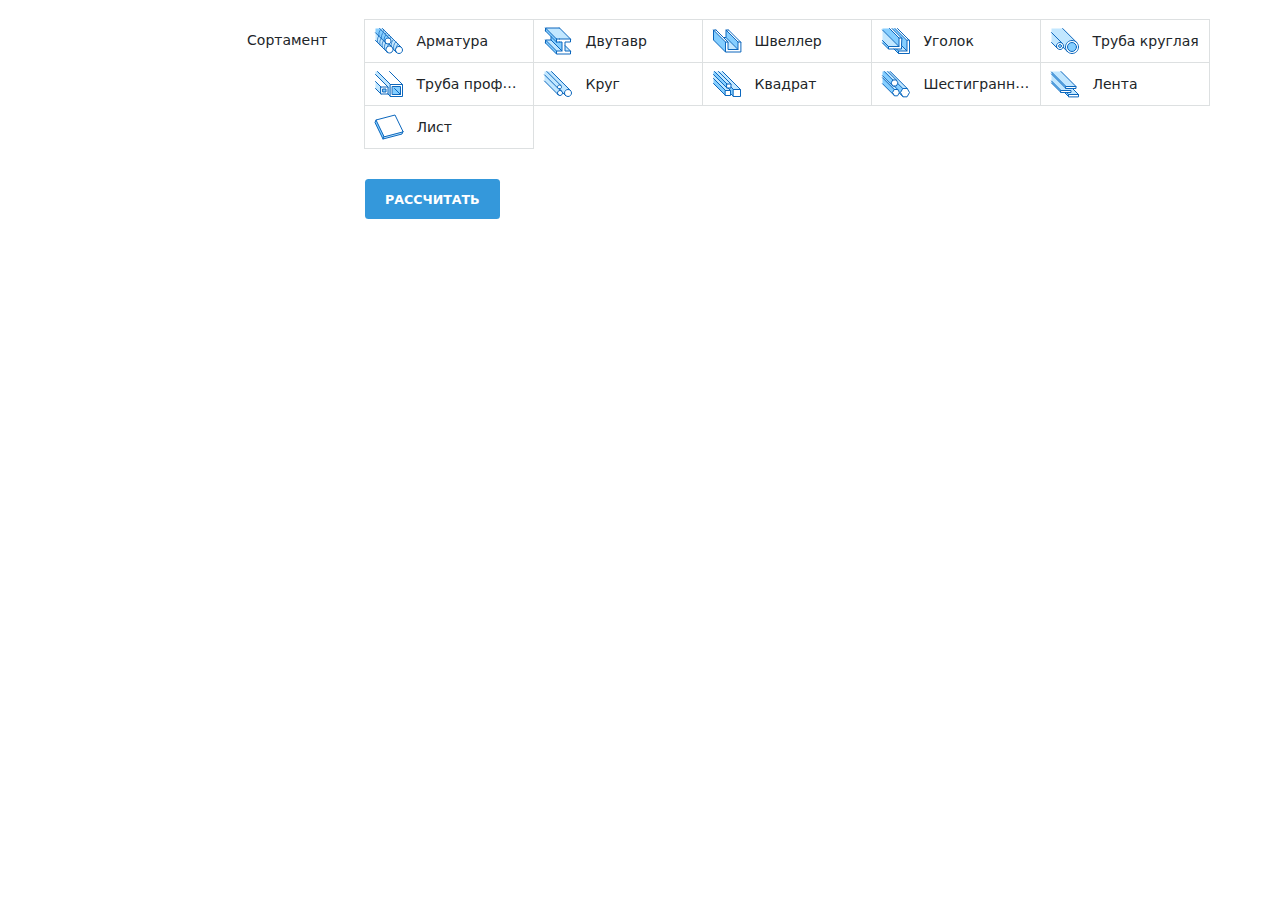
<file: static/index_files/kalkulyator-metalla.html>
<!DOCTYPE html>
<!-- saved from url=(0177)https://calcus.ru/kalkulyator-metalla?embed=1&assortment=armature%2Cbalk%2Cchannel%2Ccorner%2Cpipe%2CpipeProf%2Ccircle%2Csquare%2Chex%2Cstrip%2Csheet&metal=1%2C2%2C3%2C4%2C5%2C6 -->
<html><head><meta http-equiv="Content-Type" content="text/html; charset=UTF-8">
    
    <link rel="stylesheet" type="text/css" href="./vendor.css">
    <link rel="stylesheet" type="text/css" href="./embed.css">

                
    <meta name="viewport" content="width=device-width, initial-scale=1.0,maximum-scale=1,user-scalable=no">
</head>

<body class="calcus-widget" style="margin: 0">





<style>
    .calc-toggle-button {
        padding: 5px 8px;
    }
</style>

<form method="post" novalidate="" action="https://calcus.ru/calculate/Metal" class="calc-form   " data-name="Metal" data-lang="ru" data-embed="1" data-errors="[]" data-suggested="" data-history="0" data-result-id="">

    
<div id="saved-result-alert" class="calc-frow saved-result-row separator-bottom" style="display: none">
    <div class="calc-fleft pt-0">Расчет</div>
    <div class="calc-fright d-flex align-items-center">
        <div class="flex-grow-1">
            <strong class="current-result-name-placeholder me-2"></strong>
            <span class="d-print-none text-nowrap text-danger small saved-result-changed-warning" style="display: none">Содержит несохраненные изменения</span>
        </div>

                    <spab data-bs-target="#customModal" data-bs-toggle="modal" data-content="&lt;p&gt;Вы не имеете доступ к этому расчету с других устройств, поскольку вы создали его, будучи незарегистрированным пользователем.&lt;/p&gt; &lt;p&gt;Помимо этого, расчет может быть утерян в результате очистки куки браузера или обновлений ПО на вашем устройстве.&lt;/p&gt; &lt;p&gt;Для того, чтобы иметь надежный доступ к расчету, &lt;a href=&#39;#registerModal&#39; data-bs-toggle=&#39;modal&#39; data-bs-dismiss=&#39;modal&#39;&gt;зарегистрируйтесь&lt;/a&gt;. Тогда вы сможете привязать расчет к вашей учетной записи и будете иметь к нему доступ с любого устройства.&lt;/p&gt;" style="cursor: pointer">
                <svg class="calc-icon text-warning" style="vertical-align: sub">
                    <use xlink:href="#icon-exclamation-triangle"></use>
                </svg>
            </spab>
        
        
    </div>
</div>

    
        <style>
            .assortment-container {
                display: flex;
                flex-wrap: wrap;
            }

            .assortment-container > span {
                flex-basis: 170px;
            }
        </style>

        <div class="calc-frow">
            <div class="calc-fleft">
                Сортамент
            </div>
            <div class="calc-fright">
                <div class="assortment-container">
                                            <span class="calc-toggle-button assortment-button  js-calc-toggle" data-name="assortment" data-value="armature">
                                <svg style="width: 32px; height: 32px;" class="me-2 align-middle">
                                    <use xlink:href="#armature"></use>
                                </svg>
                                <span class="align-middle">Арматура</span>
                            </span>
                                            <span class="calc-toggle-button assortment-button  js-calc-toggle" data-name="assortment" data-value="balk">
                                <svg style="width: 32px; height: 32px;" class="me-2 align-middle">
                                    <use xlink:href="#balk"></use>
                                </svg>
                                <span class="align-middle"> Двутавр</span>
                            </span>
                                            <span class="calc-toggle-button assortment-button  js-calc-toggle" data-name="assortment" data-value="channel">
                                <svg style="width: 32px; height: 32px;" class="me-2 align-middle">
                                    <use xlink:href="#channel"></use>
                                </svg>
                                <span class="align-middle">Швеллер</span>
                            </span>
                                            <span class="calc-toggle-button assortment-button  js-calc-toggle" data-name="assortment" data-value="corner">
                                <svg style="width: 32px; height: 32px;" class="me-2 align-middle">
                                    <use xlink:href="#corner"></use>
                                </svg>
                                <span class="align-middle">Уголок</span>
                            </span>
                                            <span class="calc-toggle-button assortment-button  js-calc-toggle" data-name="assortment" data-value="pipe">
                                <svg style="width: 32px; height: 32px;" class="me-2 align-middle">
                                    <use xlink:href="#pipe"></use>
                                </svg>
                                <span class="align-middle">Труба круглая</span>
                            </span>
                                            <span class="calc-toggle-button assortment-button  js-calc-toggle" data-name="assortment" data-value="pipeProf">
                                <svg style="width: 32px; height: 32px;" class="me-2 align-middle">
                                    <use xlink:href="#pipeProf"></use>
                                </svg>
                                <span class="align-middle">Труба профильная</span>
                            </span>
                                            <span class="calc-toggle-button assortment-button  js-calc-toggle" data-name="assortment" data-value="circle">
                                <svg style="width: 32px; height: 32px;" class="me-2 align-middle">
                                    <use xlink:href="#circle"></use>
                                </svg>
                                <span class="align-middle">Круг</span>
                            </span>
                                            <span class="calc-toggle-button assortment-button  js-calc-toggle" data-name="assortment" data-value="square">
                                <svg style="width: 32px; height: 32px;" class="me-2 align-middle">
                                    <use xlink:href="#square"></use>
                                </svg>
                                <span class="align-middle">Квадрат</span>
                            </span>
                                            <span class="calc-toggle-button assortment-button  js-calc-toggle" data-name="assortment" data-value="hex">
                                <svg style="width: 32px; height: 32px;" class="me-2 align-middle">
                                    <use xlink:href="#hex"></use>
                                </svg>
                                <span class="align-middle">Шестигранник</span>
                            </span>
                                            <span class="calc-toggle-button assortment-button  js-calc-toggle" data-name="assortment" data-value="strip">
                                <svg style="width: 32px; height: 32px;" class="me-2 align-middle">
                                    <use xlink:href="#strip"></use>
                                </svg>
                                <span class="align-middle">Лента</span>
                            </span>
                                            <span class="calc-toggle-button assortment-button  js-calc-toggle" data-name="assortment" data-value="sheet">
                                <svg style="width: 32px; height: 32px;" class="me-2 align-middle">
                                    <use xlink:href="#sheet"></use>
                                </svg>
                                <span class="align-middle">Лист</span>
                            </span>
                                    </div>
                <input type="hidden" name="assortment" value="">
            </div>
        </div>
    
    <div class="calc-frow d-print-none assortment-x assortment-corner assortment-pipeProf assortment-circle assortment-square assortment-hex assortment-strip" style="display: none">
        <div class="calc-fleft"></div>
        <div class="calc-fright">
            <div class="calc-input">
                <input type="hidden" name="size_or_voc" value="voc" disabled="">
                <a href="https://calcus.ru/kalkulyator-metalla?embed=1&amp;assortment=armature%2Cbalk%2Cchannel%2Ccorner%2Cpipe%2CpipeProf%2Ccircle%2Csquare%2Chex%2Cstrip%2Csheet&amp;metal=1%2C2%2C3%2C4%2C5%2C6" class="calc-toggle js-calc-toggle current" data-name="size_or_voc" data-value="voc"><span class="d-none d-sm-inline">Выбрать из справочника</span><span class="d-sm-none">Из справочника</span></a>
                <a href="https://calcus.ru/kalkulyator-metalla?embed=1&amp;assortment=armature%2Cbalk%2Cchannel%2Ccorner%2Cpipe%2CpipeProf%2Ccircle%2Csquare%2Chex%2Cstrip%2Csheet&amp;metal=1%2C2%2C3%2C4%2C5%2C6" class="calc-toggle js-calc-toggle " data-name="size_or_voc" data-value="size">Задать размеры</a>
            </div>
        </div>
    </div>

    <!-- арматура -->
    <div class="calc-frow assortment-x assortment-armature" style="display: none">
        <div class="calc-fleft">
            Номинальный диаметр
        </div>
        <div class="calc-fright">
            <div class="calc-input mb-2">
                <select name="armature_gost" class="calc-inp gost-select" data-voc="armature" data-sizes="diam" data-title="Диаметр" required="" disabled="">
                    <option value="">- Справочник -</option>
                                            <option value="1">ГОСТ 5781-82 (устаревший)</option>
                                            <option value="2">ГОСТ 34028-2016 (актуальный)</option>
                                    </select>
            </div>
            <div class="calc-input" style="width: 120px">
                <select name="armature_number" class="calc-inp gost-number-select w-100" data-voc="armature" required="" disabled="">
                    <option value="">- Диаметр -</option>
                                    </select>
            </div>
            <div class="calc-input-desc">мм</div>
        </div>
    </div>


    <!-- двутавр (балка) -->
    <div class="calc-frow assortment-x assortment-balk" style="display: none">
        <div class="calc-fleft">
            Тип и номер балки
        </div>
        <div class="calc-fright">
            <div class="calc-input mb-2">
                <select name="balk_gost" class="calc-inp gost-select" data-voc="balk" data-sizes="h,b,s,t" data-title="Номер балки" required="" disabled="">
                    <option value="">- Тип балки -</option>
                                            <option value="1">Двутавр с уклоном полок</option>
                                            <option value="2">Нормальный двутавр (Б)</option>
                                            <option value="3">Широкополочный двутавр (Ш)</option>
                                            <option value="4">Колонный двутавр (К)</option>
                                            <option value="5">Двутавр дополнительной серии (Д)</option>
                                            <option value="6">Сварной двутавр (С)</option>
                                    </select>
            </div>
            <div class="calc-input mb-1">
                <select name="balk_number" class="calc-inp gost-number-select" data-voc="balk" required="" disabled="">
                    <option value="" data-h="h" data-b="b" data-s="s" data-t="t">- Номер балки -</option>
                                    </select>
            </div>
        </div>
    </div>

    <!-- швеллер -->
    <div class="calc-frow assortment-x assortment-channel" style="display: none">
        <div class="calc-fleft">
            Тип и номер швеллера
        </div>
        <div class="calc-fright">
            <div class="calc-input mb-2">
                <select name="channel_gost" class="calc-inp gost-select js-calc-toggle" data-voc="channel" data-sizes="h,b,s,t" data-title="Номер швеллера" required="" disabled="">
                    <option value="">- Тип швеллера -</option>
                                            <option value="1">С уклоном внутренних граней полок (У)</option>
                                            <option value="2">С параллельными гранями полок (П)</option>
                                            <option value="3">Экономичные с параллельными гранями полок (Э)</option>
                                            <option value="4">Легкой серии с параллельными гранями полок (Л)</option>
                                            <option value="5">Специальные (С)</option>
                                    </select>
            </div>
            <div class="calc-input">
                <select name="channel_number" class="calc-inp gost-number-select" data-voc="channel" required="" disabled="">
                    <option value="" data-h="h" data-b="b" data-s="s" data-t="t">- Номер швеллера -</option>
                                    </select>
            </div>
        </div>
    </div>


    <!-- уголок -->

    <div class="calc-frow assortment-x assortment-corner size_or_voc-x size_or_voc-size" style="display: none">
        <div class="calc-fleft">
            Ширина уголка (a)
        </div>
        <div class="calc-fright">
            <div class="calc-input" style="width: 150px">
                <input type="number" inputmode="numeric" min="1" class="calc-inp w-100 js-input-size" data-voc="corner" data-letter="a" name="corner_a" required="" value="" disabled="">
            </div>
            <div class="calc-input-desc">мм</div>
        </div>
    </div>

    <div class="calc-frow assortment-x assortment-corner size_or_voc-x size_or_voc-size" style="display: none">
        <div class="calc-fleft">
            Высота уголка (b)
        </div>
        <div class="calc-fright">
            <div class="calc-input" style="width: 150px">
                <input type="number" inputmode="numeric" min="1" class="calc-inp w-100 js-input-size" data-voc="corner" data-letter="b" name="corner_b" required="" value="" disabled="">
            </div>
            <div class="calc-input-desc">мм</div>
        </div>
    </div>

    <div class="calc-frow assortment-x assortment-corner size_or_voc-x size_or_voc-size" style="display: none">
        <div class="calc-fleft">
            Толщина уголка (s)
        </div>
        <div class="calc-fright">
            <div class="calc-input" style="width: 150px">
                <input type="text" inputmode="decimal" class="calc-inp w-100 js-input-size" data-voc="corner" data-letter="t" name="corner_t" required="" value="" disabled="">
            </div>
            <div class="calc-input-desc">мм</div>
        </div>
    </div>

    <div class="calc-frow assortment-x assortment-corner size_or_voc-x size_or_voc-voc" style="display: none">
        <div class="calc-fleft">
            Тип и размер уголка
        </div>
        <div class="calc-fright">
            <div class="calc-input mb-2">
                <select name="corner_gost" class="calc-inp gost-select" data-voc="corner" data-sizes="a,b,t" data-title="Размер" required="" disabled="">
                    <option value="">- Справочник -</option>
                                            <option value="1">Уголки равнополочные (ГОСТ 8509-93)</option>
                                            <option value="2">Уголки неравнополочные (ГОСТ 8510-86)</option>
                                    </select>
            </div>
            <div class="calc-input">
                <select name="corner_number" class="calc-inp gost-number-select" data-voc="corner" required="" disabled="">
                    <option value="" data-a="a" data-b="b" data-t="t">- Размер -</option>
                                    </select>
            </div>
            <div class="calc-input-desc">мм</div>
        </div>
    </div>


    <!-- труба -->

    <div class="calc-frow assortment-x assortment-pipe" style="display: none">
        <div class="calc-fleft">
            Диаметр трубы (d)
        </div>
        <div class="calc-fright">
            <div class="calc-input" style="width: 150px">
                <input type="number" inputmode="numeric" min="1" step="0.1" class="calc-inp w-100" name="pipe_d" required="" value="" disabled="">
            </div>
            <div class="calc-input-desc">мм</div>
        </div>
    </div>

    <div class="calc-frow assortment-x assortment-pipe" style="display: none">
        <div class="calc-fleft">
            Толщина стенки (t)
        </div>
        <div class="calc-fright">
            <div class="calc-input" style="width: 150px">
                <input type="text" inputmode="decimal" class="calc-inp w-100" name="pipe_t" required="" value="" disabled="">
            </div>
            <div class="calc-input-desc">мм</div>
        </div>
    </div>


    <!-- проф. труба -->

    <div class="calc-frow assortment-x assortment-pipeProf size_or_voc-x size_or_voc-size" style="display: none">
        <div class="calc-fleft">
            Ширина трубы (a)
        </div>
        <div class="calc-fright">
            <div class="calc-input" style="width: 150px">
                <input type="number" inputmode="numeric" min="1" class="calc-inp w-100" name="pipe_a" required="" value="" disabled="">
            </div>
            <div class="calc-input-desc">мм</div>
        </div>
    </div>

    <div class="calc-frow assortment-x assortment-pipeProf size_or_voc-x size_or_voc-size" style="display: none">
        <div class="calc-fleft">
            Высота трубы (b)
        </div>
        <div class="calc-fright">
            <div class="calc-input" style="width: 150px">
                <input type="number" inputmode="numeric" min="1" class="calc-inp w-100" name="pipe_b" required="" value="" disabled="">
            </div>
            <div class="calc-input-desc">мм</div>
        </div>
    </div>

    <div class="calc-frow assortment-x assortment-pipeProf size_or_voc-x size_or_voc-size" style="display: none">
        <div class="calc-fleft">
            Толщина стенки (t)
        </div>
        <div class="calc-fright">
            <div class="calc-input" style="width: 150px">
                <input type="text" inputmode="decimal" class="calc-inp w-100" name="pipe_t2" required="" value="" disabled="">
            </div>
            <div class="calc-input-desc">мм</div>
        </div>
    </div>


    <div class="calc-frow assortment-x assortment-pipeProf size_or_voc-x size_or_voc-voc" style="display: none">
        <div class="calc-fleft">
            Тип и размер трубы
        </div>
        <div class="calc-fright">
            <div class="calc-input mb-2">
                <select name="pipeProf_gost" class="calc-inp gost-select" data-voc="pipeProf" data-sizes="a,b,t" data-title="Размер" required="" disabled="">
                    <option value="">- Справочник -</option>
                                            <option value="1">ГОСТ 8639-82 – Трубы стальные квадратные</option>
                                            <option value="2">ГОСТ 8645-68 – Трубы стальные прямоугольные</option>
                                    </select>
            </div>
            <div class="calc-input">
                <select name="pipeProf_number" class="calc-inp gost-number-select" data-voc="pipeProf" required="" disabled="">
                    <option value="">- Размер -</option>
                                    </select>
            </div>
            <div class="calc-input-desc">мм</div>
        </div>
    </div>


    <!-- круг -->

    <div class="calc-frow assortment-x assortment-circle size_or_voc-x size_or_voc-size" style="display: none">
        <div class="calc-fleft">Диаметр круга (d)</div>
        <div class="calc-fright">
            <div class="calc-input" style="width: 150px">
                <input type="number" inputmode="numeric" class="calc-inp w-100" name="circle_d" required="" value="" disabled="">
            </div>
            <div class="calc-input-desc">мм</div>
        </div>
    </div>

    <div class="calc-frow assortment-x assortment-circle size_or_voc-x size_or_voc-voc" style="display: none">
        <div class="calc-fleft">
            Диаметр круга (d)
        </div>
        <div class="calc-fright">
            <div class="calc-input mb-2">
                <select name="circle_gost" class="calc-inp gost-select" data-voc="circle" data-title="Диаметр" data-sizes="d" required="" disabled="">
                    <option value="">- Справочник -</option>
                                            <option value="1">ГОСТ 2590-06 — Прокат сортовой стальной горячекатаный круглый</option>
                                    </select>
            </div>
            <div class="calc-input">
                <select name="circle_number" class="calc-inp gost-number-select" data-voc="circle" required="" disabled="">
                    <option value="">- Диаметр -</option>
                                    </select>
            </div>
            <div class="calc-input-desc">мм</div>
        </div>
    </div>


    <!-- квадрат -->

    <div class="calc-frow assortment-x assortment-square size_or_voc-x size_or_voc-size" style="display: none">
        <div class="calc-fleft">Сторона квадрата (a)</div>
        <div class="calc-fright">
            <div class="calc-input" style="width: 150px">
                <input type="number" inputmode="numeric" class="calc-inp w-100" name="square_a" required="" value="" disabled="">
            </div>
            <div class="calc-input-desc">мм</div>
        </div>
    </div>

    <div class="calc-frow assortment-x assortment-square size_or_voc-x size_or_voc-voc" style="display: none">
        <div class="calc-fleft">
            Сторона квадрата (a)
        </div>
        <div class="calc-fright">
            <div class="calc-input mb-2">
                <select name="square_gost" class="calc-inp gost-select" data-voc="square" data-sizes="a" data-title="Сторона" required="" disabled="">
                    <option value="">- Справочник -</option>
                                            <option value="1">ГОСТ 2591-06 — Прокат сортовой стальной горячекатаный квадратный</option>
                                            <option value="2">ГОСТ 8559-75 — Сталь калиброванная квадратная</option>
                                    </select>
            </div>
            <div class="calc-input">
                <select name="square_number" class="calc-inp gost-number-select" data-voc="square" required="" disabled="">
                    <option value="">- Сторона -</option>
                                    </select>
            </div>
            <div class="calc-input-desc">мм</div>
        </div>
    </div>


    <!-- шестигранник -->

    <div class="calc-frow assortment-x assortment-hex size_or_voc-x size_or_voc-size" style="display: none">
        <div class="calc-fleft">Номер шестигранника (a)</div>
        <div class="calc-fright">
            <div class="calc-input" style="width: 150px">
                <input type="number" inputmode="numeric" class="calc-inp w-100" name="hex_a" required="" value="" disabled="">
            </div>
            <div class="calc-input-desc">мм</div>
        </div>
    </div>

    <div class="calc-frow assortment-x assortment-hex size_or_voc-x size_or_voc-voc" style="display: none">
        <div class="calc-fleft">
            Номер шестигранника (a)
        </div>
        <div class="calc-fright">
            <div class="calc-input mb-2">
                <select name="hex_gost" class="calc-inp gost-select" data-voc="hex" data-sizes="a" data-title="Номер" required="" disabled="">
                    <option value="">- Справочник -</option>
                                            <option value="1">ГОСТ 2879-88 - Прокат стальнойгорячекатаный шестигранный</option>
                                    </select>
            </div>
            <div class="calc-input">
                <select name="hex_number" class="calc-inp gost-number-select" data-voc="hex" required="" disabled="">
                    <option value="">- Номер -</option>
                                    </select>
            </div>
            <div class="calc-input-desc">мм</div>
        </div>
    </div>


    <!-- лента / полоса -->

    <div class="calc-frow assortment-x assortment-strip size_or_voc-x size_or_voc-size" style="display: none">
        <div class="calc-fleft">Ширина ленты (a)</div>
        <div class="calc-fright">
            <div class="calc-input" style="width: 150px">
                <input type="number" inputmode="numeric" class="calc-inp w-100" name="strip_a" required="" value="" disabled="">
            </div>
            <div class="calc-input-desc">мм</div>
        </div>
    </div>

    <div class="calc-frow assortment-x assortment-strip size_or_voc-x size_or_voc-size" style="display: none">
        <div class="calc-fleft">Толщина ленты (t)</div>
        <div class="calc-fright">
            <div class="calc-input" style="width: 150px">
                <input type="text" inputmode="decimal" class="calc-inp w-100" name="strip_t" required="" value="" disabled="">
            </div>
            <div class="calc-input-desc">мм</div>
        </div>
    </div>

    <div class="calc-frow assortment-x assortment-strip size_or_voc-x size_or_voc-voc" style="display: none">
        <div class="calc-fleft">
            Размеры ленты (a×t)
        </div>
        <div class="calc-fright">
            <div class="calc-input mb-2">
                <select name="strip_gost" class="calc-inp gost-select" data-voc="strip" data-sizes="a,t" data-title="Размер" required="" disabled="">
                    <option value="">- Справочник -</option>
                                            <option value="1">ГОСТ 103-06 — Cтальной горячекатаный полосовой прокат</option>
                                    </select>
            </div>
            <div class="calc-input">
                <select name="strip_number" class="calc-inp gost-number-select" required="" disabled="">
                    <option value="">- Размер -</option>
                                    </select>
            </div>
            <div class="calc-input-desc">мм</div>
        </div>
    </div>


    <!-- лист -->
    <div class="calc-frow assortment-x assortment-sheet" style="display: none">
        <div class="calc-fleft">Ширина листа (a)</div>
        <div class="calc-fright">
            <div class="calc-input" style="width: 150px">
                <input type="number" inputmode="numeric" class="calc-inp w-100" name="sheet_a" required="" value="" disabled="">
            </div>
            <div class="calc-input-desc">мм</div>
        </div>
    </div>

    <div class="calc-frow assortment-x assortment-sheet" style="display: none">
        <div class="calc-fleft">Длина листа (b)</div>
        <div class="calc-fright">
            <div class="calc-input" style="width: 150px">
                <input type="number" inputmode="numeric" class="calc-inp w-100" name="sheet_b" required="" value="" disabled="">
            </div>
            <div class="calc-input-desc">мм</div>
        </div>
    </div>

    <div class="calc-frow assortment-x assortment-sheet" style="display: none">
        <div class="calc-fleft">Толщина листа (t)</div>
        <div class="calc-fright">
            <div class="calc-input" style="width: 150px">
                <input type="text" inputmode="decimal" class="calc-inp w-100" name="sheet_t" required="" value="" disabled="">
            </div>
            <div class="calc-input-desc">мм</div>
        </div>
    </div>


    <!-- картинки -->

    <div class="calc-frow assortment-x assortment-armature" style="display: none">
        <div class="calc-fleft"></div>
        <div class="calc-fright">
            <img src="./armature.png">
        </div>
    </div>

    <div class="calc-frow assortment-x assortment-balk" style="display: none">
        <div class="calc-fleft"></div>
        <div class="calc-fright" style="position: relative;  font-size: 0.929rem; font-style: italic">
            <img src="./balk.png">
            <span style="position: absolute; left:-10px; width: 40px; top:67px; text-align: center;" class="balk-h-size">h</span>
            <span style="position: absolute; left:80px; width: 40px; bottom:-2px; text-align: center;" class="balk-b-size">b</span>
            <span style="position: absolute; left:124px; width: 40px; top:55px; text-align: center;" class="balk-s-size">s</span>
            <span style="position: absolute; left:174px; width: 40px; bottom:29px; text-align: center" class="balk-t-size">t</span>
        </div>
    </div>

    <div class="calc-frow assortment-x assortment-channel channel_gost-x channel_gost-2 channel_gost-3 channel_gost-4" style="display: none">
        <div class="calc-fleft"></div>
        <div class="calc-fright" style="position: relative; font-size: 0.929rem; font-style: italic">
            <img src="./channel.png">
            <span style="position: absolute; left:-11px; width: 40px; top:79px; text-align: center; transform: rotate(-90deg)" class="channel-h-size">h</span>
            <span style="position: absolute; left:75px; width: 30px; bottom:2px; text-align: center;" class="channel-b-size">b</span>
            <span style="position: absolute; left:80px; width: 30px; top:71px; text-align: center;" class="channel-s-size">s</span>
            <span style="position: absolute; left:114px; width: 30px; bottom:65px;" class="channel-t-size">t</span>
        </div>
    </div>

    <div class="calc-frow assortment-x assortment-channel channel_gost-x channel_gost- channel_gost-1 channel_gost-5" style="display: none">
        <div class="calc-fleft"></div>
        <div class="calc-fright" style="position: relative; font-size: 0.929rem; font-style: italic">
            <img src="./channel2.png">
            <span style="position: absolute; left:-11px; width: 40px; top:79px; text-align: center; transform: rotate(-90deg)" class="channel-h-size">h</span>
            <span style="position: absolute; left:74px; width: 30px; bottom:5px; text-align: center;" class="channel-b-size">b</span>
            <span style="position: absolute; left:80px; width: 30px; top:71px; text-align: center;" class="channel-s-size">s</span>
            <span style="position: absolute; left:101px; width: 30px; bottom:70px;" class="channel-t-size">t</span>
        </div>
    </div>

    <div class="calc-frow assortment-x assortment-corner" style="display: none">
        <div class="calc-fleft"></div>
        <div class="calc-fright" style="font-size: 0.929rem; font-style: italic; position: relative;">
            <img src="./corner.png">
            <span style="position: absolute; left:83px; width: 40px; top:152px; text-align: center" class="corner-a-size">a</span>
            <span style="position: absolute; left:-8px; width: 40px; top:67px; text-align: center;" class="corner-b-size">b</span>
            <span style="position: absolute; left:203px; top:121px;" class="corner-t-size">t</span>
        </div>
    </div>

    <div class="calc-frow assortment-x assortment-pipe" style="display: none">
        <div class="calc-fleft"></div>
        <div class="calc-fright">
            <img src="./pipe.png">
        </div>
    </div>

    <div class="calc-frow assortment-x assortment-pipeProf" style="display: none">
        <div class="calc-fleft"></div>
        <div class="calc-fright">
            <img src="./pipe_prof.png">
        </div>
    </div>

    <div class="calc-frow assortment-x assortment-square" style="display: none">
        <div class="calc-fleft"></div>
        <div class="calc-fright">
            <img src="./square.png">
        </div>
    </div>

    <div class="calc-frow assortment-x assortment-circle" style="display: none">
        <div class="calc-fleft"></div>
        <div class="calc-fright">
            <img src="./circle.png">
        </div>
    </div>

    <div class="calc-frow assortment-x assortment-hex" style="display: none">
        <div class="calc-fleft"></div>
        <div class="calc-fright">
            <img src="./hexahedron.png">
        </div>
    </div>

    <div class="calc-frow assortment-x assortment-strip" style="display: none">
        <div class="calc-fleft"></div>
        <div class="calc-fright">
            <img src="./strip.png">
        </div>
    </div>

    <div class="calc-frow assortment-x assortment-sheet" style="display: none">
        <div class="calc-fleft"></div>
        <div class="calc-fright">
            <img src="./sheet.png">
        </div>
    </div>


    <!-- металл -->
    <div class="calc-frow mt-3 assortment-x assortment-pipe assortment-sheet assortment-pipeProf assortment-corner assortment-circle assortment-square assortment-hex assortment-strip size_or_voc-x size_or_voc-size" style="display: none">
        <div class="calc-fleft">
            Металл
        </div>
        <div class="calc-fright">
            <div class="calc-input mb-2" style="min-width: 140px">
                <select name="metal" class="calc-inp w-100" required="" disabled="">
                    <option value="">- металл -</option>
                                            <option value="1" data-marks="[&quot;08\u041a\u041f&quot;,&quot;08X13&quot;,&quot;08X17T&quot;,&quot;08X18H10&quot;,&quot;08X18H10T&quot;,&quot;09\u04132\u0421&quot;,10,&quot;10X17H13M2T&quot;,&quot;10X17H13M3T&quot;,&quot;10\u0425\u0421\u041d\u0414&quot;,&quot;110\u041313\u041b&quot;,&quot;12\u042513&quot;,&quot;12\u042518\u041d10\u0422&quot;,&quot;12\u04251\u041c\u0424&quot;,&quot;14\u042517\u041d2&quot;,&quot;15\u042525\u0422&quot;,&quot;15\u04255\u041c&quot;,&quot;15\u0425\u0421\u041d\u0414&quot;,20,&quot;20\u041b&quot;,&quot;20\u042513&quot;,&quot;20\u042523\u041d18&quot;,&quot;30\u0425&quot;,&quot;30\u042513&quot;,&quot;38\u0425\u041d3\u041c\u0410&quot;,&quot;40\u0425&quot;,&quot;40\u042513&quot;,45,&quot;5\u0425\u041d\u041c&quot;,&quot;60\u0413&quot;,&quot;60\u04212\u0410&quot;,65,&quot;65\u0413&quot;,70,&quot;95\u042518&quot;,&quot;AISI 304&quot;,&quot;AISI 304L&quot;,&quot;AISI 316L&quot;,&quot;AISI 316Ti&quot;,&quot;AISI 321&quot;,&quot;AISI 409&quot;,&quot;AISI 410&quot;,&quot;AISI 420&quot;,&quot;AISI 420S&quot;,&quot;AISI 430&quot;,&quot;AISI 439&quot;,&quot;AISI 904L&quot;,&quot;\u04206\u041c5&quot;,&quot;\u0421\u04421&quot;,&quot;\u0421\u04423\u043a\u043f&quot;,&quot;\u0421\u04423\u043f\u0441&quot;,&quot;\u0421\u04423\u0441\u043f&quot;,&quot;\u042310&quot;,&quot;\u042310\u0410&quot;,&quot;\u042312\u0410&quot;,&quot;\u04237&quot;,&quot;\u04238&quot;,&quot;\u04238\u0410&quot;,&quot;\u042515\u041d60&quot;,&quot;\u042520\u041d80&quot;,&quot;\u042523\u042e5\u0422&quot;,&quot;\u0428\u042515&quot;,&quot;\u0428\u04254&quot;]">Сталь</option>
                                            <option value="2" data-marks="[1420,&quot;\u04105&quot;,&quot;\u041085&quot;,&quot;\u041097&quot;,&quot;\u041095&quot;,&quot;\u041099&quot;,&quot;\u0410999&quot;,&quot;\u0410\u0412&quot;,&quot;\u0410\u0414&quot;,&quot;\u0410\u04140&quot;,&quot;\u0410\u04141&quot;,&quot;\u0410\u041431&quot;,&quot;\u0410\u041433&quot;,&quot;\u0410\u041a4&quot;,&quot;\u0410\u041a4-1&quot;,&quot;\u0410\u041a5\u041c7&quot;,&quot;\u0410\u041a6&quot;,&quot;\u0410\u041a8&quot;,&quot;\u0410\u041b1&quot;,&quot;\u0410\u041b19&quot;,&quot;\u0410\u041b2&quot;,&quot;\u0410\u041b3&quot;,&quot;\u0410\u041b32&quot;,&quot;\u0410\u041b4&quot;,&quot;\u0410\u041b5&quot;,&quot;\u0410\u041b7&quot;,&quot;\u0410\u041b8&quot;,&quot;\u0410\u041b9&quot;,&quot;\u0410\u041c\u04331&quot;,&quot;\u0410\u041c\u04332&quot;,&quot;\u0410\u041c\u04335&quot;,&quot;\u0410\u041c\u04333&quot;,&quot;\u0410\u041c\u04335\u041f&quot;,&quot;\u0410\u041c\u04336&quot;,&quot;\u0410\u041c\u0446&quot;,&quot;\u0410\u041d-2.5&quot;,&quot;\u041265&quot;,&quot;\u041293&quot;,&quot;\u041294&quot;,&quot;\u041295&quot;,&quot;\u0412\u0410\u041b10&quot;,&quot;\u04141&quot;,&quot;\u041416&quot;,&quot;\u041418&quot;,&quot;\u041419&quot;]">Алюминий</option>
                                            <option value="3" data-marks="[&quot;\u041c0&quot;,&quot;\u041c00&quot;,&quot;\u041c00\u0431&quot;,&quot;\u041c0\u0431&quot;,&quot;\u041c0\u043a&quot;,&quot;\u041c1&quot;,&quot;\u041c1\u043a&quot;,&quot;\u041c1\u0440&quot;,&quot;\u041c1\u0444&quot;,&quot;\u041c2&quot;,&quot;\u041c3&quot;,&quot;\u041c3\u0440&quot;]">Медь</option>
                                            <option value="4" data-marks="[&quot;\u041b59&quot;,&quot;\u041b60&quot;,&quot;\u041b63&quot;,&quot;\u041b66&quot;,&quot;\u041b68&quot;,&quot;\u041b70&quot;,&quot;\u041b75&quot;,&quot;\u041b80&quot;,&quot;\u041b85&quot;,&quot;\u041b90&quot;,&quot;\u041b96&quot;,&quot;\u041b\u041077-2&quot;,&quot;\u041b\u0410\u041660-1-1&quot;,&quot;\u041b\u0416\u041c\u044659-1-1&quot;,&quot;\u041b\u0416\u042158-1-1&quot;,&quot;\u041b\u041a80-3&quot;,&quot;\u041b\u041c\u044658-2&quot;,&quot;\u041b\u041e60-1&quot;,&quot;\u041b\u041e62-1&quot;,&quot;\u041b\u041e70-1&quot;,&quot;\u041b\u042159-1&quot;,&quot;\u041b\u042163-3&quot;,&quot;\u041b\u042164-2&quot;,&quot;\u041b\u042616\u041a4&quot;,&quot;\u041b\u042623\u04106\u04163\u041c\u04462&quot;,&quot;\u041b\u042630\u04103&quot;,&quot;\u041b\u042638\u041c\u04462\u04212&quot;,&quot;\u041b\u042640\u0421&quot;]">Латунь</option>
                                            <option value="5" data-marks="[&quot;\u0411\u0440\u04105&quot;,&quot;\u0411\u0440\u04107&quot;,&quot;\u0411\u0440\u04109\u04163\u041b&quot;,&quot;\u0411\u0440\u04109\u04164&quot;,&quot;\u0411\u0440\u0410\u04169-4&quot;,&quot;\u0411\u0440\u0410\u0416\u041c\u044610-3-1.5&quot;,&quot;\u0411\u0440\u0410\u041c\u04469-2&quot;,&quot;\u0411\u0440\u0410\u0416\u041d10-4-4&quot;,&quot;\u0411\u0440\u04112&quot;,&quot;\u0411\u0440\u04112.5&quot;,&quot;\u0411\u0440\u041a\u041c\u04463-1&quot;,&quot;\u0411\u0440\u041a\u041d1-3&quot;,&quot;\u0411\u0440\u041e10&quot;,&quot;\u0411\u0440\u041e10\u04241&quot;,&quot;\u0411\u0440\u041e10\u04262&quot;,&quot;\u0411\u0440\u041e5\u04265\u04215&quot;,&quot;\u0411\u0440\u041e8\u042112&quot;,&quot;\u0411\u0440\u041e\u04246.5-0.15&quot;,&quot;\u0411\u0440\u041e\u04247-0.2&quot;,&quot;\u0411\u0440\u041e\u04264-3&quot;,&quot;\u0411\u0440\u041e\u0426\u04214-4-2.5&quot;,&quot;\u0411\u0440\u041e\u0426\u04214-4-4&quot;,&quot;\u0411\u0440\u04251&quot;,&quot;\u0411\u0440\u042130&quot;]">Бронза</option>
                                            <option value="6" data-marks="[&quot;\u0412\u04221-0&quot;,&quot;\u0412\u04221-00&quot;,&quot;\u0412\u04221-1&quot;,&quot;\u0412\u042214&quot;,&quot;\u0412\u042220&quot;,&quot;\u0412\u042222&quot;,&quot;\u0412\u04223-1&quot;,&quot;\u0412\u04225&quot;,&quot;\u0412\u04225-1&quot;,&quot;\u0412\u04226&quot;,&quot;\u041e\u04224-1&quot;,&quot;\u041f\u04227\u041c&quot;]">Титан</option>
                                    </select>
            </div>
            <div class="calc-input" style="min-width: 140px">
                <select name="mark" class="calc-inp w-100" required="" disabled="">
                    <option value="">- марка -</option>
                                    </select>
            </div>
        </div>
    </div>


    <div class="calc-frow assortment-x assortment-armature assortment-balk assortment-channel assortment-corner assortment-pipe assortment-pipeProf assortment-square assortment-circle assortment-hex assortment-strip" style="display: none">
        <div class="calc-fleft">
            Длина (L)
        </div>
        <div class="calc-fright">
            <div class="calc-input" style="width: 150px">
                <input name="length" type="number" inputmode="numeric" min="0.01" step="0.01" max="99999" class="calc-inp w-100" required="" value="1" disabled="">
            </div>
            <div class="calc-input-desc">м.</div>
        </div>
    </div>

    <div class="calc-frow assortment-x assortment-sheet" style="display: none">
        <div class="calc-fleft">
            Количество
        </div>
        <div class="calc-fright">
            <div class="calc-input" style="width: 150px">
                <input name="qty" type="number" inputmode="numeric" min="1" max="99999" step="1" class="calc-inp w-100" required="" value="1" disabled="">
            </div>
            <div class="calc-input-desc">шт.</div>
        </div>
    </div>

    
<div class="calc-frow calc-footer">
    <div class="calc-fright">
        <input type="submit" class="calc-submit me-3" value="Рассчитать">

        
            </div>
</div>
    
<div class="result-sep"></div>

    <div class="calc-frow loading-row">
        <div class="calc-fleft"></div>
        <div class="calc-fright">
            <div class="spinner-border"></div>
        </div>
    </div>




<div class="calc-frow result-row narrow-banner-row" style="display: none;">
    <div id="inside_narrow_banner_placeholder"></div>
</div>
    <div class="calc-frow result-row" style="display: none">
        <div class="calc-fleft">Вес</div>
        <div class="calc-fright">
            <div class="calc-result-value result-placeholder-weight"></div>
            <span class="calc-input-desc">кг.</span>
        </div>
    </div>



</form>


<svg width="0" hidden="0" style="display: none">
    <symbol id="armature" viewBox="0 0 64 64" xml:space="preserve" xmlns="http://www.w3.org/2000/svg" xmlns:xlink="http://www.w3.org/1999/xlink"><g><path d="M50.25,38.35l6.7,6.7C55.68,43.78,53.93,43,52,43c-2.61,0-4.88,1.42-6.09,3.54   C46.49,43.49,47.97,40.62,50.25,38.35z" style="fill:#C2E7FF;"></path><path d="M45.58,33.68l4.67,4.67c-2.28,2.27-3.76,5.14-4.34,8.19C45.33,47.56,45,48.74,45,50   c0,1.51,0.48,2.91,1.31,4.06v0.01c0.02,0.07,0.04,0.13,0.06,0.2L41.7,49.6C39.92,43.99,41.41,37.84,45.58,33.68z" style="fill:#C2E7FF;"></path><path d="M40.91,29.01l4.67,4.67c-4.17,4.16-5.66,10.31-3.88,15.92l-1.81-1.81   c-0.25-1.45-0.94-2.74-1.94-3.74l-1.48-1.48C35.72,37.65,37.32,32.6,40.91,29.01z" style="fill:#C2E7FF;"></path><path d="M36.24,24.34l4.67,4.67c-3.59,3.59-5.19,8.64-4.44,13.56l-4.36-4.36l-0.45-0.45   C34.16,37.05,36,34.74,36,32c0-1.66-0.67-3.16-1.76-4.24l-0.38-0.38C34.52,26.29,35.31,25.27,36.24,24.34z" style="fill:#C2E7FF;"></path><path d="M36.47,42.57l1.48,1.48C36.68,42.78,34.93,42,33,42c-1.68,0-3.2,0.58-4.4,1.56   c0.74-1.88,1.85-3.63,3.3-5.13c0.07-0.07,0.14-0.15,0.21-0.22L36.47,42.57z" style="fill:#C2E7FF;"></path><path d="M31.57,19.68l4.67,4.66c-0.93,0.93-1.72,1.95-2.38,3.04l-4.66-4.66   C29.85,21.63,30.64,20.61,31.57,19.68z" style="fill:#C2E7FF;"></path><path d="M33.86,27.38c0,0.01,0,0.01-0.01,0.02C32.81,26.52,31.47,26,30,26c-3.31,0-6,2.69-6,6   c0,1.51,0.55,2.88,1.48,3.93c0,0-0.01,0,0,0.01c0,0-0.01,0-0.01,0.01L22.52,33c-1.23-4.77,0.16-9.84,3.64-13.32l3.04,3.04   L33.86,27.38z" style="fill:#85CEFF;"></path><path d="M32.11,38.21c-0.07,0.07-0.14,0.15-0.21,0.22c-1.45,1.5-2.56,3.25-3.3,5.13   C27.01,44.84,26,46.8,26,49c0,1.93,0.78,3.68,2.05,4.95l-4.48-4.48c-1.47-4.62-0.73-9.58,1.9-13.52l0.29,0.29   C26.84,37.33,28.34,38,30,38c0.58,0,1.13-0.08,1.66-0.24L32.11,38.21z" style="fill:#C2E7FF;"></path><path d="M26.9,15.01l4.67,4.67c-0.93,0.93-1.72,1.95-2.37,3.04l-3.04-3.04l-1.63-1.63   C25.18,16.96,25.98,15.93,26.9,15.01z" style="fill:#C2E7FF;"></path><path d="M22.23,10.34l4.67,4.67c-0.92,0.92-1.72,1.95-2.37,3.04l-3.67-3.67l-1-1   C20.52,12.28,21.31,11.26,22.23,10.34z" style="fill:#C2E7FF;"></path><path d="M24.53,18.05l1.63,1.63c-3.48,3.48-4.87,8.55-3.64,13.32l-1.72-1.72l-3.58-3.58   c-1.23-4.77,0.15-9.84,3.64-13.32L24.53,18.05z" style="fill:#85CEFF;"></path><path d="M22.52,33l2.95,2.95c-2.63,3.94-3.37,8.9-1.9,13.52L18.9,44.8c-1.47-4.62-0.72-9.58,1.9-13.52   L22.52,33z" style="fill:#C2E7FF;"></path><path d="M18.9,7l3.33,3.34c-0.92,0.92-1.71,1.94-2.37,3.04l-4.3-4.3L13.48,7H18.9z" style="fill:#C2E7FF;"></path><path d="M19.86,13.38l1,1c-3.49,3.48-4.87,8.55-3.64,13.32l-1.09-1.09l-4.21-4.21   c-1.23-4.78,0.15-9.84,3.64-13.32L19.86,13.38z" style="fill:#85CEFF;"></path><path d="M17.22,27.7l3.58,3.58c-2.62,3.94-3.37,8.9-1.9,13.52l-4.67-4.67c-1.47-4.61-0.72-9.59,1.9-13.52   L17.22,27.7z" style="fill:#C2E7FF;"></path><path d="M11.92,22.4l4.21,4.21c-2.62,3.93-3.37,8.91-1.9,13.52l-4.67-4.67c-1.47-4.61-0.72-9.58,1.9-13.52   L11.92,22.4z" style="fill:#C2E7FF;"></path><path d="M13.48,7l2.08,2.08c-3.49,3.48-4.87,8.54-3.64,13.32l-0.46-0.46L5,15.48V7H13.48z" style="fill:#85CEFF;"></path><path d="M5,15.48l6.46,6.46c-2.62,3.94-3.37,8.91-1.9,13.52L5,30.9V15.48z" style="fill:#C2E7FF;"></path><path d="   M46.31,54.07c0.22,0.31,0.47,0.61,0.74,0.88C48.32,56.22,50.07,57,52,57c3.87,0,7-3.13,7-7c0-1.93-0.78-3.68-2.05-4.95   S53.93,43,52,43c-2.61,0-4.88,1.42-6.09,3.54C45.33,47.56,45,48.74,45,50c0,1.51,0.48,2.91,1.31,4.06" style="fill:none;stroke:#0C67BD;stroke-width:2;stroke-linecap:round;stroke-linejoin:round;stroke-miterlimit:10;"></path><polyline points="   47.05,54.95 46.37,54.27 41.7,49.6 39.89,47.79  " style="fill:none;stroke:#0C67BD;stroke-width:2;stroke-linecap:round;stroke-linejoin:round;stroke-miterlimit:10;"></polyline><path d="   M28.24,54.13C29.49,55.29,31.16,56,33,56c3.87,0,7-3.13,7-7c0-0.41-0.04-0.82-0.11-1.21c-0.25-1.45-0.94-2.74-1.94-3.74   C36.68,42.78,34.93,42,33,42c-1.68,0-3.2,0.58-4.4,1.56C27.01,44.84,26,46.8,26,49c0,1.93,0.78,3.68,2.05,4.95   c0.06,0.06,0.13,0.12,0.19,0.17" style="fill:none;stroke:#0C67BD;stroke-width:2;stroke-linecap:round;stroke-linejoin:round;stroke-miterlimit:10;"></path><polyline points="   37.95,44.05 36.47,42.57 32.11,38.21 31.66,37.76  " style="fill:none;stroke:#0C67BD;stroke-width:2;stroke-linecap:round;stroke-linejoin:round;stroke-miterlimit:10;"></polyline><path d="   M25.48,35.94c0.09,0.1,0.18,0.2,0.28,0.3C26.84,37.33,28.34,38,30,38c0.58,0,1.13-0.08,1.66-0.24C34.16,37.05,36,34.74,36,32   c0-1.66-0.67-3.16-1.76-4.24c-0.13-0.13-0.26-0.25-0.39-0.36C32.81,26.52,31.47,26,30,26c-3.31,0-6,2.69-6,6   c0,1.51,0.55,2.88,1.48,3.93" style="fill:none;stroke:#0C67BD;stroke-width:2;stroke-linecap:round;stroke-linejoin:round;stroke-miterlimit:10;"></path><polyline points="   25.76,36.24 25.47,35.95 22.52,33 20.8,31.28 17.22,27.7 16.13,26.61 11.92,22.4 11.46,21.94 5,15.48  " style="fill:none;stroke:#0C67BD;stroke-width:2;stroke-linecap:round;stroke-linejoin:round;stroke-miterlimit:10;"></polyline><polyline points="   34.24,27.76 33.86,27.38 29.2,22.72 26.16,19.68 24.53,18.05 20.86,14.38 19.86,13.38 15.56,9.08 13.48,7  " style="fill:none;stroke:#0C67BD;stroke-width:2;stroke-linecap:round;stroke-linejoin:round;stroke-miterlimit:10;"></polyline><polyline points="   5,30.9 9.56,35.46 14.23,40.13 18.9,44.8 23.57,49.47 28.05,53.95  " style="fill:none;stroke:#0C67BD;stroke-width:2;stroke-linecap:round;stroke-linejoin:round;stroke-miterlimit:10;"></polyline><polyline points="   56.95,45.05 50.25,38.35 45.58,33.68 40.91,29.01 36.24,24.34 31.57,19.68 26.9,15.01 22.23,10.34 18.9,7  " style="fill:none;stroke:#0C67BD;stroke-width:2;stroke-linecap:round;stroke-linejoin:round;stroke-miterlimit:10;"></polyline><path d="   M46.37,54.27c-0.02-0.07-0.04-0.13-0.06-0.2v-0.01" style="fill:none;stroke:#0C67BD;stroke-width:2;stroke-linecap:round;stroke-linejoin:round;stroke-miterlimit:10;"></path><path d="   M45.91,46.54c0.58-3.05,2.06-5.92,4.34-8.19v-0.01" style="fill:none;stroke:#0C67BD;stroke-width:1.5;stroke-linecap:round;stroke-linejoin:round;stroke-miterlimit:10;"></path><path d="   M45.58,33.68c-4.17,4.16-5.66,10.31-3.88,15.92" style="fill:none;stroke:#0C67BD;stroke-width:1.5;stroke-linecap:round;stroke-linejoin:round;stroke-miterlimit:10;"></path><path d="   M36.47,42.57c-0.75-4.92,0.85-9.97,4.44-13.56" style="fill:none;stroke:#0C67BD;stroke-width:1.5;stroke-linecap:round;stroke-linejoin:round;stroke-miterlimit:10;"></path><path d="   M33.85,27.4c0.01-0.01,0.01-0.01,0.01-0.02c0.66-1.09,1.45-2.11,2.38-3.04" style="fill:none;stroke:#0C67BD;stroke-width:1.5;stroke-linecap:round;stroke-linejoin:round;stroke-miterlimit:10;"></path><path d="   M31.57,19.68c-0.93,0.93-1.72,1.95-2.37,3.04" style="fill:none;stroke:#0C67BD;stroke-width:1.5;stroke-linecap:round;stroke-linejoin:round;stroke-miterlimit:10;"></path><path d="   M26.9,15.01c-0.92,0.92-1.72,1.95-2.37,3.04" style="fill:none;stroke:#0C67BD;stroke-width:1.5;stroke-linecap:round;stroke-linejoin:round;stroke-miterlimit:10;"></path><path d="   M22.23,10.34c-0.92,0.92-1.71,1.94-2.37,3.04" style="fill:none;stroke:#0C67BD;stroke-width:1.5;stroke-linecap:round;stroke-linejoin:round;stroke-miterlimit:10;"></path><line style="fill:none;stroke:#0C67BD;stroke-width:2;stroke-linecap:round;stroke-linejoin:round;stroke-miterlimit:10;" x1="28.24" x2="28.24" y1="54.13" y2="54.12"></line><path d="   M28.6,43.56c0.74-1.88,1.85-3.63,3.3-5.13c0.07-0.07,0.14-0.15,0.21-0.22" style="fill:none;stroke:#0C67BD;stroke-width:1.5;stroke-linecap:round;stroke-linejoin:round;stroke-miterlimit:10;"></path><path d="   M23.57,49.47c-1.47-4.62-0.73-9.58,1.9-13.52c0-0.01,0.01-0.01,0.01-0.01c-0.01-0.01,0-0.01,0-0.01" style="fill:none;stroke:#0C67BD;stroke-width:1.5;stroke-linecap:round;stroke-linejoin:round;stroke-miterlimit:10;"></path><path d="   M18.9,44.8c-1.47-4.62-0.72-9.58,1.9-13.52" style="fill:none;stroke:#0C67BD;stroke-width:1.5;stroke-linecap:round;stroke-linejoin:round;stroke-miterlimit:10;"></path><path d="   M14.23,40.13c-1.47-4.61-0.72-9.59,1.9-13.52" style="fill:none;stroke:#0C67BD;stroke-width:1.5;stroke-linecap:round;stroke-linejoin:round;stroke-miterlimit:10;"></path><path d="   M9.56,35.46c-1.47-4.61-0.72-9.58,1.9-13.52" style="fill:none;stroke:#0C67BD;stroke-width:1.5;stroke-linecap:round;stroke-linejoin:round;stroke-miterlimit:10;"></path><path d="   M26.16,19.68c-3.48,3.48-4.87,8.55-3.64,13.32" style="fill:none;stroke:#0C67BD;stroke-width:1.5;stroke-linecap:round;stroke-linejoin:round;stroke-miterlimit:10;"></path><path d="   M20.86,14.38c-3.49,3.48-4.87,8.55-3.64,13.32" style="fill:none;stroke:#0C67BD;stroke-width:1.5;stroke-linecap:round;stroke-linejoin:round;stroke-miterlimit:10;"></path><path d="   M15.56,9.08c-3.49,3.48-4.87,8.54-3.64,13.32" style="fill:none;stroke:#0C67BD;stroke-width:1.5;stroke-linecap:round;stroke-linejoin:round;stroke-miterlimit:10;"></path></g></symbol>
    <symbol id="balk" viewBox="0 0 64 64" xml:space="preserve" xmlns="http://www.w3.org/2000/svg" xmlns:xlink="http://www.w3.org/1999/xlink"><g><polygon points="57,28 35,28 29,28 7,6 35,6  " style="fill:#C2E7FF;"></polygon><polygon points="57,52 46,52 46,41  " style="fill:#C2E7FF;"></polygon><polygon points="40,34 40,52 18,30 18,23 29,34 35,34  " style="fill:#85CEFF;"></polygon><polygon points="40,52 29,52 7,30 18,30  " style="fill:#C2E7FF;"></polygon><polygon points="29,52 29,58 7,36 7,30  " style="fill:#85CEFF;"></polygon><polygon points="29,28 29,34 18,23 7,12 7,6  " style="fill:#85CEFF;"></polygon><polyline points="   35,28 57,28 57,34 46,34 46,41 46,52 57,52 57,58 29,58 29,52 40,52 40,34 35,34  " style="fill:none;stroke:#0C67BD;stroke-width:2;stroke-linecap:round;stroke-linejoin:round;stroke-miterlimit:10;"></polyline><line style="fill:none;stroke:#0C67BD;stroke-width:2;stroke-linecap:round;stroke-linejoin:round;stroke-miterlimit:10;" x1="29" x2="29" y1="34" y2="28"></line><line style="fill:none;stroke:#0C67BD;stroke-width:2;stroke-linecap:round;stroke-linejoin:round;stroke-miterlimit:10;" x1="35" x2="29" y1="28" y2="28"></line><polyline points="   7,36 7,30 18,30 18,23  " style="fill:none;stroke:#0C67BD;stroke-width:2;stroke-linecap:round;stroke-linejoin:round;stroke-miterlimit:10;"></polyline><line style="fill:none;stroke:#0C67BD;stroke-width:2;stroke-linecap:round;stroke-linejoin:round;stroke-miterlimit:10;" x1="35" x2="29" y1="34" y2="34"></line><polyline points="   35,6 7,6 7,12  " style="fill:none;stroke:#0C67BD;stroke-width:2;stroke-linecap:round;stroke-linejoin:round;stroke-miterlimit:10;"></polyline><line style="fill:none;stroke:#0C67BD;stroke-width:2;stroke-linecap:round;stroke-linejoin:round;stroke-miterlimit:10;" x1="7" x2="29" y1="6" y2="28"></line><line style="fill:none;stroke:#0C67BD;stroke-width:2;stroke-linecap:round;stroke-linejoin:round;stroke-miterlimit:10;" x1="35" x2="57" y1="6" y2="28"></line><polyline points="   7,12 18,23 29,34  " style="fill:none;stroke:#0C67BD;stroke-width:2;stroke-linecap:round;stroke-linejoin:round;stroke-miterlimit:10;"></polyline><line style="fill:none;stroke:#0C67BD;stroke-width:2;stroke-linecap:round;stroke-linejoin:round;stroke-miterlimit:10;" x1="7" x2="29" y1="30" y2="52"></line><line style="fill:none;stroke:#0C67BD;stroke-width:2;stroke-linecap:round;stroke-linejoin:round;stroke-miterlimit:10;" x1="7" x2="29" y1="36" y2="58"></line><line style="fill:none;stroke:#0C67BD;stroke-width:2;stroke-linecap:round;stroke-linejoin:round;stroke-miterlimit:10;" x1="18" x2="40" y1="30" y2="52"></line><line style="fill:none;stroke:#0C67BD;stroke-width:2;stroke-linecap:round;stroke-linejoin:round;stroke-miterlimit:10;" x1="57" x2="46" y1="52" y2="41"></line></g></symbol>
    <symbol id="channel" viewBox="0 0 64 64" xml:space="preserve" xmlns="http://www.w3.org/2000/svg" xmlns:xlink="http://www.w3.org/1999/xlink"><g><polygon points="54,34 54,49 30,25 30,10  " style="fill:#85CEFF;"></polygon><polygon points="54,49 34,49 34,34 25,25 30,25  " style="fill:#C2E7FF;"></polygon><polygon points="29,34 29,54 5,30 5,10  " style="fill:#85CEFF;"></polygon><polygon points="   59,34 54,34 54,49 34,49 34,34 29,34 29,54 59,54  " style="fill:none;stroke:#0C67BD;stroke-width:2;stroke-linecap:round;stroke-linejoin:round;stroke-miterlimit:10;"></polygon><polyline points="   35,10 30,10 30,25 25,25  " style="fill:none;stroke:#0C67BD;stroke-width:2;stroke-linecap:round;stroke-linejoin:round;stroke-miterlimit:10;"></polyline><line style="fill:none;stroke:#0C67BD;stroke-width:2;stroke-linecap:round;stroke-linejoin:round;stroke-miterlimit:10;" x1="35" x2="59" y1="10" y2="34"></line><line style="fill:none;stroke:#0C67BD;stroke-width:2;stroke-linecap:round;stroke-linejoin:round;stroke-miterlimit:10;" x1="30" x2="54" y1="10" y2="34"></line><polyline points="   10,10 25,25 34,34  " style="fill:none;stroke:#0C67BD;stroke-width:2;stroke-linecap:round;stroke-linejoin:round;stroke-miterlimit:10;"></polyline><line style="fill:none;stroke:#0C67BD;stroke-width:2;stroke-linecap:round;stroke-linejoin:round;stroke-miterlimit:10;" x1="5" x2="29" y1="10" y2="34"></line><polyline points="   29,54 5,30 5,10 10,10  " style="fill:none;stroke:#0C67BD;stroke-width:2;stroke-linecap:round;stroke-linejoin:round;stroke-miterlimit:10;"></polyline><line style="fill:none;stroke:#0C67BD;stroke-width:2;stroke-linecap:round;stroke-linejoin:round;stroke-miterlimit:10;" x1="54" x2="30" y1="49" y2="25"></line></g></symbol>
    <symbol id="circle" viewBox="0 0 64 64" xml:space="preserve" xmlns="http://www.w3.org/2000/svg" xmlns:xlink="http://www.w3.org/1999/xlink"><g><path d="M18.9,7l38.05,38.05C55.68,43.78,53.93,43,52,43c-3.87,0-7,3.13-7,7c0,1.93,0.78,3.68,2.05,4.95   l-6.21-6.21c-0.23-0.87-0.68-1.66-1.3-2.28L35.08,42c2.17-0.04,3.92-1.82,3.92-4c0-1.1-0.45-2.1-1.17-2.83L9.65,7H18.9z" style="fill:#C2E7FF;"></path><path d="M35.08,42l4.46,4.46C38.63,45.56,37.38,45,36,45c-2.76,0-5,2.24-5,5c0,1.38,0.56,2.63,1.46,3.54   L5,26.07V13.66l27.17,27.17C32.9,41.55,33.9,42,35,42C35.03,42,35.05,42,35.08,42z" style="fill:#C2E7FF;"></path><path d="M9.65,7l28.18,28.17C37.1,34.45,36.1,34,35,34c-2.21,0-4,1.79-4,4c0,1.1,0.45,2.1,1.17,2.83L5,13.66   V7H9.65z" style="fill:#C2E7FF;"></path><path d="   M47.05,54.95C48.32,56.22,50.07,57,52,57c3.87,0,7-3.13,7-7c0-1.93-0.78-3.68-2.05-4.95S53.93,43,52,43c-3.87,0-7,3.13-7,7   C45,51.93,45.78,53.68,47.05,54.95z" style="fill:none;stroke:#0C67BD;stroke-width:2;stroke-linecap:round;stroke-linejoin:round;stroke-miterlimit:10;"></path><path d="   M32.46,53.54C33.37,54.44,34.62,55,36,55c2.76,0,5-2.24,5-5c0-0.43-0.06-0.86-0.16-1.26c-0.23-0.87-0.68-1.66-1.3-2.28   C38.63,45.56,37.38,45,36,45c-2.76,0-5,2.24-5,5C31,51.38,31.56,52.63,32.46,53.54z" style="fill:none;stroke:#0C67BD;stroke-width:2;stroke-linecap:round;stroke-linejoin:round;stroke-miterlimit:10;"></path><path d="   M35.08,42c2.17-0.04,3.92-1.82,3.92-4c0-1.1-0.45-2.1-1.17-2.83C37.1,34.45,36.1,34,35,34c-2.21,0-4,1.79-4,4   c0,1.1,0.45,2.1,1.17,2.83C32.9,41.55,33.9,42,35,42C35.03,42,35.05,42,35.08,42z" style="fill:none;stroke:#0C67BD;stroke-width:2;stroke-linecap:round;stroke-linejoin:round;stroke-miterlimit:10;"></path><line style="fill:none;stroke:#0C67BD;stroke-width:2;stroke-linecap:round;stroke-linejoin:round;stroke-miterlimit:10;" x1="32.17" x2="5" y1="40.83" y2="13.66"></line><line style="fill:none;stroke:#0C67BD;stroke-width:2;stroke-linecap:round;stroke-linejoin:round;stroke-miterlimit:10;" x1="37.83" x2="9.65" y1="35.17" y2="7"></line><line style="fill:none;stroke:#0C67BD;stroke-width:2;stroke-linecap:round;stroke-linejoin:round;stroke-miterlimit:10;" x1="47.05" x2="40.84" y1="54.95" y2="48.74"></line><line style="fill:none;stroke:#0C67BD;stroke-width:2;stroke-linecap:round;stroke-linejoin:round;stroke-miterlimit:10;" x1="5" x2="32.46" y1="26.07" y2="53.54"></line><line style="fill:none;stroke:#0C67BD;stroke-width:2;stroke-linecap:round;stroke-linejoin:round;stroke-miterlimit:10;" x1="56.95" x2="18.9" y1="45.05" y2="7"></line><line style="fill:none;stroke:#0C67BD;stroke-width:2;stroke-linecap:round;stroke-linejoin:round;stroke-miterlimit:10;" x1="39.54" x2="35.08" y1="46.46" y2="42"></line></g></symbol>
    <symbol id="corner" viewBox="0 0 64 64" xml:space="preserve" xmlns="http://www.w3.org/2000/svg" xmlns:xlink="http://www.w3.org/1999/xlink"><g><polygon points="54,31 54,52 43.01,41.01 43,41.01 43,26 24,7 30,7  " style="fill:#85CEFF;"></polygon><polygon points="54,52 37,52 33,48 38,48 43,48 43,43 43,41.01 43.01,41.01  " style="fill:#C2E7FF;"></polygon><polygon points="38,26 38,43 5,10 5,7 19,7  " style="fill:#85CEFF;"></polygon><polygon points="38,43 17,43 5,31 5,10  " style="fill:#C2E7FF;"></polygon><polygon points="37,52 37,57 28,48 33,48  " style="fill:#85CEFF;"></polygon><polygon points="17,43 17,48 5,36 5,31  " style="fill:#85CEFF;"></polygon><polygon points="   59,31 59,52 59,57 54,57 37,57 37,52 54,52 54,31  " style="fill:none;stroke:#0C67BD;stroke-width:2;stroke-linecap:round;stroke-linejoin:round;stroke-miterlimit:10;"></polygon><polygon points="   43,41.01 43,43 43,48 38,48 33,48 28,48 17,48 17,43 38,43 38,26 43,26  " style="fill:none;stroke:#0C67BD;stroke-width:2;stroke-linecap:round;stroke-linejoin:round;stroke-miterlimit:10;"></polygon><line style="fill:none;stroke:#0C67BD;stroke-width:2;stroke-linecap:round;stroke-linejoin:round;stroke-miterlimit:10;" x1="5" x2="17" y1="36" y2="48"></line><line style="fill:none;stroke:#0C67BD;stroke-width:2;stroke-linecap:round;stroke-linejoin:round;stroke-miterlimit:10;" x1="59" x2="35" y1="31" y2="7"></line><line style="fill:none;stroke:#0C67BD;stroke-width:2;stroke-linecap:round;stroke-linejoin:round;stroke-miterlimit:10;" x1="54" x2="30" y1="31" y2="7"></line><line style="fill:none;stroke:#0C67BD;stroke-width:2;stroke-linecap:round;stroke-linejoin:round;stroke-miterlimit:10;" x1="43" x2="24" y1="26" y2="7"></line><line style="fill:none;stroke:#0C67BD;stroke-width:2;stroke-linecap:round;stroke-linejoin:round;stroke-miterlimit:10;" x1="38" x2="19" y1="26" y2="7"></line><line style="fill:none;stroke:#0C67BD;stroke-width:2;stroke-linecap:round;stroke-linejoin:round;stroke-miterlimit:10;" x1="17" x2="5" y1="43" y2="31"></line><line style="fill:none;stroke:#0C67BD;stroke-width:2;stroke-linecap:round;stroke-linejoin:round;stroke-miterlimit:10;" x1="37" x2="33" y1="52" y2="48"></line><line style="fill:none;stroke:#0C67BD;stroke-width:2;stroke-linecap:round;stroke-linejoin:round;stroke-miterlimit:10;" x1="37" x2="28" y1="57" y2="48"></line><line style="fill:none;stroke:#0C67BD;stroke-width:2;stroke-linecap:round;stroke-linejoin:round;stroke-miterlimit:10;" x1="54" x2="43.01" y1="52" y2="41.01"></line><line style="fill:none;stroke:#0C67BD;stroke-width:2;stroke-linecap:round;stroke-linejoin:round;stroke-miterlimit:10;" x1="38" x2="5" y1="43" y2="10"></line></g></symbol>
    <symbol id="hex" viewBox="0 0 64 64" xml:space="preserve" xmlns="http://www.w3.org/2000/svg" xmlns:xlink="http://www.w3.org/1999/xlink"><g><polygon points="54.5,41 45.5,41 35.48,30.98 36.08,29.96 32.58,23.96 15.63,7 20.5,7  " style="fill:#C2E7FF;"></polygon><polygon points="45.5,41 41,49 45.5,57 38.45,49.95 39,49 35.5,43 28.46,35.96 32.58,35.96 35.48,30.98  " style="fill:#85CEFF;"></polygon><polygon points="35.5,43 28.5,43 5,19.5 5,15.37 25.58,35.96 28.46,35.96  " style="fill:#C2E7FF;"></polygon><polygon points="15.63,7 32.58,23.96 25.58,23.96 8.62,7  " style="fill:#C2E7FF;"></polygon><polygon points="28.5,43 25,49 28.5,55 5,31.5 5,19.5  " style="fill:#85CEFF;"></polygon><polygon points="25.58,23.96 22.08,29.96 25.58,35.96 5,15.37 5,7 8.62,7  " style="fill:#85CEFF;"></polygon><polygon points="   45.5,57 41,49 45.5,41 54.5,41 59,49 54.5,57  " style="fill:none;stroke:#0C67BD;stroke-width:2;stroke-linecap:round;stroke-linejoin:round;stroke-miterlimit:10;"></polygon><polygon points="   28.5,55 25,49 28.5,43 35.5,43 39,49 38.45,49.95 35.5,55  " style="fill:none;stroke:#0C67BD;stroke-width:2;stroke-linecap:round;stroke-linejoin:round;stroke-miterlimit:10;"></polygon><line style="fill:none;stroke:#0C67BD;stroke-width:2;stroke-linecap:round;stroke-linejoin:round;stroke-miterlimit:10;" x1="5" x2="28.5" y1="31.5" y2="55"></line><line style="fill:none;stroke:#0C67BD;stroke-width:2;stroke-linecap:round;stroke-linejoin:round;stroke-miterlimit:10;" x1="54.5" x2="20.5" y1="41" y2="7"></line><line style="fill:none;stroke:#0C67BD;stroke-width:2;stroke-linecap:round;stroke-linejoin:round;stroke-miterlimit:10;" x1="45.5" x2="35.48" y1="41" y2="30.98"></line><line style="fill:none;stroke:#0C67BD;stroke-width:2;stroke-linecap:round;stroke-linejoin:round;stroke-miterlimit:10;" x1="45.5" x2="38.45" y1="57" y2="49.95"></line><line style="fill:none;stroke:#0C67BD;stroke-width:2;stroke-linecap:round;stroke-linejoin:round;stroke-miterlimit:10;" x1="35.5" x2="28.46" y1="43" y2="35.96"></line><line style="fill:none;stroke:#0C67BD;stroke-width:2;stroke-linecap:round;stroke-linejoin:round;stroke-miterlimit:10;" x1="28.5" x2="5" y1="43" y2="19.5"></line><polygon points="   25.58,35.96 22.08,29.96 25.58,23.96 32.58,23.96 36.08,29.96 35.48,30.98 32.58,35.96 28.46,35.96  " style="fill:none;stroke:#0C67BD;stroke-width:2;stroke-linecap:round;stroke-linejoin:round;stroke-miterlimit:10;"></polygon><line style="fill:none;stroke:#0C67BD;stroke-width:2;stroke-linecap:round;stroke-linejoin:round;stroke-miterlimit:10;" x1="32.58" x2="15.63" y1="23.96" y2="7"></line><line style="fill:none;stroke:#0C67BD;stroke-width:2;stroke-linecap:round;stroke-linejoin:round;stroke-miterlimit:10;" x1="25.58" x2="8.62" y1="23.96" y2="7"></line><line style="fill:none;stroke:#0C67BD;stroke-width:2;stroke-linecap:round;stroke-linejoin:round;stroke-miterlimit:10;" x1="25.58" x2="5" y1="35.96" y2="15.37"></line></g></symbol>
    <symbol id="pipe" viewBox="0 0 64 64" xml:space="preserve" xmlns="http://www.w3.org/2000/svg" xmlns:xlink="http://www.w3.org/1999/xlink"><g><path d="M27.38,7l27.81,27.81C52.84,32.46,49.59,31,46,31c-7.18,0-13,5.82-13,13c0,3.59,1.46,6.84,3.81,9.19   l-8.39-8.39C28.79,43.94,29,43,29,42c0-1.93-0.78-3.68-2.05-4.95L5,15.1V7H27.38z" style="fill:#C2E7FF;"></path><circle cx="46" cy="44" r="9" style="fill:#85CEFF;"></circle><path d="M5,15.1l21.95,21.95C25.68,35.78,23.93,35,22,35c-3.87,0-7,3.13-7,7c0,1.93,0.78,3.68,2.05,4.95   L5,34.9V15.1z" style="fill:#C2E7FF;"></path><path d="M22,39c1.66,0,3,1.34,3,3s-1.34,3-3,3s-3-1.34-3-3S20.34,39,22,39z" style="fill:#85CEFF;"></path><path d="   M36.81,53.19C39.16,55.54,42.41,57,46,57c7.18,0,13-5.82,13-13c0-3.59-1.46-6.84-3.81-9.19S49.59,31,46,31c-7.18,0-13,5.82-13,13   C33,47.59,34.46,50.84,36.81,53.19z" style="fill:none;stroke:#0C67BD;stroke-width:2;stroke-linecap:round;stroke-linejoin:round;stroke-miterlimit:10;"></path><line style="fill:none;stroke:#0C67BD;stroke-width:2;stroke-linecap:round;stroke-linejoin:round;stroke-miterlimit:10;" x1="36.81" x2="28.42" y1="53.19" y2="44.8"></line><line style="fill:none;stroke:#0C67BD;stroke-width:2;stroke-linecap:round;stroke-linejoin:round;stroke-miterlimit:10;" x1="5" x2="17.05" y1="34.9" y2="46.95"></line><line style="fill:none;stroke:#0C67BD;stroke-width:2;stroke-linecap:round;stroke-linejoin:round;stroke-miterlimit:10;" x1="55.19" x2="27.38" y1="34.81" y2="7"></line><circle cx="46" cy="44" r="9" style="fill:none;stroke:#0C67BD;stroke-width:2;stroke-linecap:round;stroke-linejoin:round;stroke-miterlimit:10;"></circle><path d="   M28.42,44.8C28.79,43.94,29,43,29,42c0-1.93-0.78-3.68-2.05-4.95S23.93,35,22,35c-3.87,0-7,3.13-7,7c0,1.93,0.78,3.68,2.05,4.95   S20.07,49,22,49C24.87,49,27.34,47.27,28.42,44.8z" style="fill:none;stroke:#0C67BD;stroke-width:2;stroke-linecap:round;stroke-linejoin:round;stroke-miterlimit:10;"></path><line style="fill:none;stroke:#0C67BD;stroke-width:2;stroke-linecap:round;stroke-linejoin:round;stroke-miterlimit:10;" x1="26.95" x2="5" y1="37.05" y2="15.1"></line><path d="   M25,42c0-1.66-1.34-3-3-3s-3,1.34-3,3s1.34,3,3,3S25,43.66,25,42z" style="fill:none;stroke:#0C67BD;stroke-width:2;stroke-linecap:round;stroke-linejoin:round;stroke-miterlimit:10;"></path></g></symbol>
    <symbol id="pipeProf" viewBox="0 0 64 64" xml:space="preserve" xmlns="http://www.w3.org/2000/svg" xmlns:xlink="http://www.w3.org/1999/xlink"><g><rect height="16" style="fill:#85CEFF;" width="16" x="39" y="37"></rect><polygon points="35,33 35,57 30,52 30,38 5,13 5,7 9,7  " style="fill:#C2E7FF;"></polygon><rect height="6" style="fill:#85CEFF;" width="6" x="20" y="42"></rect><polygon points="16,38 16,52 5,41 5,27  " style="fill:#C2E7FF;"></polygon><rect height="24" style="fill:none;stroke:#0C67BD;stroke-width:2;stroke-linecap:round;stroke-linejoin:round;stroke-miterlimit:10;" width="24" x="35" y="33"></rect><rect height="16" style="fill:none;stroke:#0C67BD;stroke-width:2;stroke-linecap:round;stroke-linejoin:round;stroke-miterlimit:10;" width="16" x="39" y="37"></rect><rect height="14" style="fill:none;stroke:#0C67BD;stroke-width:2;stroke-linecap:round;stroke-linejoin:round;stroke-miterlimit:10;" width="14" x="16" y="38"></rect><rect height="6" style="fill:none;stroke:#0C67BD;stroke-width:2;stroke-linecap:round;stroke-linejoin:round;stroke-miterlimit:10;" width="6" x="20" y="42"></rect><line style="fill:none;stroke:#0C67BD;stroke-width:2;stroke-linecap:round;stroke-linejoin:round;stroke-miterlimit:10;" x1="5" x2="16" y1="41" y2="52"></line><line style="fill:none;stroke:#0C67BD;stroke-width:2;stroke-linecap:round;stroke-linejoin:round;stroke-miterlimit:10;" x1="59" x2="33" y1="33" y2="7"></line><line style="fill:none;stroke:#0C67BD;stroke-width:2;stroke-linecap:round;stroke-linejoin:round;stroke-miterlimit:10;" x1="35" x2="9" y1="33" y2="7"></line><line style="fill:none;stroke:#0C67BD;stroke-width:2;stroke-linecap:round;stroke-linejoin:round;stroke-miterlimit:10;" x1="35" x2="30" y1="57" y2="52"></line><line style="fill:none;stroke:#0C67BD;stroke-width:2;stroke-linecap:round;stroke-linejoin:round;stroke-miterlimit:10;" x1="30" x2="5" y1="38" y2="13"></line><line style="fill:none;stroke:#0C67BD;stroke-width:2;stroke-linecap:round;stroke-linejoin:round;stroke-miterlimit:10;" x1="16" x2="5" y1="38" y2="27"></line><line style="fill:none;stroke:#0C67BD;stroke-width:2;stroke-linecap:round;stroke-linejoin:round;stroke-miterlimit:10;" x1="55" x2="43" y1="53" y2="41"></line></g></symbol>
    <symbol id="sheet" viewBox="0 0 64 64" xml:space="preserve" xmlns="http://www.w3.org/2000/svg" xmlns:xlink="http://www.w3.org/1999/xlink"><g><polygon points="60,41 58,46 20,56 22,51  " style="fill:#C2E7FF;"></polygon><polygon points="6,18 22,51 20,56 4,23  " style="fill:#85CEFF;"></polygon><polyline points="   6,18 4,23 20,56 58,46 60,41  " style="fill:none;stroke:#0C67BD;stroke-width:2;stroke-linecap:round;stroke-linejoin:round;stroke-miterlimit:10;"></polyline><polygon points="   60,41 44,8 6,18 22,51  " style="fill:none;stroke:#0C67BD;stroke-width:2;stroke-linecap:round;stroke-linejoin:round;stroke-miterlimit:10;"></polygon><line style="fill:none;stroke:#0C67BD;stroke-width:2;stroke-linecap:round;stroke-linejoin:round;stroke-miterlimit:10;" x1="22" x2="20" y1="51" y2="56"></line></g></symbol>
    <symbol id="square" viewBox="0 0 64 64" xml:space="preserve" xmlns="http://www.w3.org/2000/svg" xmlns:xlink="http://www.w3.org/1999/xlink"><g><polygon points="59,43 45,43 40,38 40,32 15,7 23,7  " style="fill:#C2E7FF;"></polygon><polygon points="45,43 45,57 39,51 39,45 34,40 40,40 40,38  " style="fill:#85CEFF;"></polygon><polygon points="40,32 32,32 7,7 15,7  " style="fill:#C2E7FF;"></polygon><polygon points="39,45 29,45 5,21 5,13 32,40 34,40  " style="fill:#C2E7FF;"></polygon><polygon points="32,32 32,40 5,13 5,7 7,7  " style="fill:#85CEFF;"></polygon><polygon points="29,45 29,55 5,31 5,21  " style="fill:#85CEFF;"></polygon><rect height="14" style="fill:none;stroke:#0C67BD;stroke-width:2;stroke-linecap:round;stroke-linejoin:round;stroke-miterlimit:10;" width="14" x="45" y="43"></rect><polygon points="   29,45 39,45 39,51 39,55 29,55  " style="fill:none;stroke:#0C67BD;stroke-width:2;stroke-linecap:round;stroke-linejoin:round;stroke-miterlimit:10;"></polygon><polygon points="   32,32 40,32 40,38 40,40 34,40 32,40  " style="fill:none;stroke:#0C67BD;stroke-width:2;stroke-linecap:round;stroke-linejoin:round;stroke-miterlimit:10;"></polygon><line style="fill:none;stroke:#0C67BD;stroke-width:2;stroke-linecap:round;stroke-linejoin:round;stroke-miterlimit:10;" x1="5" x2="29" y1="31" y2="55"></line><line style="fill:none;stroke:#0C67BD;stroke-width:2;stroke-linecap:round;stroke-linejoin:round;stroke-miterlimit:10;" x1="59" x2="23" y1="43" y2="7"></line><line style="fill:none;stroke:#0C67BD;stroke-width:2;stroke-linecap:round;stroke-linejoin:round;stroke-miterlimit:10;" x1="40" x2="15" y1="32" y2="7"></line><line style="fill:none;stroke:#0C67BD;stroke-width:2;stroke-linecap:round;stroke-linejoin:round;stroke-miterlimit:10;" x1="32" x2="7" y1="32" y2="7"></line><line style="fill:none;stroke:#0C67BD;stroke-width:2;stroke-linecap:round;stroke-linejoin:round;stroke-miterlimit:10;" x1="32" x2="5" y1="40" y2="13"></line><line style="fill:none;stroke:#0C67BD;stroke-width:2;stroke-linecap:round;stroke-linejoin:round;stroke-miterlimit:10;" x1="39" x2="34" y1="45" y2="40"></line><line style="fill:none;stroke:#0C67BD;stroke-width:2;stroke-linecap:round;stroke-linejoin:round;stroke-miterlimit:10;" x1="45" x2="40" y1="43" y2="38"></line><line style="fill:none;stroke:#0C67BD;stroke-width:2;stroke-linecap:round;stroke-linejoin:round;stroke-miterlimit:10;" x1="45" x2="39" y1="57" y2="51"></line><line style="fill:none;stroke:#0C67BD;stroke-width:2;stroke-linecap:round;stroke-linejoin:round;stroke-miterlimit:10;" x1="29" x2="5" y1="45" y2="21"></line></g></symbol>
    <symbol id="strip" viewBox="0 0 64 64" xml:space="preserve" xmlns="http://www.w3.org/2000/svg" xmlns:xlink="http://www.w3.org/1999/xlink"><g><polygon points="59,53 39.25,53 35.26,49 44,49 44,45 24,45 5,26 5,12 34,41 47,41  " style="fill:#C2E7FF;"></polygon><polygon points="54,37 34,37 5,8 5,7 24,7  " style="fill:#C2E7FF;"></polygon><polygon points="35.26,49 39.25,53 39,53 39,57 31,49  " style="fill:#85CEFF;"></polygon><polygon points="34,37 34,41 5,12 5,8  " style="fill:#85CEFF;"></polygon><polygon points="24,45 24,49 5,30 5,26  " style="fill:#85CEFF;"></polygon><polygon points="   34,37 54,37 54,41 47,41 34,41  " style="fill:none;stroke:#0C67BD;stroke-width:2;stroke-linecap:round;stroke-linejoin:round;stroke-miterlimit:10;"></polygon><polygon points="   24,45 44,45 44,49 35.26,49 31,49 24,49  " style="fill:none;stroke:#0C67BD;stroke-width:2;stroke-linecap:round;stroke-linejoin:round;stroke-miterlimit:10;"></polygon><polygon points="   39,57 39,53 39.25,53 59,53 59,57  " style="fill:none;stroke:#0C67BD;stroke-width:2;stroke-linecap:round;stroke-linejoin:round;stroke-miterlimit:10;"></polygon><line style="fill:none;stroke:#0C67BD;stroke-width:2;stroke-linecap:round;stroke-linejoin:round;stroke-miterlimit:10;" x1="59" x2="47" y1="53" y2="41"></line><line style="fill:none;stroke:#0C67BD;stroke-width:2;stroke-linecap:round;stroke-linejoin:round;stroke-miterlimit:10;" x1="5" x2="24" y1="30" y2="49"></line><line style="fill:none;stroke:#0C67BD;stroke-width:2;stroke-linecap:round;stroke-linejoin:round;stroke-miterlimit:10;" x1="54" x2="24" y1="37" y2="7"></line><line style="fill:none;stroke:#0C67BD;stroke-width:2;stroke-linecap:round;stroke-linejoin:round;stroke-miterlimit:10;" x1="34" x2="5" y1="37" y2="8"></line><line style="fill:none;stroke:#0C67BD;stroke-width:2;stroke-linecap:round;stroke-linejoin:round;stroke-miterlimit:10;" x1="34" x2="5" y1="41" y2="12"></line><line style="fill:none;stroke:#0C67BD;stroke-width:2;stroke-linecap:round;stroke-linejoin:round;stroke-miterlimit:10;" x1="24" x2="5" y1="45" y2="26"></line><line style="fill:none;stroke:#0C67BD;stroke-width:2;stroke-linecap:round;stroke-linejoin:round;stroke-miterlimit:10;" x1="39.25" x2="35.26" y1="53" y2="49"></line><line style="fill:none;stroke:#0C67BD;stroke-width:2;stroke-linecap:round;stroke-linejoin:round;stroke-miterlimit:10;" x1="39" x2="31" y1="57" y2="49"></line></g></symbol>
</svg>




<svg width="0" hidden="0" style="display: none">

    

            <symbol id="icon-clock-history" fill="currentColor" viewBox="0 0 16 16">
            <path d="M8.515 1.019A7 7 0 0 0 8 1V0a8 8 0 0 1 .589.022l-.074.997zm2.004.45a7.003 7.003 0 0 0-.985-.299l.219-.976c.383.086.76.2 1.126.342l-.36.933zm1.37.71a7.01 7.01 0 0 0-.439-.27l.493-.87a8.025 8.025 0 0 1 .979.654l-.615.789a6.996 6.996 0 0 0-.418-.302zm1.834 1.79a6.99 6.99 0 0 0-.653-.796l.724-.69c.27.285.52.59.747.91l-.818.576zm.744 1.352a7.08 7.08 0 0 0-.214-.468l.893-.45a7.976 7.976 0 0 1 .45 1.088l-.95.313a7.023 7.023 0 0 0-.179-.483zm.53 2.507a6.991 6.991 0 0 0-.1-1.025l.985-.17c.067.386.106.778.116 1.17l-1 .025zm-.131 1.538c.033-.17.06-.339.081-.51l.993.123a7.957 7.957 0 0 1-.23 1.155l-.964-.267c.046-.165.086-.332.12-.501zm-.952 2.379c.184-.29.346-.594.486-.908l.914.405c-.16.36-.345.706-.555 1.038l-.845-.535zm-.964 1.205c.122-.122.239-.248.35-.378l.758.653a8.073 8.073 0 0 1-.401.432l-.707-.707z"></path>
            <path d="M8 1a7 7 0 1 0 4.95 11.95l.707.707A8.001 8.001 0 1 1 8 0v1z"></path>
            <path d="M7.5 3a.5.5 0 0 1 .5.5v5.21l3.248 1.856a.5.5 0 0 1-.496.868l-3.5-2A.5.5 0 0 1 7 9V3.5a.5.5 0 0 1 .5-.5z"></path>
        </symbol>
        <symbol id="icon-file-earmark" fill="currentColor" viewBox="0 0 16 16">
            <path d="M14 4.5V14a2 2 0 0 1-2 2H4a2 2 0 0 1-2-2V2a2 2 0 0 1 2-2h5.5L14 4.5zm-3 0A1.5 1.5 0 0 1 9.5 3V1H4a1 1 0 0 0-1 1v12a1 1 0 0 0 1 1h8a1 1 0 0 0 1-1V4.5h-2z"></path>
        </symbol>
        <symbol id="icon-arrow-left-right" fill="currentColor" viewBox="0 0 16 16">
            <path fill-rule="evenodd" d="M1 11.5a.5.5 0 0 0 .5.5h11.793l-3.147 3.146a.5.5 0 0 0 .708.708l4-4a.5.5 0 0 0 0-.708l-4-4a.5.5 0 0 0-.708.708L13.293 11H1.5a.5.5 0 0 0-.5.5zm14-7a.5.5 0 0 1-.5.5H2.707l3.147 3.146a.5.5 0 1 1-.708.708l-4-4a.5.5 0 0 1 0-.708l4-4a.5.5 0 1 1 .708.708L2.707 4H14.5a.5.5 0 0 1 .5.5z"></path>
        </symbol>
        <symbol id="icon-arrow-down-up" fill="currentColor" viewBox="0 0 16 16">
            <path fill-rule="evenodd" d="M11.5 15a.5.5 0 0 0 .5-.5V2.707l3.146 3.147a.5.5 0 0 0 .708-.708l-4-4a.5.5 0 0 0-.708 0l-4 4a.5.5 0 1 0 .708.708L11 2.707V14.5a.5.5 0 0 0 .5.5zm-7-14a.5.5 0 0 1 .5.5v11.793l3.146-3.147a.5.5 0 0 1 .708.708l-4 4a.5.5 0 0 1-.708 0l-4-4a.5.5 0 0 1 .708-.708L4 13.293V1.5a.5.5 0 0 1 .5-.5z"></path>    </symbol>
        <symbol id="icon-list" fill="currentColor" viewBox="0 0 16 16">
            <path fill-rule="evenodd" d="M2.5 12a.5.5 0 0 1 .5-.5h10a.5.5 0 0 1 0 1H3a.5.5 0 0 1-.5-.5zm0-4a.5.5 0 0 1 .5-.5h10a.5.5 0 0 1 0 1H3a.5.5 0 0 1-.5-.5zm0-4a.5.5 0 0 1 .5-.5h10a.5.5 0 0 1 0 1H3a.5.5 0 0 1-.5-.5z"></path>
        </symbol>
        <symbol id="icon-arrow-right" fill="currentColor" viewBox="0 0 16 16">
            <path fill-rule="evenodd" d="M1 8a.5.5 0 0 1 .5-.5h11.793l-3.147-3.146a.5.5 0 0 1 .708-.708l4 4a.5.5 0 0 1 0 .708l-4 4a.5.5 0 0 1-.708-.708L13.293 8.5H1.5A.5.5 0 0 1 1 8z"></path>
        </symbol>
        <symbol id="icon-arrows-vertical" fill="currentColor" viewBox="0 0 16 16">
            <path d="M8.354 14.854a.5.5 0 0 1-.708 0l-2-2a.5.5 0 0 1 .708-.708L7.5 13.293V2.707L6.354 3.854a.5.5 0 1 1-.708-.708l2-2a.5.5 0 0 1 .708 0l2 2a.5.5 0 0 1-.708.708L8.5 2.707v10.586l1.146-1.147a.5.5 0 0 1 .708.708z"></path>
        </symbol>
        <symbol fill="currentColor" id="icon-arrows-expand" viewBox="0 0 16 16">
            <path fill-rule="evenodd" d="M1 8a.5.5 0 0 1 .5-.5h13a.5.5 0 0 1 0 1h-13A.5.5 0 0 1 1 8M7.646.146a.5.5 0 0 1 .708 0l2 2a.5.5 0 0 1-.708.708L8.5 1.707V5.5a.5.5 0 0 1-1 0V1.707L6.354 2.854a.5.5 0 1 1-.708-.708zM8 10a.5.5 0 0 1 .5.5v3.793l1.146-1.147a.5.5 0 0 1 .708.708l-2 2a.5.5 0 0 1-.708 0l-2-2a.5.5 0 0 1 .708-.708L7.5 14.293V10.5A.5.5 0 0 1 8 10"></path>
        </symbol>
        <symbol fill="currentColor" id="icon-arrows-collapse" viewBox="0 0 16 16">
            <path fill-rule="evenodd" d="M1 8a.5.5 0 0 1 .5-.5h13a.5.5 0 0 1 0 1h-13A.5.5 0 0 1 1 8m7-8a.5.5 0 0 1 .5.5v3.793l1.146-1.147a.5.5 0 0 1 .708.708l-2 2a.5.5 0 0 1-.708 0l-2-2a.5.5 0 1 1 .708-.708L7.5 4.293V.5A.5.5 0 0 1 8 0m-.5 11.707-1.146 1.147a.5.5 0 0 1-.708-.708l2-2a.5.5 0 0 1 .708 0l2 2a.5.5 0 0 1-.708.708L8.5 11.707V15.5a.5.5 0 0 1-1 0z"></path>
        </symbol>
        <symbol id="icon-plus" fill="currentColor" viewBox="0 0 16 16">
            <path fill-rule="evenodd" d="M8 2a.5.5 0 0 1 .5.5v5h5a.5.5 0 0 1 0 1h-5v5a.5.5 0 0 1-1 0v-5h-5a.5.5 0 0 1 0-1h5v-5A.5.5 0 0 1 8 2Z"></path>
        </symbol>
        <symbol id="icon-x" fill="currentColor" viewBox="0 0 16 16">
            <path d="M4.646 4.646a.5.5 0 0 1 .708 0L8 7.293l2.646-2.647a.5.5 0 0 1 .708.708L8.707 8l2.647 2.646a.5.5 0 0 1-.708.708L8 8.707l-2.646 2.647a.5.5 0 0 1-.708-.708L7.293 8 4.646 5.354a.5.5 0 0 1 0-.708z"></path>
        </symbol>
        <symbol id="icon-x-lg" fill="currentColor" viewBox="0 0 16 16">
            <path d="M2.146 2.854a.5.5 0 1 1 .708-.708L8 7.293l5.146-5.147a.5.5 0 0 1 .708.708L8.707 8l5.147 5.146a.5.5 0 0 1-.708.708L8 8.707l-5.146 5.147a.5.5 0 0 1-.708-.708L7.293 8 2.146 2.854Z"></path>
        </symbol>
        <symbol id="icon-text-paragraph" fill="currentColor" viewBox="0 0 16 16">
            <path fill-rule="evenodd" d="M2 12.5a.5.5 0 0 1 .5-.5h7a.5.5 0 0 1 0 1h-7a.5.5 0 0 1-.5-.5zm0-3a.5.5 0 0 1 .5-.5h11a.5.5 0 0 1 0 1h-11a.5.5 0 0 1-.5-.5zm0-3a.5.5 0 0 1 .5-.5h11a.5.5 0 0 1 0 1h-11a.5.5 0 0 1-.5-.5zm4-3a.5.5 0 0 1 .5-.5h7a.5.5 0 0 1 0 1h-7a.5.5 0 0 1-.5-.5z"></path></symbol>
        <symbol id="icon-envelope-at" fill="currentColor" viewBox="0 0 16 16">
            <path d="M2 2a2 2 0 0 0-2 2v8.01A2 2 0 0 0 2 14h5.5a.5.5 0 0 0 0-1H2a1 1 0 0 1-.966-.741l5.64-3.471L8 9.583l7-4.2V8.5a.5.5 0 0 0 1 0V4a2 2 0 0 0-2-2H2Zm3.708 6.208L1 11.105V5.383l4.708 2.825ZM1 4.217V4a1 1 0 0 1 1-1h12a1 1 0 0 1 1 1v.217l-7 4.2-7-4.2Z"></path>
            <path d="M14.247 14.269c1.01 0 1.587-.857 1.587-2.025v-.21C15.834 10.43 14.64 9 12.52 9h-.035C10.42 9 9 10.36 9 12.432v.214C9 14.82 10.438 16 12.358 16h.044c.594 0 1.018-.074 1.237-.175v-.73c-.245.11-.673.18-1.18.18h-.044c-1.334 0-2.571-.788-2.571-2.655v-.157c0-1.657 1.058-2.724 2.64-2.724h.04c1.535 0 2.484 1.05 2.484 2.326v.118c0 .975-.324 1.39-.639 1.39-.232 0-.41-.148-.41-.42v-2.19h-.906v.569h-.03c-.084-.298-.368-.63-.954-.63-.778 0-1.259.555-1.259 1.4v.528c0 .892.49 1.434 1.26 1.434.471 0 .896-.227 1.014-.643h.043c.118.42.617.648 1.12.648Zm-2.453-1.588v-.227c0-.546.227-.791.573-.791.297 0 .572.192.572.708v.367c0 .573-.253.744-.564.744-.354 0-.581-.215-.581-.8Z"></path>
        </symbol>
        <symbol id="icon-telephone-outbound" fill="currentColor" viewBox="0 0 16 16">
            <path d="M3.654 1.328a.678.678 0 0 0-1.015-.063L1.605 2.3c-.483.484-.661 1.169-.45 1.77a17.568 17.568 0 0 0 4.168 6.608 17.569 17.569 0 0 0 6.608 4.168c.601.211 1.286.033 1.77-.45l1.034-1.034a.678.678 0 0 0-.063-1.015l-2.307-1.794a.678.678 0 0 0-.58-.122l-2.19.547a1.745 1.745 0 0 1-1.657-.459L5.482 8.062a1.745 1.745 0 0 1-.46-1.657l.548-2.19a.678.678 0 0 0-.122-.58L3.654 1.328zM1.884.511a1.745 1.745 0 0 1 2.612.163L6.29 2.98c.329.423.445.974.315 1.494l-.547 2.19a.678.678 0 0 0 .178.643l2.457 2.457a.678.678 0 0 0 .644.178l2.189-.547a1.745 1.745 0 0 1 1.494.315l2.306 1.794c.829.645.905 1.87.163 2.611l-1.034 1.034c-.74.74-1.846 1.065-2.877.702a18.634 18.634 0 0 1-7.01-4.42 18.634 18.634 0 0 1-4.42-7.009c-.362-1.03-.037-2.137.703-2.877L1.885.511zM11 .5a.5.5 0 0 1 .5-.5h4a.5.5 0 0 1 .5.5v4a.5.5 0 0 1-1 0V1.707l-4.146 4.147a.5.5 0 0 1-.708-.708L14.293 1H11.5a.5.5 0 0 1-.5-.5z"></path>
        </symbol>
        <symbol id="icon-chat-square-text" fill="currentColor" viewBox="0 0 16 16">
            <path d="M14 1a1 1 0 0 1 1 1v8a1 1 0 0 1-1 1h-2.5a2 2 0 0 0-1.6.8L8 14.333 6.1 11.8a2 2 0 0 0-1.6-.8H2a1 1 0 0 1-1-1V2a1 1 0 0 1 1-1h12zM2 0a2 2 0 0 0-2 2v8a2 2 0 0 0 2 2h2.5a1 1 0 0 1 .8.4l1.9 2.533a1 1 0 0 0 1.6 0l1.9-2.533a1 1 0 0 1 .8-.4H14a2 2 0 0 0 2-2V2a2 2 0 0 0-2-2H2z"></path>
            <path d="M3 3.5a.5.5 0 0 1 .5-.5h9a.5.5 0 0 1 0 1h-9a.5.5 0 0 1-.5-.5zM3 6a.5.5 0 0 1 .5-.5h9a.5.5 0 0 1 0 1h-9A.5.5 0 0 1 3 6zm0 2.5a.5.5 0 0 1 .5-.5h5a.5.5 0 0 1 0 1h-5a.5.5 0 0 1-.5-.5z"></path>
        </symbol>
        <symbol id="icon-wifi" fill="currentColor" viewBox="0 0 16 16">
            <path d="M15.384 6.115a.485.485 0 0 0-.047-.736A12.444 12.444 0 0 0 8 3C5.259 3 2.723 3.882.663 5.379a.485.485 0 0 0-.048.736.518.518 0 0 0 .668.05A11.448 11.448 0 0 1 8 4c2.507 0 4.827.802 6.716 2.164.205.148.49.13.668-.049z"></path>
            <path d="M13.229 8.271a.482.482 0 0 0-.063-.745A9.455 9.455 0 0 0 8 6c-1.905 0-3.68.56-5.166 1.526a.48.48 0 0 0-.063.745.525.525 0 0 0 .652.065A8.46 8.46 0 0 1 8 7a8.46 8.46 0 0 1 4.576 1.336c.206.132.48.108.653-.065zm-2.183 2.183c.226-.226.185-.605-.1-.75A6.473 6.473 0 0 0 8 9c-1.06 0-2.062.254-2.946.704-.285.145-.326.524-.1.75l.015.015c.16.16.407.19.611.09A5.478 5.478 0 0 1 8 10c.868 0 1.69.201 2.42.56.203.1.45.07.61-.091l.016-.015zM9.06 12.44c.196-.196.198-.52-.04-.66A1.99 1.99 0 0 0 8 11.5a1.99 1.99 0 0 0-1.02.28c-.238.14-.236.464-.04.66l.706.706a.5.5 0 0 0 .707 0l.707-.707z"></path>
        </symbol>
        <symbol id="icon-person-vcard" fill="currentColor" viewBox="0 0 16 16">
            <path d="M5 8a2 2 0 1 0 0-4 2 2 0 0 0 0 4Zm4-2.5a.5.5 0 0 1 .5-.5h4a.5.5 0 0 1 0 1h-4a.5.5 0 0 1-.5-.5ZM9 8a.5.5 0 0 1 .5-.5h4a.5.5 0 0 1 0 1h-4A.5.5 0 0 1 9 8Zm1 2.5a.5.5 0 0 1 .5-.5h3a.5.5 0 0 1 0 1h-3a.5.5 0 0 1-.5-.5Z"></path>
            <path d="M2 2a2 2 0 0 0-2 2v8a2 2 0 0 0 2 2h12a2 2 0 0 0 2-2V4a2 2 0 0 0-2-2H2ZM1 4a1 1 0 0 1 1-1h12a1 1 0 0 1 1 1v8a1 1 0 0 1-1 1H8.96c.026-.163.04-.33.04-.5C9 10.567 7.21 9 5 9c-2.086 0-3.8 1.398-3.984 3.181A1.006 1.006 0 0 1 1 12V4Z"></path>
        </symbol>
        <symbol id="icon-whatsapp" fill="currentColor" viewBox="0 0 16 16">
            <path d="M13.601 2.326A7.854 7.854 0 0 0 7.994 0C3.627 0 .068 3.558.064 7.926c0 1.399.366 2.76 1.057 3.965L0 16l4.204-1.102a7.933 7.933 0 0 0 3.79.965h.004c4.368 0 7.926-3.558 7.93-7.93A7.898 7.898 0 0 0 13.6 2.326zM7.994 14.521a6.573 6.573 0 0 1-3.356-.92l-.24-.144-2.494.654.666-2.433-.156-.251a6.56 6.56 0 0 1-1.007-3.505c0-3.626 2.957-6.584 6.591-6.584a6.56 6.56 0 0 1 4.66 1.931 6.557 6.557 0 0 1 1.928 4.66c-.004 3.639-2.961 6.592-6.592 6.592zm3.615-4.934c-.197-.099-1.17-.578-1.353-.646-.182-.065-.315-.099-.445.099-.133.197-.513.646-.627.775-.114.133-.232.148-.43.05-.197-.1-.836-.308-1.592-.985-.59-.525-.985-1.175-1.103-1.372-.114-.198-.011-.304.088-.403.087-.088.197-.232.296-.346.1-.114.133-.198.198-.33.065-.134.034-.248-.015-.347-.05-.099-.445-1.076-.612-1.47-.16-.389-.323-.335-.445-.34-.114-.007-.247-.007-.38-.007a.729.729 0 0 0-.529.247c-.182.198-.691.677-.691 1.654 0 .977.71 1.916.81 2.049.098.133 1.394 2.132 3.383 2.992.47.205.84.326 1.129.418.475.152.904.129 1.246.08.38-.058 1.171-.48 1.338-.943.164-.464.164-.86.114-.943-.049-.084-.182-.133-.38-.232z"></path>
        </symbol>
        <symbol id="icon-download" fill="currentColor" viewBox="0 0 16 16">
            <path d="M.5 9.9a.5.5 0 0 1 .5.5v2.5a1 1 0 0 0 1 1h12a1 1 0 0 0 1-1v-2.5a.5.5 0 0 1 1 0v2.5a2 2 0 0 1-2 2H2a2 2 0 0 1-2-2v-2.5a.5.5 0 0 1 .5-.5z"></path>
            <path d="M7.646 11.854a.5.5 0 0 0 .708 0l3-3a.5.5 0 0 0-.708-.708L8.5 10.293V1.5a.5.5 0 0 0-1 0v8.793L5.354 8.146a.5.5 0 1 0-.708.708l3 3z"></path>
        </symbol>
        <symbol id="icon-sort-alpha-down" fill="currentColor" viewBox="0 0 16 16">
            <path fill-rule="evenodd" d="M10.082 5.629 9.664 7H8.598l1.789-5.332h1.234L13.402 7h-1.12l-.419-1.371h-1.781zm1.57-.785L11 2.687h-.047l-.652 2.157h1.351z"></path>
            <path d="M12.96 14H9.028v-.691l2.579-3.72v-.054H9.098v-.867h3.785v.691l-2.567 3.72v.054h2.645V14zM4.5 2.5a.5.5 0 0 0-1 0v9.793l-1.146-1.147a.5.5 0 0 0-.708.708l2 1.999.007.007a.497.497 0 0 0 .7-.006l2-2a.5.5 0 0 0-.707-.708L4.5 12.293V2.5z"></path>
        </symbol>
        <symbol id="icon-sort-alpha-down-alt" fill="currentColor" viewBox="0 0 16 16">
            <path d="M12.96 7H9.028v-.691l2.579-3.72v-.054H9.098v-.867h3.785v.691l-2.567 3.72v.054h2.645V7z"></path>
            <path fill-rule="evenodd" d="M10.082 12.629 9.664 14H8.598l1.789-5.332h1.234L13.402 14h-1.12l-.419-1.371h-1.781zm1.57-.785L11 9.688h-.047l-.652 2.156h1.351z"></path>
            <path d="M4.5 2.5a.5.5 0 0 0-1 0v9.793l-1.146-1.147a.5.5 0 0 0-.708.708l2 1.999.007.007a.497.497 0 0 0 .7-.006l2-2a.5.5 0 0 0-.707-.708L4.5 12.293V2.5z"></path>
        </symbol>
        <symbol fill="currentColor" id="icon-sort-numeric-down" viewBox="0 0 16 16">
            <path d="M12.438 1.668V7H11.39V2.684h-.051l-1.211.859v-.969l1.262-.906h1.046z"></path>
            <path fill-rule="evenodd" d="M11.36 14.098c-1.137 0-1.708-.657-1.762-1.278h1.004c.058.223.343.45.773.45.824 0 1.164-.829 1.133-1.856h-.059c-.148.39-.57.742-1.261.742-.91 0-1.72-.613-1.72-1.758 0-1.148.848-1.835 1.973-1.835 1.09 0 2.063.636 2.063 2.687 0 1.867-.723 2.848-2.145 2.848zm.062-2.735c.504 0 .933-.336.933-.972 0-.633-.398-1.008-.94-1.008-.52 0-.927.375-.927 1 0 .64.418.98.934.98z"></path>
            <path d="M4.5 2.5a.5.5 0 0 0-1 0v9.793l-1.146-1.147a.5.5 0 0 0-.708.708l2 1.999.007.007a.497.497 0 0 0 .7-.006l2-2a.5.5 0 0 0-.707-.708L4.5 12.293V2.5z"></path>
        </symbol>
        <symbol fill="currentColor" id="icon-sort-numeric-down-alt" viewBox="0 0 16 16">
            <path fill-rule="evenodd" d="M11.36 7.098c-1.137 0-1.708-.657-1.762-1.278h1.004c.058.223.343.45.773.45.824 0 1.164-.829 1.133-1.856h-.059c-.148.39-.57.742-1.261.742-.91 0-1.72-.613-1.72-1.758 0-1.148.848-1.836 1.973-1.836 1.09 0 2.063.637 2.063 2.688 0 1.867-.723 2.848-2.145 2.848zm.062-2.735c.504 0 .933-.336.933-.972 0-.633-.398-1.008-.94-1.008-.52 0-.927.375-.927 1 0 .64.418.98.934.98z"></path>
            <path d="M12.438 8.668V14H11.39V9.684h-.051l-1.211.859v-.969l1.262-.906h1.046zM4.5 2.5a.5.5 0 0 0-1 0v9.793l-1.146-1.147a.5.5 0 0 0-.708.708l2 1.999.007.007a.497.497 0 0 0 .7-.006l2-2a.5.5 0 0 0-.707-.708L4.5 12.293V2.5z"></path>
        </symbol>
        <symbol id="icon-trash" fill="currentColor" viewBox="0 0 16 16">
            <path d="M5.5 5.5A.5.5 0 0 1 6 6v6a.5.5 0 0 1-1 0V6a.5.5 0 0 1 .5-.5zm2.5 0a.5.5 0 0 1 .5.5v6a.5.5 0 0 1-1 0V6a.5.5 0 0 1 .5-.5zm3 .5a.5.5 0 0 0-1 0v6a.5.5 0 0 0 1 0V6z"></path>
            <path fill-rule="evenodd" d="M14.5 3a1 1 0 0 1-1 1H13v9a2 2 0 0 1-2 2H5a2 2 0 0 1-2-2V4h-.5a1 1 0 0 1-1-1V2a1 1 0 0 1 1-1H6a1 1 0 0 1 1-1h2a1 1 0 0 1 1 1h3.5a1 1 0 0 1 1 1v1zM4.118 4 4 4.059V13a1 1 0 0 0 1 1h6a1 1 0 0 0 1-1V4.059L11.882 4H4.118zM2.5 3V2h11v1h-11z"></path>
        </symbol>
        <symbol id="icon-dash-lg" fill="currentColor" viewBox="0 0 16 16">
            <path fill-rule="evenodd" d="M2 8a.5.5 0 0 1 .5-.5h11a.5.5 0 0 1 0 1h-11A.5.5 0 0 1 2 8Z"></path>
        </symbol>
        <symbol fill="currentColor" id="icon-arrow-up-square" viewBox="0 0 16 16">
            <path fill-rule="evenodd" d="M15 2a1 1 0 0 0-1-1H2a1 1 0 0 0-1 1v12a1 1 0 0 0 1 1h12a1 1 0 0 0 1-1V2zM0 2a2 2 0 0 1 2-2h12a2 2 0 0 1 2 2v12a2 2 0 0 1-2 2H2a2 2 0 0 1-2-2V2zm8.5 9.5a.5.5 0 0 1-1 0V5.707L5.354 7.854a.5.5 0 1 1-.708-.708l3-3a.5.5 0 0 1 .708 0l3 3a.5.5 0 0 1-.708.708L8.5 5.707V11.5z"></path>
        </symbol>
        <symbol fill="currentColor" id="icon-info-circle" viewBox="0 0 16 16">
            <path d="M8 15A7 7 0 1 1 8 1a7 7 0 0 1 0 14zm0 1A8 8 0 1 0 8 0a8 8 0 0 0 0 16z"></path>
            <path d="m8.93 6.588-2.29.287-.082.38.45.083c.294.07.352.176.288.469l-.738 3.468c-.194.897.105 1.319.808 1.319.545 0 1.178-.252 1.465-.598l.088-.416c-.2.176-.492.246-.686.246-.275 0-.375-.193-.304-.533L8.93 6.588zM9 4.5a1 1 0 1 1-2 0 1 1 0 0 1 2 0z"></path>
        </symbol>
        <symbol fill="currentColor" id="icon-arrow-return-right" viewBox="0 0 16 16">
            <path fill-rule="evenodd" d="M1.5 1.5A.5.5 0 0 0 1 2v4.8a2.5 2.5 0 0 0 2.5 2.5h9.793l-3.347 3.346a.5.5 0 0 0 .708.708l4.2-4.2a.5.5 0 0 0 0-.708l-4-4a.5.5 0 0 0-.708.708L13.293 8.3H3.5A1.5 1.5 0 0 1 2 6.8V2a.5.5 0 0 0-.5-.5"></path>
        </symbol>
        <symbol fill="currentColor" id="icon-more" viewBox="0 0 16 16">
            <path d="M14.5 3a.5.5 0 0 1 .5.5v9a.5.5 0 0 1-.5.5h-13a.5.5 0 0 1-.5-.5v-9a.5.5 0 0 1 .5-.5zm-13-1A1.5 1.5 0 0 0 0 3.5v9A1.5 1.5 0 0 0 1.5 14h13a1.5 1.5 0 0 0 1.5-1.5v-9A1.5 1.5 0 0 0 14.5 2z"></path>
            <path d="M5 8a1 1 0 1 1-2 0 1 1 0 0 1 2 0m4 0a1 1 0 1 1-2 0 1 1 0 0 1 2 0m4 0a1 1 0 1 1-2 0 1 1 0 0 1 2 0"></path>
        </symbol>
        <symbol fill="currentColor" id="icon-arrow-repeat" viewBox="0 0 16 16">
            <path d="M11.534 7h3.932a.25.25 0 0 1 .192.41l-1.966 2.36a.25.25 0 0 1-.384 0l-1.966-2.36a.25.25 0 0 1 .192-.41m-11 2h3.932a.25.25 0 0 0 .192-.41L2.692 6.23a.25.25 0 0 0-.384 0L.342 8.59A.25.25 0 0 0 .534 9"></path>
            <path fill-rule="evenodd" d="M8 3c-1.552 0-2.94.707-3.857 1.818a.5.5 0 1 1-.771-.636A6.002 6.002 0 0 1 13.917 7H12.9A5 5 0 0 0 8 3M3.1 9a5.002 5.002 0 0 0 8.757 2.182.5.5 0 1 1 .771.636A6.002 6.002 0 0 1 2.083 9z"></path>
        </symbol>
        <symbol fill="currentColor" id="icon-calendar" viewBox="0 0 16 16">
            <path d="M3.5 0a.5.5 0 0 1 .5.5V1h8V.5a.5.5 0 0 1 1 0V1h1a2 2 0 0 1 2 2v11a2 2 0 0 1-2 2H2a2 2 0 0 1-2-2V3a2 2 0 0 1 2-2h1V.5a.5.5 0 0 1 .5-.5M1 4v10a1 1 0 0 0 1 1h12a1 1 0 0 0 1-1V4z"></path>
        </symbol>
        <symbol fill="currentColor" id="icon-copy" viewBox="0 0 16 16">
            <path fill-rule="evenodd" d="M4 2a2 2 0 0 1 2-2h8a2 2 0 0 1 2 2v8a2 2 0 0 1-2 2H6a2 2 0 0 1-2-2zm2-1a1 1 0 0 0-1 1v8a1 1 0 0 0 1 1h8a1 1 0 0 0 1-1V2a1 1 0 0 0-1-1zM2 5a1 1 0 0 0-1 1v8a1 1 0 0 0 1 1h8a1 1 0 0 0 1-1v-1h1v1a2 2 0 0 1-2 2H2a2 2 0 0 1-2-2V6a2 2 0 0 1 2-2h1v1z"></path>
        </symbol>
        <symbol fill="currentColor" id="cloud-arrow-up" viewBox="0 0 16 16">
            <path fill-rule="evenodd" d="M7.646 5.146a.5.5 0 0 1 .708 0l2 2a.5.5 0 0 1-.708.708L8.5 6.707V10.5a.5.5 0 0 1-1 0V6.707L6.354 7.854a.5.5 0 1 1-.708-.708z"></path>
            <path d="M4.406 3.342A5.53 5.53 0 0 1 8 2c2.69 0 4.923 2 5.166 4.579C14.758 6.804 16 8.137 16 9.773 16 11.569 14.502 13 12.687 13H3.781C1.708 13 0 11.366 0 9.318c0-1.763 1.266-3.223 2.942-3.593.143-.863.698-1.723 1.464-2.383m.653.757c-.757.653-1.153 1.44-1.153 2.056v.448l-.445.049C2.064 6.805 1 7.952 1 9.318 1 10.785 2.23 12 3.781 12h8.906C13.98 12 15 10.988 15 9.773c0-1.216-1.02-2.228-2.313-2.228h-.5v-.5C12.188 4.825 10.328 3 8 3a4.53 4.53 0 0 0-2.941 1.1z"></path>
        </symbol>
        <symbol fill="currentColor" id="icon-pencil-fill" viewBox="0 0 16 16">
            <path d="M12.854.146a.5.5 0 0 0-.707 0L10.5 1.793 14.207 5.5l1.647-1.646a.5.5 0 0 0 0-.708zm.646 6.061L9.793 2.5 3.293 9H3.5a.5.5 0 0 1 .5.5v.5h.5a.5.5 0 0 1 .5.5v.5h.5a.5.5 0 0 1 .5.5v.5h.5a.5.5 0 0 1 .5.5v.207zm-7.468 7.468A.5.5 0 0 1 6 13.5V13h-.5a.5.5 0 0 1-.5-.5V12h-.5a.5.5 0 0 1-.5-.5V11h-.5a.5.5 0 0 1-.5-.5V10h-.5a.5.5 0 0 1-.175-.032l-.179.178a.5.5 0 0 0-.11.168l-2 5a.5.5 0 0 0 .65.65l5-2a.5.5 0 0 0 .168-.11z"></path>
        </symbol>
        <symbol fill="currentColor" id="icon-pencil-square" viewBox="0 0 16 16">
            <path d="M15.502 1.94a.5.5 0 0 1 0 .706L14.459 3.69l-2-2L13.502.646a.5.5 0 0 1 .707 0l1.293 1.293zm-1.75 2.456-2-2L4.939 9.21a.5.5 0 0 0-.121.196l-.805 2.414a.25.25 0 0 0 .316.316l2.414-.805a.5.5 0 0 0 .196-.12l6.813-6.814z"></path>
            <path fill-rule="evenodd" d="M1 13.5A1.5 1.5 0 0 0 2.5 15h11a1.5 1.5 0 0 0 1.5-1.5v-6a.5.5 0 0 0-1 0v6a.5.5 0 0 1-.5.5h-11a.5.5 0 0 1-.5-.5v-11a.5.5 0 0 1 .5-.5H9a.5.5 0 0 0 0-1H2.5A1.5 1.5 0 0 0 1 2.5z"></path>
        </symbol>
        <symbol fill="currentColor" id="icon-pencil" viewBox="0 0 16 16">
            <path d="M12.146.146a.5.5 0 0 1 .708 0l3 3a.5.5 0 0 1 0 .708l-10 10a.5.5 0 0 1-.168.11l-5 2a.5.5 0 0 1-.65-.65l2-5a.5.5 0 0 1 .11-.168zM11.207 2.5 13.5 4.793 14.793 3.5 12.5 1.207zm1.586 3L10.5 3.207 4 9.707V10h.5a.5.5 0 0 1 .5.5v.5h.5a.5.5 0 0 1 .5.5v.5h.293zm-9.761 5.175-.106.106-1.528 3.821 3.821-1.528.106-.106A.5.5 0 0 1 5 12.5V12h-.5a.5.5 0 0 1-.5-.5V11h-.5a.5.5 0 0 1-.468-.325"></path>
        </symbol>
        <symbol fill="currentColor" id="icon-floppy2-fill" viewBox="0 0 16 16">
            <path d="M12 2h-2v3h2z"></path>
            <path d="M1.5 0A1.5 1.5 0 0 0 0 1.5v13A1.5 1.5 0 0 0 1.5 16h13a1.5 1.5 0 0 0 1.5-1.5V2.914a1.5 1.5 0 0 0-.44-1.06L14.147.439A1.5 1.5 0 0 0 13.086 0zM4 6a1 1 0 0 1-1-1V1h10v4a1 1 0 0 1-1 1zM3 9h10a1 1 0 0 1 1 1v5H2v-5a1 1 0 0 1 1-1"></path>
        </symbol>
    


    <symbol id="icon-clipboard" fill="currentColor" viewBox="0 0 16 16">
        <path d="M4 1.5H3a2 2 0 0 0-2 2V14a2 2 0 0 0 2 2h10a2 2 0 0 0 2-2V3.5a2 2 0 0 0-2-2h-1v1h1a1 1 0 0 1 1 1V14a1 1 0 0 1-1 1H3a1 1 0 0 1-1-1V3.5a1 1 0 0 1 1-1h1v-1z"></path>
        <path d="M9.5 1a.5.5 0 0 1 .5.5v1a.5.5 0 0 1-.5.5h-3a.5.5 0 0 1-.5-.5v-1a.5.5 0 0 1 .5-.5h3zm-3-1A1.5 1.5 0 0 0 5 1.5v1A1.5 1.5 0 0 0 6.5 4h3A1.5 1.5 0 0 0 11 2.5v-1A1.5 1.5 0 0 0 9.5 0h-3z"></path>
    </symbol>
    <symbol id="icon-arrow-down" fill="currentColor" viewBox="0 0 16 16">
        <path fill-rule="evenodd" d="M8 1a.5.5 0 0 1 .5.5v11.793l3.146-3.147a.5.5 0 0 1 .708.708l-4 4a.5.5 0 0 1-.708 0l-4-4a.5.5 0 0 1 .708-.708L7.5 13.293V1.5A.5.5 0 0 1 8 1z"></path>
    </symbol>
    <symbol id="icon-arrow-up" fill="currentColor" viewBox="0 0 16 16">
        <path fill-rule="evenodd" d="M8 15a.5.5 0 0 0 .5-.5V2.707l3.146 3.147a.5.5 0 0 0 .708-.708l-4-4a.5.5 0 0 0-.708 0l-4 4a.5.5 0 1 0 .708.708L7.5 2.707V14.5a.5.5 0 0 0 .5.5z"></path>
    </symbol>
    <symbol id="icon-check" fill="currentColor" viewBox="0 0 16 16">
        <path d="M12.736 3.97a.733.733 0 0 1 1.047 0c.286.289.29.756.01 1.05L7.88 12.01a.733.733 0 0 1-1.065.02L3.217 8.384a.757.757 0 0 1 0-1.06.733.733 0 0 1 1.047 0l3.052 3.093 5.4-6.425a.247.247 0 0 1 .02-.022Z"></path>
    </symbol>
    <symbol id="icon-chevron-down" fill="currentColor" viewBox="0 0 16 16">
        <path fill-rule="evenodd" d="M1.646 4.646a.5.5 0 0 1 .708 0L8 10.293l5.646-5.647a.5.5 0 0 1 .708.708l-6 6a.5.5 0 0 1-.708 0l-6-6a.5.5 0 0 1 0-.708z"></path>
    </symbol>
    <symbol id="icon-chevron-up" fill="currentColor" viewBox="0 0 16 16">
        <path fill-rule="evenodd" d="M7.646 4.646a.5.5 0 0 1 .708 0l6 6a.5.5 0 0 1-.708.708L8 5.707l-5.646 5.647a.5.5 0 0 1-.708-.708l6-6z"></path>
    </symbol>
    <symbol id="icon-save" fill="currentColor" viewBox="0 0 16 16">
        <path d="M2 1a1 1 0 0 0-1 1v12a1 1 0 0 0 1 1h12a1 1 0 0 0 1-1V2a1 1 0 0 0-1-1H9.5a1 1 0 0 0-1 1v7.293l2.646-2.647a.5.5 0 0 1 .708.708l-3.5 3.5a.5.5 0 0 1-.708 0l-3.5-3.5a.5.5 0 1 1 .708-.708L7.5 9.293V2a2 2 0 0 1 2-2H14a2 2 0 0 1 2 2v12a2 2 0 0 1-2 2H2a2 2 0 0 1-2-2V2a2 2 0 0 1 2-2h2.5a.5.5 0 0 1 0 1H2z"></path>
    </symbol>
    <symbol id="icon-calculator" fill="currentColor" viewBox="0 0 16 16">
        <path d="M12 1a1 1 0 0 1 1 1v12a1 1 0 0 1-1 1H4a1 1 0 0 1-1-1V2a1 1 0 0 1 1-1h8zM4 0a2 2 0 0 0-2 2v12a2 2 0 0 0 2 2h8a2 2 0 0 0 2-2V2a2 2 0 0 0-2-2H4z"></path>
        <path d="M4 2.5a.5.5 0 0 1 .5-.5h7a.5.5 0 0 1 .5.5v2a.5.5 0 0 1-.5.5h-7a.5.5 0 0 1-.5-.5v-2zm0 4a.5.5 0 0 1 .5-.5h1a.5.5 0 0 1 .5.5v1a.5.5 0 0 1-.5.5h-1a.5.5 0 0 1-.5-.5v-1zm0 3a.5.5 0 0 1 .5-.5h1a.5.5 0 0 1 .5.5v1a.5.5 0 0 1-.5.5h-1a.5.5 0 0 1-.5-.5v-1zm0 3a.5.5 0 0 1 .5-.5h1a.5.5 0 0 1 .5.5v1a.5.5 0 0 1-.5.5h-1a.5.5 0 0 1-.5-.5v-1zm3-6a.5.5 0 0 1 .5-.5h1a.5.5 0 0 1 .5.5v1a.5.5 0 0 1-.5.5h-1a.5.5 0 0 1-.5-.5v-1zm0 3a.5.5 0 0 1 .5-.5h1a.5.5 0 0 1 .5.5v1a.5.5 0 0 1-.5.5h-1a.5.5 0 0 1-.5-.5v-1zm0 3a.5.5 0 0 1 .5-.5h1a.5.5 0 0 1 .5.5v1a.5.5 0 0 1-.5.5h-1a.5.5 0 0 1-.5-.5v-1zm3-6a.5.5 0 0 1 .5-.5h1a.5.5 0 0 1 .5.5v1a.5.5 0 0 1-.5.5h-1a.5.5 0 0 1-.5-.5v-1zm0 3a.5.5 0 0 1 .5-.5h1a.5.5 0 0 1 .5.5v4a.5.5 0 0 1-.5.5h-1a.5.5 0 0 1-.5-.5v-4z"></path>
    </symbol>

    <symbol id="icon-link" fill="currentColor" viewBox="0 0 16 16">
        <path d="M4.715 6.542 3.343 7.914a3 3 0 1 0 4.243 4.243l1.828-1.829A3 3 0 0 0 8.586 5.5L8 6.086a1.002 1.002 0 0 0-.154.199 2 2 0 0 1 .861 3.337L6.88 11.45a2 2 0 1 1-2.83-2.83l.793-.792a4.018 4.018 0 0 1-.128-1.287z"></path>
        <path d="M6.586 4.672A3 3 0 0 0 7.414 9.5l.775-.776a2 2 0 0 1-.896-3.346L9.12 3.55a2 2 0 1 1 2.83 2.83l-.793.792c.112.42.155.855.128 1.287l1.372-1.372a3 3 0 1 0-4.243-4.243L6.586 4.672z"></path>
    </symbol>
</svg>
<script src="./vendor.js.завантаження"></script>
<script src="./embed.js.завантаження"></script>
    <script>
    let Calc = new Calcus(document.querySelector('.calc-form'))

    Calc.sendHeight = () => {
        const calc = Calc.form.dataset.name
        const height = Calc.form.offsetHeight
        let message = {}
        message['height_'+calc.toLowerCase()] = height // new
        message['height_'+calc] = height // new
        message['height']=height // old
        window.parent.postMessage(message, "*")
    }

    window.addEventListener('load', Calc.sendHeight)
    window.addEventListener('resize', Calc.sendHeight)
</script>


    <script src="./metal.js.завантаження"></script>
    



</body></html>
</file>
<file: static/index_files/vendor.css>
:root{--bs-blue: #0d6efd;--bs-indigo: #6610f2;--bs-purple: #6f42c1;--bs-pink: #d63384;--bs-red: #dc3545;--bs-orange: #fd7e14;--bs-yellow: #ffc107;--bs-green: #198754;--bs-teal: #20c997;--bs-cyan: #0dcaf0;--bs-white: #fff;--bs-gray: #6c757d;--bs-gray-dark: #343a40;--bs-primary: #0d6efd;--bs-secondary: #6c757d;--bs-success: #198754;--bs-info: #0dcaf0;--bs-warning: #ffc107;--bs-danger: #dc3545;--bs-light: #f8f9fa;--bs-dark: #212529;--bs-font-sans-serif: system-ui, -apple-system, "Segoe UI", Roboto, "Helvetica Neue", Arial, "Noto Sans", "Liberation Sans", sans-serif, "Apple Color Emoji", "Segoe UI Emoji", "Segoe UI Symbol", "Noto Color Emoji";--bs-font-monospace: SFMono-Regular, Menlo, Monaco, Consolas, "Liberation Mono", "Courier New", monospace;--bs-gradient: linear-gradient(180deg, rgba(255, 255, 255, 0.15), rgba(255, 255, 255, 0))}*,*::before,*::after{box-sizing:border-box}@media(prefers-reduced-motion: no-preference){:root{scroll-behavior:smooth}}body{margin:0;font-family:var(--bs-font-sans-serif);font-size:1rem;font-weight:400;line-height:1.5;color:#212529;background-color:#fff;-webkit-text-size-adjust:100%;-webkit-tap-highlight-color:rgba(0,0,0,0)}hr{margin:1rem 0;color:inherit;background-color:currentColor;border:0;opacity:.25}hr:not([size]){height:1px}h6,h5,h4,h3,h2,h1{margin-top:0;margin-bottom:.5rem;font-weight:500;line-height:1.2}h1{font-size:calc(1.375rem + 1.5vw)}@media(min-width: 1200px){h1{font-size:2.5rem}}h2{font-size:calc(1.325rem + 0.9vw)}@media(min-width: 1200px){h2{font-size:2rem}}h3{font-size:calc(1.3rem + 0.6vw)}@media(min-width: 1200px){h3{font-size:1.75rem}}h4{font-size:calc(1.275rem + 0.3vw)}@media(min-width: 1200px){h4{font-size:1.5rem}}h5{font-size:1.25rem}h6{font-size:1rem}p{margin-top:0;margin-bottom:1rem}abbr[title],abbr[data-bs-original-title]{text-decoration:underline dotted;cursor:help;text-decoration-skip-ink:none}address{margin-bottom:1rem;font-style:normal;line-height:inherit}ol,ul{padding-left:2rem}ol,ul,dl{margin-top:0;margin-bottom:1rem}ol ol,ul ul,ol ul,ul ol{margin-bottom:0}dt{font-weight:700}dd{margin-bottom:.5rem;margin-left:0}blockquote{margin:0 0 1rem}b,strong{font-weight:bolder}small{font-size:0.875em}mark{padding:.2em;background-color:#fcf8e3}sub,sup{position:relative;font-size:0.75em;line-height:0;vertical-align:baseline}sub{bottom:-0.25em}sup{top:-0.5em}a{color:#0d6efd;text-decoration:underline}a:hover{color:#0a58ca}a:not([href]):not([class]),a:not([href]):not([class]):hover{color:inherit;text-decoration:none}pre,code,kbd,samp{font-family:var(--bs-font-monospace);font-size:1em;direction:ltr /* rtl:ignore */;unicode-bidi:bidi-override}pre{display:block;margin-top:0;margin-bottom:1rem;overflow:auto;font-size:0.875em}pre code{font-size:inherit;color:inherit;word-break:normal}code{font-size:0.875em;color:#d63384;word-wrap:break-word}a>code{color:inherit}kbd{padding:.2rem .4rem;font-size:0.875em;color:#fff;background-color:#212529;border-radius:.2rem}kbd kbd{padding:0;font-size:1em;font-weight:700}figure{margin:0 0 1rem}img,svg{vertical-align:middle}table{caption-side:bottom;border-collapse:collapse}caption{padding-top:.5rem;padding-bottom:.5rem;color:#6c757d;text-align:left}th{text-align:inherit;text-align:-webkit-match-parent}thead,tbody,tfoot,tr,td,th{border-color:inherit;border-style:solid;border-width:0}label{display:inline-block}button{border-radius:0}button:focus:not(:focus-visible){outline:0}input,button,select,optgroup,textarea{margin:0;font-family:inherit;font-size:inherit;line-height:inherit}button,select{text-transform:none}[role=button]{cursor:pointer}select{word-wrap:normal}select:disabled{opacity:1}[list]::-webkit-calendar-picker-indicator{display:none}button,[type=button],[type=reset],[type=submit]{-webkit-appearance:button}button:not(:disabled),[type=button]:not(:disabled),[type=reset]:not(:disabled),[type=submit]:not(:disabled){cursor:pointer}::-moz-focus-inner{padding:0;border-style:none}textarea{resize:vertical}fieldset{min-width:0;padding:0;margin:0;border:0}legend{float:left;width:100%;padding:0;margin-bottom:.5rem;font-size:calc(1.275rem + 0.3vw);line-height:inherit}@media(min-width: 1200px){legend{font-size:1.5rem}}legend+*{clear:left}::-webkit-datetime-edit-fields-wrapper,::-webkit-datetime-edit-text,::-webkit-datetime-edit-minute,::-webkit-datetime-edit-hour-field,::-webkit-datetime-edit-day-field,::-webkit-datetime-edit-month-field,::-webkit-datetime-edit-year-field{padding:0}::-webkit-inner-spin-button{height:auto}[type=search]{outline-offset:-2px;-webkit-appearance:textfield}::-webkit-search-decoration{-webkit-appearance:none}::-webkit-color-swatch-wrapper{padding:0}::file-selector-button{font:inherit}::-webkit-file-upload-button{font:inherit;-webkit-appearance:button}output{display:inline-block}iframe{border:0}summary{display:list-item;cursor:pointer}progress{vertical-align:baseline}[hidden]{display:none !important}.container,.container-fluid,.container-xxl,.container-xl,.container-lg,.container-md,.container-sm{width:100%;padding-right:var(--bs-gutter-x, 0.75rem);padding-left:var(--bs-gutter-x, 0.75rem);margin-right:auto;margin-left:auto}@media(min-width: 576px){.container-sm,.container{max-width:540px}}@media(min-width: 768px){.container-md,.container-sm,.container{max-width:720px}}@media(min-width: 992px){.container-lg,.container-md,.container-sm,.container{max-width:960px}}@media(min-width: 1200px){.container-xl,.container-lg,.container-md,.container-sm,.container{max-width:1140px}}@media(min-width: 1400px){.container-xxl,.container-xl,.container-lg,.container-md,.container-sm,.container{max-width:1320px}}.row{--bs-gutter-x: 1.5rem;--bs-gutter-y: 0;display:flex;flex-wrap:wrap;margin-top:calc(var(--bs-gutter-y)*-1);margin-right:calc(var(--bs-gutter-x)*-0.5);margin-left:calc(var(--bs-gutter-x)*-0.5)}.row>*{flex-shrink:0;width:100%;max-width:100%;padding-right:calc(var(--bs-gutter-x)*.5);padding-left:calc(var(--bs-gutter-x)*.5);margin-top:var(--bs-gutter-y)}.col{flex:1 0 0%}.row-cols-auto>*{flex:0 0 auto;width:auto}.row-cols-1>*{flex:0 0 auto;width:100%}.row-cols-2>*{flex:0 0 auto;width:50%}.row-cols-3>*{flex:0 0 auto;width:33.3333333333%}.row-cols-4>*{flex:0 0 auto;width:25%}.row-cols-5>*{flex:0 0 auto;width:20%}.row-cols-6>*{flex:0 0 auto;width:16.6666666667%}@media(min-width: 576px){.col-sm{flex:1 0 0%}.row-cols-sm-auto>*{flex:0 0 auto;width:auto}.row-cols-sm-1>*{flex:0 0 auto;width:100%}.row-cols-sm-2>*{flex:0 0 auto;width:50%}.row-cols-sm-3>*{flex:0 0 auto;width:33.3333333333%}.row-cols-sm-4>*{flex:0 0 auto;width:25%}.row-cols-sm-5>*{flex:0 0 auto;width:20%}.row-cols-sm-6>*{flex:0 0 auto;width:16.6666666667%}}@media(min-width: 768px){.col-md{flex:1 0 0%}.row-cols-md-auto>*{flex:0 0 auto;width:auto}.row-cols-md-1>*{flex:0 0 auto;width:100%}.row-cols-md-2>*{flex:0 0 auto;width:50%}.row-cols-md-3>*{flex:0 0 auto;width:33.3333333333%}.row-cols-md-4>*{flex:0 0 auto;width:25%}.row-cols-md-5>*{flex:0 0 auto;width:20%}.row-cols-md-6>*{flex:0 0 auto;width:16.6666666667%}}@media(min-width: 992px){.col-lg{flex:1 0 0%}.row-cols-lg-auto>*{flex:0 0 auto;width:auto}.row-cols-lg-1>*{flex:0 0 auto;width:100%}.row-cols-lg-2>*{flex:0 0 auto;width:50%}.row-cols-lg-3>*{flex:0 0 auto;width:33.3333333333%}.row-cols-lg-4>*{flex:0 0 auto;width:25%}.row-cols-lg-5>*{flex:0 0 auto;width:20%}.row-cols-lg-6>*{flex:0 0 auto;width:16.6666666667%}}@media(min-width: 1200px){.col-xl{flex:1 0 0%}.row-cols-xl-auto>*{flex:0 0 auto;width:auto}.row-cols-xl-1>*{flex:0 0 auto;width:100%}.row-cols-xl-2>*{flex:0 0 auto;width:50%}.row-cols-xl-3>*{flex:0 0 auto;width:33.3333333333%}.row-cols-xl-4>*{flex:0 0 auto;width:25%}.row-cols-xl-5>*{flex:0 0 auto;width:20%}.row-cols-xl-6>*{flex:0 0 auto;width:16.6666666667%}}@media(min-width: 1400px){.col-xxl{flex:1 0 0%}.row-cols-xxl-auto>*{flex:0 0 auto;width:auto}.row-cols-xxl-1>*{flex:0 0 auto;width:100%}.row-cols-xxl-2>*{flex:0 0 auto;width:50%}.row-cols-xxl-3>*{flex:0 0 auto;width:33.3333333333%}.row-cols-xxl-4>*{flex:0 0 auto;width:25%}.row-cols-xxl-5>*{flex:0 0 auto;width:20%}.row-cols-xxl-6>*{flex:0 0 auto;width:16.6666666667%}}.col-auto{flex:0 0 auto;width:auto}.col-1{flex:0 0 auto;width:8.33333333%}.col-2{flex:0 0 auto;width:16.66666667%}.col-3{flex:0 0 auto;width:25%}.col-4{flex:0 0 auto;width:33.33333333%}.col-5{flex:0 0 auto;width:41.66666667%}.col-6{flex:0 0 auto;width:50%}.col-7{flex:0 0 auto;width:58.33333333%}.col-8{flex:0 0 auto;width:66.66666667%}.col-9{flex:0 0 auto;width:75%}.col-10{flex:0 0 auto;width:83.33333333%}.col-11{flex:0 0 auto;width:91.66666667%}.col-12{flex:0 0 auto;width:100%}.offset-1{margin-left:8.33333333%}.offset-2{margin-left:16.66666667%}.offset-3{margin-left:25%}.offset-4{margin-left:33.33333333%}.offset-5{margin-left:41.66666667%}.offset-6{margin-left:50%}.offset-7{margin-left:58.33333333%}.offset-8{margin-left:66.66666667%}.offset-9{margin-left:75%}.offset-10{margin-left:83.33333333%}.offset-11{margin-left:91.66666667%}.g-0,.gx-0{--bs-gutter-x: 0}.g-0,.gy-0{--bs-gutter-y: 0}.g-1,.gx-1{--bs-gutter-x: 0.25rem}.g-1,.gy-1{--bs-gutter-y: 0.25rem}.g-2,.gx-2{--bs-gutter-x: 0.5rem}.g-2,.gy-2{--bs-gutter-y: 0.5rem}.g-3,.gx-3{--bs-gutter-x: 1rem}.g-3,.gy-3{--bs-gutter-y: 1rem}.g-4,.gx-4{--bs-gutter-x: 1.5rem}.g-4,.gy-4{--bs-gutter-y: 1.5rem}.g-5,.gx-5{--bs-gutter-x: 3rem}.g-5,.gy-5{--bs-gutter-y: 3rem}@media(min-width: 576px){.col-sm-auto{flex:0 0 auto;width:auto}.col-sm-1{flex:0 0 auto;width:8.33333333%}.col-sm-2{flex:0 0 auto;width:16.66666667%}.col-sm-3{flex:0 0 auto;width:25%}.col-sm-4{flex:0 0 auto;width:33.33333333%}.col-sm-5{flex:0 0 auto;width:41.66666667%}.col-sm-6{flex:0 0 auto;width:50%}.col-sm-7{flex:0 0 auto;width:58.33333333%}.col-sm-8{flex:0 0 auto;width:66.66666667%}.col-sm-9{flex:0 0 auto;width:75%}.col-sm-10{flex:0 0 auto;width:83.33333333%}.col-sm-11{flex:0 0 auto;width:91.66666667%}.col-sm-12{flex:0 0 auto;width:100%}.offset-sm-0{margin-left:0}.offset-sm-1{margin-left:8.33333333%}.offset-sm-2{margin-left:16.66666667%}.offset-sm-3{margin-left:25%}.offset-sm-4{margin-left:33.33333333%}.offset-sm-5{margin-left:41.66666667%}.offset-sm-6{margin-left:50%}.offset-sm-7{margin-left:58.33333333%}.offset-sm-8{margin-left:66.66666667%}.offset-sm-9{margin-left:75%}.offset-sm-10{margin-left:83.33333333%}.offset-sm-11{margin-left:91.66666667%}.g-sm-0,.gx-sm-0{--bs-gutter-x: 0}.g-sm-0,.gy-sm-0{--bs-gutter-y: 0}.g-sm-1,.gx-sm-1{--bs-gutter-x: 0.25rem}.g-sm-1,.gy-sm-1{--bs-gutter-y: 0.25rem}.g-sm-2,.gx-sm-2{--bs-gutter-x: 0.5rem}.g-sm-2,.gy-sm-2{--bs-gutter-y: 0.5rem}.g-sm-3,.gx-sm-3{--bs-gutter-x: 1rem}.g-sm-3,.gy-sm-3{--bs-gutter-y: 1rem}.g-sm-4,.gx-sm-4{--bs-gutter-x: 1.5rem}.g-sm-4,.gy-sm-4{--bs-gutter-y: 1.5rem}.g-sm-5,.gx-sm-5{--bs-gutter-x: 3rem}.g-sm-5,.gy-sm-5{--bs-gutter-y: 3rem}}@media(min-width: 768px){.col-md-auto{flex:0 0 auto;width:auto}.col-md-1{flex:0 0 auto;width:8.33333333%}.col-md-2{flex:0 0 auto;width:16.66666667%}.col-md-3{flex:0 0 auto;width:25%}.col-md-4{flex:0 0 auto;width:33.33333333%}.col-md-5{flex:0 0 auto;width:41.66666667%}.col-md-6{flex:0 0 auto;width:50%}.col-md-7{flex:0 0 auto;width:58.33333333%}.col-md-8{flex:0 0 auto;width:66.66666667%}.col-md-9{flex:0 0 auto;width:75%}.col-md-10{flex:0 0 auto;width:83.33333333%}.col-md-11{flex:0 0 auto;width:91.66666667%}.col-md-12{flex:0 0 auto;width:100%}.offset-md-0{margin-left:0}.offset-md-1{margin-left:8.33333333%}.offset-md-2{margin-left:16.66666667%}.offset-md-3{margin-left:25%}.offset-md-4{margin-left:33.33333333%}.offset-md-5{margin-left:41.66666667%}.offset-md-6{margin-left:50%}.offset-md-7{margin-left:58.33333333%}.offset-md-8{margin-left:66.66666667%}.offset-md-9{margin-left:75%}.offset-md-10{margin-left:83.33333333%}.offset-md-11{margin-left:91.66666667%}.g-md-0,.gx-md-0{--bs-gutter-x: 0}.g-md-0,.gy-md-0{--bs-gutter-y: 0}.g-md-1,.gx-md-1{--bs-gutter-x: 0.25rem}.g-md-1,.gy-md-1{--bs-gutter-y: 0.25rem}.g-md-2,.gx-md-2{--bs-gutter-x: 0.5rem}.g-md-2,.gy-md-2{--bs-gutter-y: 0.5rem}.g-md-3,.gx-md-3{--bs-gutter-x: 1rem}.g-md-3,.gy-md-3{--bs-gutter-y: 1rem}.g-md-4,.gx-md-4{--bs-gutter-x: 1.5rem}.g-md-4,.gy-md-4{--bs-gutter-y: 1.5rem}.g-md-5,.gx-md-5{--bs-gutter-x: 3rem}.g-md-5,.gy-md-5{--bs-gutter-y: 3rem}}@media(min-width: 992px){.col-lg-auto{flex:0 0 auto;width:auto}.col-lg-1{flex:0 0 auto;width:8.33333333%}.col-lg-2{flex:0 0 auto;width:16.66666667%}.col-lg-3{flex:0 0 auto;width:25%}.col-lg-4{flex:0 0 auto;width:33.33333333%}.col-lg-5{flex:0 0 auto;width:41.66666667%}.col-lg-6{flex:0 0 auto;width:50%}.col-lg-7{flex:0 0 auto;width:58.33333333%}.col-lg-8{flex:0 0 auto;width:66.66666667%}.col-lg-9{flex:0 0 auto;width:75%}.col-lg-10{flex:0 0 auto;width:83.33333333%}.col-lg-11{flex:0 0 auto;width:91.66666667%}.col-lg-12{flex:0 0 auto;width:100%}.offset-lg-0{margin-left:0}.offset-lg-1{margin-left:8.33333333%}.offset-lg-2{margin-left:16.66666667%}.offset-lg-3{margin-left:25%}.offset-lg-4{margin-left:33.33333333%}.offset-lg-5{margin-left:41.66666667%}.offset-lg-6{margin-left:50%}.offset-lg-7{margin-left:58.33333333%}.offset-lg-8{margin-left:66.66666667%}.offset-lg-9{margin-left:75%}.offset-lg-10{margin-left:83.33333333%}.offset-lg-11{margin-left:91.66666667%}.g-lg-0,.gx-lg-0{--bs-gutter-x: 0}.g-lg-0,.gy-lg-0{--bs-gutter-y: 0}.g-lg-1,.gx-lg-1{--bs-gutter-x: 0.25rem}.g-lg-1,.gy-lg-1{--bs-gutter-y: 0.25rem}.g-lg-2,.gx-lg-2{--bs-gutter-x: 0.5rem}.g-lg-2,.gy-lg-2{--bs-gutter-y: 0.5rem}.g-lg-3,.gx-lg-3{--bs-gutter-x: 1rem}.g-lg-3,.gy-lg-3{--bs-gutter-y: 1rem}.g-lg-4,.gx-lg-4{--bs-gutter-x: 1.5rem}.g-lg-4,.gy-lg-4{--bs-gutter-y: 1.5rem}.g-lg-5,.gx-lg-5{--bs-gutter-x: 3rem}.g-lg-5,.gy-lg-5{--bs-gutter-y: 3rem}}@media(min-width: 1200px){.col-xl-auto{flex:0 0 auto;width:auto}.col-xl-1{flex:0 0 auto;width:8.33333333%}.col-xl-2{flex:0 0 auto;width:16.66666667%}.col-xl-3{flex:0 0 auto;width:25%}.col-xl-4{flex:0 0 auto;width:33.33333333%}.col-xl-5{flex:0 0 auto;width:41.66666667%}.col-xl-6{flex:0 0 auto;width:50%}.col-xl-7{flex:0 0 auto;width:58.33333333%}.col-xl-8{flex:0 0 auto;width:66.66666667%}.col-xl-9{flex:0 0 auto;width:75%}.col-xl-10{flex:0 0 auto;width:83.33333333%}.col-xl-11{flex:0 0 auto;width:91.66666667%}.col-xl-12{flex:0 0 auto;width:100%}.offset-xl-0{margin-left:0}.offset-xl-1{margin-left:8.33333333%}.offset-xl-2{margin-left:16.66666667%}.offset-xl-3{margin-left:25%}.offset-xl-4{margin-left:33.33333333%}.offset-xl-5{margin-left:41.66666667%}.offset-xl-6{margin-left:50%}.offset-xl-7{margin-left:58.33333333%}.offset-xl-8{margin-left:66.66666667%}.offset-xl-9{margin-left:75%}.offset-xl-10{margin-left:83.33333333%}.offset-xl-11{margin-left:91.66666667%}.g-xl-0,.gx-xl-0{--bs-gutter-x: 0}.g-xl-0,.gy-xl-0{--bs-gutter-y: 0}.g-xl-1,.gx-xl-1{--bs-gutter-x: 0.25rem}.g-xl-1,.gy-xl-1{--bs-gutter-y: 0.25rem}.g-xl-2,.gx-xl-2{--bs-gutter-x: 0.5rem}.g-xl-2,.gy-xl-2{--bs-gutter-y: 0.5rem}.g-xl-3,.gx-xl-3{--bs-gutter-x: 1rem}.g-xl-3,.gy-xl-3{--bs-gutter-y: 1rem}.g-xl-4,.gx-xl-4{--bs-gutter-x: 1.5rem}.g-xl-4,.gy-xl-4{--bs-gutter-y: 1.5rem}.g-xl-5,.gx-xl-5{--bs-gutter-x: 3rem}.g-xl-5,.gy-xl-5{--bs-gutter-y: 3rem}}@media(min-width: 1400px){.col-xxl-auto{flex:0 0 auto;width:auto}.col-xxl-1{flex:0 0 auto;width:8.33333333%}.col-xxl-2{flex:0 0 auto;width:16.66666667%}.col-xxl-3{flex:0 0 auto;width:25%}.col-xxl-4{flex:0 0 auto;width:33.33333333%}.col-xxl-5{flex:0 0 auto;width:41.66666667%}.col-xxl-6{flex:0 0 auto;width:50%}.col-xxl-7{flex:0 0 auto;width:58.33333333%}.col-xxl-8{flex:0 0 auto;width:66.66666667%}.col-xxl-9{flex:0 0 auto;width:75%}.col-xxl-10{flex:0 0 auto;width:83.33333333%}.col-xxl-11{flex:0 0 auto;width:91.66666667%}.col-xxl-12{flex:0 0 auto;width:100%}.offset-xxl-0{margin-left:0}.offset-xxl-1{margin-left:8.33333333%}.offset-xxl-2{margin-left:16.66666667%}.offset-xxl-3{margin-left:25%}.offset-xxl-4{margin-left:33.33333333%}.offset-xxl-5{margin-left:41.66666667%}.offset-xxl-6{margin-left:50%}.offset-xxl-7{margin-left:58.33333333%}.offset-xxl-8{margin-left:66.66666667%}.offset-xxl-9{margin-left:75%}.offset-xxl-10{margin-left:83.33333333%}.offset-xxl-11{margin-left:91.66666667%}.g-xxl-0,.gx-xxl-0{--bs-gutter-x: 0}.g-xxl-0,.gy-xxl-0{--bs-gutter-y: 0}.g-xxl-1,.gx-xxl-1{--bs-gutter-x: 0.25rem}.g-xxl-1,.gy-xxl-1{--bs-gutter-y: 0.25rem}.g-xxl-2,.gx-xxl-2{--bs-gutter-x: 0.5rem}.g-xxl-2,.gy-xxl-2{--bs-gutter-y: 0.5rem}.g-xxl-3,.gx-xxl-3{--bs-gutter-x: 1rem}.g-xxl-3,.gy-xxl-3{--bs-gutter-y: 1rem}.g-xxl-4,.gx-xxl-4{--bs-gutter-x: 1.5rem}.g-xxl-4,.gy-xxl-4{--bs-gutter-y: 1.5rem}.g-xxl-5,.gx-xxl-5{--bs-gutter-x: 3rem}.g-xxl-5,.gy-xxl-5{--bs-gutter-y: 3rem}}.modal{position:fixed;top:0;left:0;z-index:1060;display:none;width:100%;height:100%;overflow-x:hidden;overflow-y:auto;outline:0}.modal-dialog{position:relative;width:auto;margin:.5rem;pointer-events:none}.modal.fade .modal-dialog{transition:transform .3s ease-out;transform:translate(0, -50px)}@media(prefers-reduced-motion: reduce){.modal.fade .modal-dialog{transition:none}}.modal.show .modal-dialog{transform:none}.modal.modal-static .modal-dialog{transform:scale(1.02)}.modal-dialog-scrollable{height:calc(100% - 1rem)}.modal-dialog-scrollable .modal-content{max-height:100%;overflow:hidden}.modal-dialog-scrollable .modal-body{overflow-y:auto}.modal-dialog-centered{display:flex;align-items:center;min-height:calc(100% - 1rem)}.modal-content{position:relative;display:flex;flex-direction:column;width:100%;pointer-events:auto;background-color:#fff;background-clip:padding-box;border:1px solid rgba(0,0,0,.2);border-radius:.3rem;outline:0}.modal-backdrop{position:fixed;top:0;left:0;z-index:1040;width:100vw;height:100vh;background-color:#000}.modal-backdrop.fade{opacity:0}.modal-backdrop.show{opacity:.5}.modal-header{display:flex;flex-shrink:0;align-items:center;justify-content:space-between;padding:1rem 1rem;border-bottom:1px solid #dee2e6;border-top-left-radius:calc(0.3rem - 1px);border-top-right-radius:calc(0.3rem - 1px)}.modal-header .btn-close{padding:.5rem .5rem;margin:-0.5rem -0.5rem -0.5rem auto}.modal-title{margin-bottom:0;line-height:1.5}.modal-body{position:relative;flex:1 1 auto;padding:1rem}.modal-footer{display:flex;flex-wrap:wrap;flex-shrink:0;align-items:center;justify-content:flex-end;padding:.75rem;border-top:1px solid #dee2e6;border-bottom-right-radius:calc(0.3rem - 1px);border-bottom-left-radius:calc(0.3rem - 1px)}.modal-footer>*{margin:.25rem}@media(min-width: 576px){.modal-dialog{max-width:500px;margin:1.75rem auto}.modal-dialog-scrollable{height:calc(100% - 3.5rem)}.modal-dialog-centered{min-height:calc(100% - 3.5rem)}.modal-sm{max-width:300px}}@media(min-width: 992px){.modal-lg,.modal-xl{max-width:800px}}@media(min-width: 1200px){.modal-xl{max-width:1140px}}.modal-fullscreen{width:100vw;max-width:none;height:100%;margin:0}.modal-fullscreen .modal-content{height:100%;border:0;border-radius:0}.modal-fullscreen .modal-header{border-radius:0}.modal-fullscreen .modal-body{overflow-y:auto}.modal-fullscreen .modal-footer{border-radius:0}@media(max-width: 575.98px){.modal-fullscreen-sm-down{width:100vw;max-width:none;height:100%;margin:0}.modal-fullscreen-sm-down .modal-content{height:100%;border:0;border-radius:0}.modal-fullscreen-sm-down .modal-header{border-radius:0}.modal-fullscreen-sm-down .modal-body{overflow-y:auto}.modal-fullscreen-sm-down .modal-footer{border-radius:0}}@media(max-width: 767.98px){.modal-fullscreen-md-down{width:100vw;max-width:none;height:100%;margin:0}.modal-fullscreen-md-down .modal-content{height:100%;border:0;border-radius:0}.modal-fullscreen-md-down .modal-header{border-radius:0}.modal-fullscreen-md-down .modal-body{overflow-y:auto}.modal-fullscreen-md-down .modal-footer{border-radius:0}}@media(max-width: 991.98px){.modal-fullscreen-lg-down{width:100vw;max-width:none;height:100%;margin:0}.modal-fullscreen-lg-down .modal-content{height:100%;border:0;border-radius:0}.modal-fullscreen-lg-down .modal-header{border-radius:0}.modal-fullscreen-lg-down .modal-body{overflow-y:auto}.modal-fullscreen-lg-down .modal-footer{border-radius:0}}@media(max-width: 1199.98px){.modal-fullscreen-xl-down{width:100vw;max-width:none;height:100%;margin:0}.modal-fullscreen-xl-down .modal-content{height:100%;border:0;border-radius:0}.modal-fullscreen-xl-down .modal-header{border-radius:0}.modal-fullscreen-xl-down .modal-body{overflow-y:auto}.modal-fullscreen-xl-down .modal-footer{border-radius:0}}@media(max-width: 1399.98px){.modal-fullscreen-xxl-down{width:100vw;max-width:none;height:100%;margin:0}.modal-fullscreen-xxl-down .modal-content{height:100%;border:0;border-radius:0}.modal-fullscreen-xxl-down .modal-header{border-radius:0}.modal-fullscreen-xxl-down .modal-body{overflow-y:auto}.modal-fullscreen-xxl-down .modal-footer{border-radius:0}}.btn-close{box-sizing:content-box;width:1em;height:1em;padding:.25em .25em;color:#000;background:rgba(0,0,0,0) url("data:image/svg+xml,%3csvg xmlns=%27http://www.w3.org/2000/svg%27 viewBox=%270 0 16 16%27 fill=%27%23000%27%3e%3cpath d=%27M.293.293a1 1 0 011.414 0L8 6.586 14.293.293a1 1 0 111.414 1.414L9.414 8l6.293 6.293a1 1 0 01-1.414 1.414L8 9.414l-6.293 6.293a1 1 0 01-1.414-1.414L6.586 8 .293 1.707a1 1 0 010-1.414z%27/%3e%3c/svg%3e") center/1em auto no-repeat;border:0;border-radius:.25rem;opacity:.5}.btn-close:hover{color:#000;text-decoration:none;opacity:.75}.btn-close:focus{outline:0;box-shadow:0 0 0 .25rem rgba(13,110,253,.25);opacity:1}.btn-close:disabled,.btn-close.disabled{pointer-events:none;user-select:none;opacity:.25}.btn-close-white{filter:invert(1) grayscale(100%) brightness(200%)}.dropup,.dropend,.dropdown,.dropstart{position:relative}.dropdown-toggle{white-space:nowrap}.dropdown-toggle::after{display:inline-block;margin-left:.255em;vertical-align:.255em;content:"";border-top:.3em solid;border-right:.3em solid rgba(0,0,0,0);border-bottom:0;border-left:.3em solid rgba(0,0,0,0)}.dropdown-toggle:empty::after{margin-left:0}.dropdown-menu{position:absolute;z-index:1000;display:none;min-width:10rem;padding:.5rem 0;margin:0;font-size:1rem;color:#212529;text-align:left;list-style:none;background-color:#fff;background-clip:padding-box;border:1px solid rgba(0,0,0,.15);border-radius:.25rem}.dropdown-menu[data-bs-popper]{top:100%;left:0;margin-top:.125rem}.dropdown-menu-start{--bs-position: start}.dropdown-menu-start[data-bs-popper]{right:auto;left:0}.dropdown-menu-end{--bs-position: end}.dropdown-menu-end[data-bs-popper]{right:0;left:auto}@media(min-width: 576px){.dropdown-menu-sm-start{--bs-position: start}.dropdown-menu-sm-start[data-bs-popper]{right:auto;left:0}.dropdown-menu-sm-end{--bs-position: end}.dropdown-menu-sm-end[data-bs-popper]{right:0;left:auto}}@media(min-width: 768px){.dropdown-menu-md-start{--bs-position: start}.dropdown-menu-md-start[data-bs-popper]{right:auto;left:0}.dropdown-menu-md-end{--bs-position: end}.dropdown-menu-md-end[data-bs-popper]{right:0;left:auto}}@media(min-width: 992px){.dropdown-menu-lg-start{--bs-position: start}.dropdown-menu-lg-start[data-bs-popper]{right:auto;left:0}.dropdown-menu-lg-end{--bs-position: end}.dropdown-menu-lg-end[data-bs-popper]{right:0;left:auto}}@media(min-width: 1200px){.dropdown-menu-xl-start{--bs-position: start}.dropdown-menu-xl-start[data-bs-popper]{right:auto;left:0}.dropdown-menu-xl-end{--bs-position: end}.dropdown-menu-xl-end[data-bs-popper]{right:0;left:auto}}@media(min-width: 1400px){.dropdown-menu-xxl-start{--bs-position: start}.dropdown-menu-xxl-start[data-bs-popper]{right:auto;left:0}.dropdown-menu-xxl-end{--bs-position: end}.dropdown-menu-xxl-end[data-bs-popper]{right:0;left:auto}}.dropup .dropdown-menu[data-bs-popper]{top:auto;bottom:100%;margin-top:0;margin-bottom:.125rem}.dropup .dropdown-toggle::after{display:inline-block;margin-left:.255em;vertical-align:.255em;content:"";border-top:0;border-right:.3em solid rgba(0,0,0,0);border-bottom:.3em solid;border-left:.3em solid rgba(0,0,0,0)}.dropup .dropdown-toggle:empty::after{margin-left:0}.dropend .dropdown-menu[data-bs-popper]{top:0;right:auto;left:100%;margin-top:0;margin-left:.125rem}.dropend .dropdown-toggle::after{display:inline-block;margin-left:.255em;vertical-align:.255em;content:"";border-top:.3em solid rgba(0,0,0,0);border-right:0;border-bottom:.3em solid rgba(0,0,0,0);border-left:.3em solid}.dropend .dropdown-toggle:empty::after{margin-left:0}.dropend .dropdown-toggle::after{vertical-align:0}.dropstart .dropdown-menu[data-bs-popper]{top:0;right:100%;left:auto;margin-top:0;margin-right:.125rem}.dropstart .dropdown-toggle::after{display:inline-block;margin-left:.255em;vertical-align:.255em;content:""}.dropstart .dropdown-toggle::after{display:none}.dropstart .dropdown-toggle::before{display:inline-block;margin-right:.255em;vertical-align:.255em;content:"";border-top:.3em solid rgba(0,0,0,0);border-right:.3em solid;border-bottom:.3em solid rgba(0,0,0,0)}.dropstart .dropdown-toggle:empty::after{margin-left:0}.dropstart .dropdown-toggle::before{vertical-align:0}.dropdown-divider{height:0;margin:.5rem 0;overflow:hidden;border-top:1px solid rgba(0,0,0,.15)}.dropdown-item{display:block;width:100%;padding:.25rem 1rem;clear:both;font-weight:400;color:#212529;text-align:inherit;text-decoration:none;white-space:nowrap;background-color:rgba(0,0,0,0);border:0}.dropdown-item:hover,.dropdown-item:focus{color:#1e2125;background-color:#e9ecef}.dropdown-item.active,.dropdown-item:active{color:#fff;text-decoration:none;background-color:#0d6efd}.dropdown-item.disabled,.dropdown-item:disabled{color:#adb5bd;pointer-events:none;background-color:rgba(0,0,0,0)}.dropdown-menu.show{display:block}.dropdown-header{display:block;padding:.5rem 1rem;margin-bottom:0;font-size:0.875rem;color:#6c757d;white-space:nowrap}.dropdown-item-text{display:block;padding:.25rem 1rem;color:#212529}.dropdown-menu-dark{color:#dee2e6;background-color:#343a40;border-color:rgba(0,0,0,.15)}.dropdown-menu-dark .dropdown-item{color:#dee2e6}.dropdown-menu-dark .dropdown-item:hover,.dropdown-menu-dark .dropdown-item:focus{color:#fff;background-color:rgba(255,255,255,.15)}.dropdown-menu-dark .dropdown-item.active,.dropdown-menu-dark .dropdown-item:active{color:#fff;background-color:#0d6efd}.dropdown-menu-dark .dropdown-item.disabled,.dropdown-menu-dark .dropdown-item:disabled{color:#adb5bd}.dropdown-menu-dark .dropdown-divider{border-color:rgba(0,0,0,.15)}.dropdown-menu-dark .dropdown-item-text{color:#dee2e6}.dropdown-menu-dark .dropdown-header{color:#adb5bd}.breadcrumb{display:flex;flex-wrap:wrap;padding:0 0;margin-bottom:1rem;list-style:none}.breadcrumb-item+.breadcrumb-item{padding-left:.5rem}.breadcrumb-item+.breadcrumb-item::before{float:left;padding-right:.5rem;color:#6c757d;content:var(--bs-breadcrumb-divider, "/") /* rtl: var(--bs-breadcrumb-divider, "/") */}.breadcrumb-item.active{color:#6c757d}.align-baseline{vertical-align:baseline !important}.align-top{vertical-align:top !important}.align-middle{vertical-align:middle !important}.align-bottom{vertical-align:bottom !important}.align-text-bottom{vertical-align:text-bottom !important}.align-text-top{vertical-align:text-top !important}.float-start{float:left !important}.float-end{float:right !important}.float-none{float:none !important}.overflow-auto{overflow:auto !important}.overflow-hidden{overflow:hidden !important}.overflow-visible{overflow:visible !important}.overflow-scroll{overflow:scroll !important}.d-inline{display:inline !important}.d-inline-block{display:inline-block !important}.d-block{display:block !important}.d-grid{display:grid !important}.d-table{display:table !important}.d-table-row{display:table-row !important}.d-table-cell{display:table-cell !important}.d-flex{display:flex !important}.d-inline-flex{display:inline-flex !important}.d-none{display:none !important}.shadow{box-shadow:0 .5rem 1rem rgba(0,0,0,.15) !important}.shadow-sm{box-shadow:0 .125rem .25rem rgba(0,0,0,.075) !important}.shadow-lg{box-shadow:0 1rem 3rem rgba(0,0,0,.175) !important}.shadow-none{box-shadow:none !important}.position-static{position:static !important}.position-relative{position:relative !important}.position-absolute{position:absolute !important}.position-fixed{position:fixed !important}.position-sticky{position:sticky !important}.top-0{top:0 !important}.top-50{top:50% !important}.top-100{top:100% !important}.bottom-0{bottom:0 !important}.bottom-50{bottom:50% !important}.bottom-100{bottom:100% !important}.start-0{left:0 !important}.start-50{left:50% !important}.start-100{left:100% !important}.end-0{right:0 !important}.end-50{right:50% !important}.end-100{right:100% !important}.translate-middle{transform:translate(-50%, -50%) !important}.translate-middle-x{transform:translateX(-50%) !important}.translate-middle-y{transform:translateY(-50%) !important}.border{border:1px solid #dee2e6 !important}.border-0{border:0 !important}.border-top{border-top:1px solid #dee2e6 !important}.border-top-0{border-top:0 !important}.border-end{border-right:1px solid #dee2e6 !important}.border-end-0{border-right:0 !important}.border-bottom{border-bottom:1px solid #dee2e6 !important}.border-bottom-0{border-bottom:0 !important}.border-start{border-left:1px solid #dee2e6 !important}.border-start-0{border-left:0 !important}.border-primary{border-color:#0d6efd !important}.border-secondary{border-color:#6c757d !important}.border-success{border-color:#198754 !important}.border-info{border-color:#0dcaf0 !important}.border-warning{border-color:#ffc107 !important}.border-danger{border-color:#dc3545 !important}.border-light{border-color:#f8f9fa !important}.border-dark{border-color:#212529 !important}.border-white{border-color:#fff !important}.border-1{border-width:1px !important}.border-2{border-width:2px !important}.border-3{border-width:3px !important}.border-4{border-width:4px !important}.border-5{border-width:5px !important}.w-25{width:25% !important}.w-50{width:50% !important}.w-75{width:75% !important}.w-100{width:100% !important}.w-auto{width:auto !important}.mw-100{max-width:100% !important}.vw-100{width:100vw !important}.min-vw-100{min-width:100vw !important}.h-25{height:25% !important}.h-50{height:50% !important}.h-75{height:75% !important}.h-100{height:100% !important}.h-auto{height:auto !important}.mh-100{max-height:100% !important}.vh-100{height:100vh !important}.min-vh-100{min-height:100vh !important}.flex-fill{flex:1 1 auto !important}.flex-row{flex-direction:row !important}.flex-column{flex-direction:column !important}.flex-row-reverse{flex-direction:row-reverse !important}.flex-column-reverse{flex-direction:column-reverse !important}.flex-grow-0{flex-grow:0 !important}.flex-grow-1{flex-grow:1 !important}.flex-shrink-0{flex-shrink:0 !important}.flex-shrink-1{flex-shrink:1 !important}.flex-wrap{flex-wrap:wrap !important}.flex-nowrap{flex-wrap:nowrap !important}.flex-wrap-reverse{flex-wrap:wrap-reverse !important}.gap-0{gap:0 !important}.gap-1{gap:.25rem !important}.gap-2{gap:.5rem !important}.gap-3{gap:1rem !important}.gap-4{gap:1.5rem !important}.gap-5{gap:3rem !important}.justify-content-start{justify-content:flex-start !important}.justify-content-end{justify-content:flex-end !important}.justify-content-center{justify-content:center !important}.justify-content-between{justify-content:space-between !important}.justify-content-around{justify-content:space-around !important}.justify-content-evenly{justify-content:space-evenly !important}.align-items-start{align-items:flex-start !important}.align-items-end{align-items:flex-end !important}.align-items-center{align-items:center !important}.align-items-baseline{align-items:baseline !important}.align-items-stretch{align-items:stretch !important}.align-content-start{align-content:flex-start !important}.align-content-end{align-content:flex-end !important}.align-content-center{align-content:center !important}.align-content-between{align-content:space-between !important}.align-content-around{align-content:space-around !important}.align-content-stretch{align-content:stretch !important}.align-self-auto{align-self:auto !important}.align-self-start{align-self:flex-start !important}.align-self-end{align-self:flex-end !important}.align-self-center{align-self:center !important}.align-self-baseline{align-self:baseline !important}.align-self-stretch{align-self:stretch !important}.order-first{order:-1 !important}.order-0{order:0 !important}.order-1{order:1 !important}.order-2{order:2 !important}.order-3{order:3 !important}.order-4{order:4 !important}.order-5{order:5 !important}.order-last{order:6 !important}.m-0{margin:0 !important}.m-1{margin:.25rem !important}.m-2{margin:.5rem !important}.m-3{margin:1rem !important}.m-4{margin:1.5rem !important}.m-5{margin:3rem !important}.m-auto{margin:auto !important}.mx-0{margin-right:0 !important;margin-left:0 !important}.mx-1{margin-right:.25rem !important;margin-left:.25rem !important}.mx-2{margin-right:.5rem !important;margin-left:.5rem !important}.mx-3{margin-right:1rem !important;margin-left:1rem !important}.mx-4{margin-right:1.5rem !important;margin-left:1.5rem !important}.mx-5{margin-right:3rem !important;margin-left:3rem !important}.mx-auto{margin-right:auto !important;margin-left:auto !important}.my-0{margin-top:0 !important;margin-bottom:0 !important}.my-1{margin-top:.25rem !important;margin-bottom:.25rem !important}.my-2{margin-top:.5rem !important;margin-bottom:.5rem !important}.my-3{margin-top:1rem !important;margin-bottom:1rem !important}.my-4{margin-top:1.5rem !important;margin-bottom:1.5rem !important}.my-5{margin-top:3rem !important;margin-bottom:3rem !important}.my-auto{margin-top:auto !important;margin-bottom:auto !important}.mt-0{margin-top:0 !important}.mt-1{margin-top:.25rem !important}.mt-2{margin-top:.5rem !important}.mt-3{margin-top:1rem !important}.mt-4{margin-top:1.5rem !important}.mt-5{margin-top:3rem !important}.mt-auto{margin-top:auto !important}.me-0{margin-right:0 !important}.me-1{margin-right:.25rem !important}.me-2{margin-right:.5rem !important}.me-3{margin-right:1rem !important}.me-4{margin-right:1.5rem !important}.me-5{margin-right:3rem !important}.me-auto{margin-right:auto !important}.mb-0{margin-bottom:0 !important}.mb-1{margin-bottom:.25rem !important}.mb-2{margin-bottom:.5rem !important}.mb-3{margin-bottom:1rem !important}.mb-4{margin-bottom:1.5rem !important}.mb-5{margin-bottom:3rem !important}.mb-auto{margin-bottom:auto !important}.ms-0{margin-left:0 !important}.ms-1{margin-left:.25rem !important}.ms-2{margin-left:.5rem !important}.ms-3{margin-left:1rem !important}.ms-4{margin-left:1.5rem !important}.ms-5{margin-left:3rem !important}.ms-auto{margin-left:auto !important}.p-0{padding:0 !important}.p-1{padding:.25rem !important}.p-2{padding:.5rem !important}.p-3{padding:1rem !important}.p-4{padding:1.5rem !important}.p-5{padding:3rem !important}.px-0{padding-right:0 !important;padding-left:0 !important}.px-1{padding-right:.25rem !important;padding-left:.25rem !important}.px-2{padding-right:.5rem !important;padding-left:.5rem !important}.px-3{padding-right:1rem !important;padding-left:1rem !important}.px-4{padding-right:1.5rem !important;padding-left:1.5rem !important}.px-5{padding-right:3rem !important;padding-left:3rem !important}.py-0{padding-top:0 !important;padding-bottom:0 !important}.py-1{padding-top:.25rem !important;padding-bottom:.25rem !important}.py-2{padding-top:.5rem !important;padding-bottom:.5rem !important}.py-3{padding-top:1rem !important;padding-bottom:1rem !important}.py-4{padding-top:1.5rem !important;padding-bottom:1.5rem !important}.py-5{padding-top:3rem !important;padding-bottom:3rem !important}.pt-0{padding-top:0 !important}.pt-1{padding-top:.25rem !important}.pt-2{padding-top:.5rem !important}.pt-3{padding-top:1rem !important}.pt-4{padding-top:1.5rem !important}.pt-5{padding-top:3rem !important}.pe-0{padding-right:0 !important}.pe-1{padding-right:.25rem !important}.pe-2{padding-right:.5rem !important}.pe-3{padding-right:1rem !important}.pe-4{padding-right:1.5rem !important}.pe-5{padding-right:3rem !important}.pb-0{padding-bottom:0 !important}.pb-1{padding-bottom:.25rem !important}.pb-2{padding-bottom:.5rem !important}.pb-3{padding-bottom:1rem !important}.pb-4{padding-bottom:1.5rem !important}.pb-5{padding-bottom:3rem !important}.ps-0{padding-left:0 !important}.ps-1{padding-left:.25rem !important}.ps-2{padding-left:.5rem !important}.ps-3{padding-left:1rem !important}.ps-4{padding-left:1.5rem !important}.ps-5{padding-left:3rem !important}.font-monospace{font-family:var(--bs-font-monospace) !important}.fs-1{font-size:calc(1.375rem + 1.5vw) !important}.fs-2{font-size:calc(1.325rem + 0.9vw) !important}.fs-3{font-size:calc(1.3rem + 0.6vw) !important}.fs-4{font-size:calc(1.275rem + 0.3vw) !important}.fs-5{font-size:1.25rem !important}.fs-6{font-size:1rem !important}.fst-italic{font-style:italic !important}.fst-normal{font-style:normal !important}.fw-light{font-weight:300 !important}.fw-lighter{font-weight:lighter !important}.fw-normal{font-weight:400 !important}.fw-bold{font-weight:700 !important}.fw-bolder{font-weight:bolder !important}.lh-1{line-height:1 !important}.lh-sm{line-height:1.25 !important}.lh-base{line-height:1.5 !important}.lh-lg{line-height:2 !important}.text-start{text-align:left !important}.text-end{text-align:right !important}.text-center{text-align:center !important}.text-decoration-none{text-decoration:none !important}.text-decoration-underline{text-decoration:underline !important}.text-decoration-line-through{text-decoration:line-through !important}.text-lowercase{text-transform:lowercase !important}.text-uppercase{text-transform:uppercase !important}.text-capitalize{text-transform:capitalize !important}.text-wrap{white-space:normal !important}.text-nowrap{white-space:nowrap !important}.text-break{word-wrap:break-word !important;word-break:break-word !important}.text-primary{color:#0d6efd !important}.text-secondary{color:#6c757d !important}.text-success{color:#198754 !important}.text-info{color:#0dcaf0 !important}.text-warning{color:#ffc107 !important}.text-danger{color:#dc3545 !important}.text-light{color:#f8f9fa !important}.text-dark{color:#212529 !important}.text-white{color:#fff !important}.text-body{color:#212529 !important}.text-muted{color:#6c757d !important}.text-black-50{color:rgba(0,0,0,.5) !important}.text-white-50{color:rgba(255,255,255,.5) !important}.text-reset{color:inherit !important}.bg-primary{background-color:#0d6efd !important}.bg-secondary{background-color:#6c757d !important}.bg-success{background-color:#198754 !important}.bg-info{background-color:#0dcaf0 !important}.bg-warning{background-color:#ffc107 !important}.bg-danger{background-color:#dc3545 !important}.bg-light{background-color:#f8f9fa !important}.bg-dark{background-color:#212529 !important}.bg-body{background-color:#fff !important}.bg-white{background-color:#fff !important}.bg-transparent{background-color:rgba(0,0,0,0) !important}.bg-gradient{background-image:var(--bs-gradient) !important}.user-select-all{user-select:all !important}.user-select-auto{user-select:auto !important}.user-select-none{user-select:none !important}.pe-none{pointer-events:none !important}.pe-auto{pointer-events:auto !important}.rounded{border-radius:.25rem !important}.rounded-0{border-radius:0 !important}.rounded-1{border-radius:.2rem !important}.rounded-2{border-radius:.25rem !important}.rounded-3{border-radius:.3rem !important}.rounded-circle{border-radius:50% !important}.rounded-pill{border-radius:50rem !important}.rounded-top{border-top-left-radius:.25rem !important;border-top-right-radius:.25rem !important}.rounded-end{border-top-right-radius:.25rem !important;border-bottom-right-radius:.25rem !important}.rounded-bottom{border-bottom-right-radius:.25rem !important;border-bottom-left-radius:.25rem !important}.rounded-start{border-bottom-left-radius:.25rem !important;border-top-left-radius:.25rem !important}.visible{visibility:visible !important}.invisible{visibility:hidden !important}@media(min-width: 576px){.float-sm-start{float:left !important}.float-sm-end{float:right !important}.float-sm-none{float:none !important}.d-sm-inline{display:inline !important}.d-sm-inline-block{display:inline-block !important}.d-sm-block{display:block !important}.d-sm-grid{display:grid !important}.d-sm-table{display:table !important}.d-sm-table-row{display:table-row !important}.d-sm-table-cell{display:table-cell !important}.d-sm-flex{display:flex !important}.d-sm-inline-flex{display:inline-flex !important}.d-sm-none{display:none !important}.flex-sm-fill{flex:1 1 auto !important}.flex-sm-row{flex-direction:row !important}.flex-sm-column{flex-direction:column !important}.flex-sm-row-reverse{flex-direction:row-reverse !important}.flex-sm-column-reverse{flex-direction:column-reverse !important}.flex-sm-grow-0{flex-grow:0 !important}.flex-sm-grow-1{flex-grow:1 !important}.flex-sm-shrink-0{flex-shrink:0 !important}.flex-sm-shrink-1{flex-shrink:1 !important}.flex-sm-wrap{flex-wrap:wrap !important}.flex-sm-nowrap{flex-wrap:nowrap !important}.flex-sm-wrap-reverse{flex-wrap:wrap-reverse !important}.gap-sm-0{gap:0 !important}.gap-sm-1{gap:.25rem !important}.gap-sm-2{gap:.5rem !important}.gap-sm-3{gap:1rem !important}.gap-sm-4{gap:1.5rem !important}.gap-sm-5{gap:3rem !important}.justify-content-sm-start{justify-content:flex-start !important}.justify-content-sm-end{justify-content:flex-end !important}.justify-content-sm-center{justify-content:center !important}.justify-content-sm-between{justify-content:space-between !important}.justify-content-sm-around{justify-content:space-around !important}.justify-content-sm-evenly{justify-content:space-evenly !important}.align-items-sm-start{align-items:flex-start !important}.align-items-sm-end{align-items:flex-end !important}.align-items-sm-center{align-items:center !important}.align-items-sm-baseline{align-items:baseline !important}.align-items-sm-stretch{align-items:stretch !important}.align-content-sm-start{align-content:flex-start !important}.align-content-sm-end{align-content:flex-end !important}.align-content-sm-center{align-content:center !important}.align-content-sm-between{align-content:space-between !important}.align-content-sm-around{align-content:space-around !important}.align-content-sm-stretch{align-content:stretch !important}.align-self-sm-auto{align-self:auto !important}.align-self-sm-start{align-self:flex-start !important}.align-self-sm-end{align-self:flex-end !important}.align-self-sm-center{align-self:center !important}.align-self-sm-baseline{align-self:baseline !important}.align-self-sm-stretch{align-self:stretch !important}.order-sm-first{order:-1 !important}.order-sm-0{order:0 !important}.order-sm-1{order:1 !important}.order-sm-2{order:2 !important}.order-sm-3{order:3 !important}.order-sm-4{order:4 !important}.order-sm-5{order:5 !important}.order-sm-last{order:6 !important}.m-sm-0{margin:0 !important}.m-sm-1{margin:.25rem !important}.m-sm-2{margin:.5rem !important}.m-sm-3{margin:1rem !important}.m-sm-4{margin:1.5rem !important}.m-sm-5{margin:3rem !important}.m-sm-auto{margin:auto !important}.mx-sm-0{margin-right:0 !important;margin-left:0 !important}.mx-sm-1{margin-right:.25rem !important;margin-left:.25rem !important}.mx-sm-2{margin-right:.5rem !important;margin-left:.5rem !important}.mx-sm-3{margin-right:1rem !important;margin-left:1rem !important}.mx-sm-4{margin-right:1.5rem !important;margin-left:1.5rem !important}.mx-sm-5{margin-right:3rem !important;margin-left:3rem !important}.mx-sm-auto{margin-right:auto !important;margin-left:auto !important}.my-sm-0{margin-top:0 !important;margin-bottom:0 !important}.my-sm-1{margin-top:.25rem !important;margin-bottom:.25rem !important}.my-sm-2{margin-top:.5rem !important;margin-bottom:.5rem !important}.my-sm-3{margin-top:1rem !important;margin-bottom:1rem !important}.my-sm-4{margin-top:1.5rem !important;margin-bottom:1.5rem !important}.my-sm-5{margin-top:3rem !important;margin-bottom:3rem !important}.my-sm-auto{margin-top:auto !important;margin-bottom:auto !important}.mt-sm-0{margin-top:0 !important}.mt-sm-1{margin-top:.25rem !important}.mt-sm-2{margin-top:.5rem !important}.mt-sm-3{margin-top:1rem !important}.mt-sm-4{margin-top:1.5rem !important}.mt-sm-5{margin-top:3rem !important}.mt-sm-auto{margin-top:auto !important}.me-sm-0{margin-right:0 !important}.me-sm-1{margin-right:.25rem !important}.me-sm-2{margin-right:.5rem !important}.me-sm-3{margin-right:1rem !important}.me-sm-4{margin-right:1.5rem !important}.me-sm-5{margin-right:3rem !important}.me-sm-auto{margin-right:auto !important}.mb-sm-0{margin-bottom:0 !important}.mb-sm-1{margin-bottom:.25rem !important}.mb-sm-2{margin-bottom:.5rem !important}.mb-sm-3{margin-bottom:1rem !important}.mb-sm-4{margin-bottom:1.5rem !important}.mb-sm-5{margin-bottom:3rem !important}.mb-sm-auto{margin-bottom:auto !important}.ms-sm-0{margin-left:0 !important}.ms-sm-1{margin-left:.25rem !important}.ms-sm-2{margin-left:.5rem !important}.ms-sm-3{margin-left:1rem !important}.ms-sm-4{margin-left:1.5rem !important}.ms-sm-5{margin-left:3rem !important}.ms-sm-auto{margin-left:auto !important}.p-sm-0{padding:0 !important}.p-sm-1{padding:.25rem !important}.p-sm-2{padding:.5rem !important}.p-sm-3{padding:1rem !important}.p-sm-4{padding:1.5rem !important}.p-sm-5{padding:3rem !important}.px-sm-0{padding-right:0 !important;padding-left:0 !important}.px-sm-1{padding-right:.25rem !important;padding-left:.25rem !important}.px-sm-2{padding-right:.5rem !important;padding-left:.5rem !important}.px-sm-3{padding-right:1rem !important;padding-left:1rem !important}.px-sm-4{padding-right:1.5rem !important;padding-left:1.5rem !important}.px-sm-5{padding-right:3rem !important;padding-left:3rem !important}.py-sm-0{padding-top:0 !important;padding-bottom:0 !important}.py-sm-1{padding-top:.25rem !important;padding-bottom:.25rem !important}.py-sm-2{padding-top:.5rem !important;padding-bottom:.5rem !important}.py-sm-3{padding-top:1rem !important;padding-bottom:1rem !important}.py-sm-4{padding-top:1.5rem !important;padding-bottom:1.5rem !important}.py-sm-5{padding-top:3rem !important;padding-bottom:3rem !important}.pt-sm-0{padding-top:0 !important}.pt-sm-1{padding-top:.25rem !important}.pt-sm-2{padding-top:.5rem !important}.pt-sm-3{padding-top:1rem !important}.pt-sm-4{padding-top:1.5rem !important}.pt-sm-5{padding-top:3rem !important}.pe-sm-0{padding-right:0 !important}.pe-sm-1{padding-right:.25rem !important}.pe-sm-2{padding-right:.5rem !important}.pe-sm-3{padding-right:1rem !important}.pe-sm-4{padding-right:1.5rem !important}.pe-sm-5{padding-right:3rem !important}.pb-sm-0{padding-bottom:0 !important}.pb-sm-1{padding-bottom:.25rem !important}.pb-sm-2{padding-bottom:.5rem !important}.pb-sm-3{padding-bottom:1rem !important}.pb-sm-4{padding-bottom:1.5rem !important}.pb-sm-5{padding-bottom:3rem !important}.ps-sm-0{padding-left:0 !important}.ps-sm-1{padding-left:.25rem !important}.ps-sm-2{padding-left:.5rem !important}.ps-sm-3{padding-left:1rem !important}.ps-sm-4{padding-left:1.5rem !important}.ps-sm-5{padding-left:3rem !important}.text-sm-start{text-align:left !important}.text-sm-end{text-align:right !important}.text-sm-center{text-align:center !important}}@media(min-width: 768px){.float-md-start{float:left !important}.float-md-end{float:right !important}.float-md-none{float:none !important}.d-md-inline{display:inline !important}.d-md-inline-block{display:inline-block !important}.d-md-block{display:block !important}.d-md-grid{display:grid !important}.d-md-table{display:table !important}.d-md-table-row{display:table-row !important}.d-md-table-cell{display:table-cell !important}.d-md-flex{display:flex !important}.d-md-inline-flex{display:inline-flex !important}.d-md-none{display:none !important}.flex-md-fill{flex:1 1 auto !important}.flex-md-row{flex-direction:row !important}.flex-md-column{flex-direction:column !important}.flex-md-row-reverse{flex-direction:row-reverse !important}.flex-md-column-reverse{flex-direction:column-reverse !important}.flex-md-grow-0{flex-grow:0 !important}.flex-md-grow-1{flex-grow:1 !important}.flex-md-shrink-0{flex-shrink:0 !important}.flex-md-shrink-1{flex-shrink:1 !important}.flex-md-wrap{flex-wrap:wrap !important}.flex-md-nowrap{flex-wrap:nowrap !important}.flex-md-wrap-reverse{flex-wrap:wrap-reverse !important}.gap-md-0{gap:0 !important}.gap-md-1{gap:.25rem !important}.gap-md-2{gap:.5rem !important}.gap-md-3{gap:1rem !important}.gap-md-4{gap:1.5rem !important}.gap-md-5{gap:3rem !important}.justify-content-md-start{justify-content:flex-start !important}.justify-content-md-end{justify-content:flex-end !important}.justify-content-md-center{justify-content:center !important}.justify-content-md-between{justify-content:space-between !important}.justify-content-md-around{justify-content:space-around !important}.justify-content-md-evenly{justify-content:space-evenly !important}.align-items-md-start{align-items:flex-start !important}.align-items-md-end{align-items:flex-end !important}.align-items-md-center{align-items:center !important}.align-items-md-baseline{align-items:baseline !important}.align-items-md-stretch{align-items:stretch !important}.align-content-md-start{align-content:flex-start !important}.align-content-md-end{align-content:flex-end !important}.align-content-md-center{align-content:center !important}.align-content-md-between{align-content:space-between !important}.align-content-md-around{align-content:space-around !important}.align-content-md-stretch{align-content:stretch !important}.align-self-md-auto{align-self:auto !important}.align-self-md-start{align-self:flex-start !important}.align-self-md-end{align-self:flex-end !important}.align-self-md-center{align-self:center !important}.align-self-md-baseline{align-self:baseline !important}.align-self-md-stretch{align-self:stretch !important}.order-md-first{order:-1 !important}.order-md-0{order:0 !important}.order-md-1{order:1 !important}.order-md-2{order:2 !important}.order-md-3{order:3 !important}.order-md-4{order:4 !important}.order-md-5{order:5 !important}.order-md-last{order:6 !important}.m-md-0{margin:0 !important}.m-md-1{margin:.25rem !important}.m-md-2{margin:.5rem !important}.m-md-3{margin:1rem !important}.m-md-4{margin:1.5rem !important}.m-md-5{margin:3rem !important}.m-md-auto{margin:auto !important}.mx-md-0{margin-right:0 !important;margin-left:0 !important}.mx-md-1{margin-right:.25rem !important;margin-left:.25rem !important}.mx-md-2{margin-right:.5rem !important;margin-left:.5rem !important}.mx-md-3{margin-right:1rem !important;margin-left:1rem !important}.mx-md-4{margin-right:1.5rem !important;margin-left:1.5rem !important}.mx-md-5{margin-right:3rem !important;margin-left:3rem !important}.mx-md-auto{margin-right:auto !important;margin-left:auto !important}.my-md-0{margin-top:0 !important;margin-bottom:0 !important}.my-md-1{margin-top:.25rem !important;margin-bottom:.25rem !important}.my-md-2{margin-top:.5rem !important;margin-bottom:.5rem !important}.my-md-3{margin-top:1rem !important;margin-bottom:1rem !important}.my-md-4{margin-top:1.5rem !important;margin-bottom:1.5rem !important}.my-md-5{margin-top:3rem !important;margin-bottom:3rem !important}.my-md-auto{margin-top:auto !important;margin-bottom:auto !important}.mt-md-0{margin-top:0 !important}.mt-md-1{margin-top:.25rem !important}.mt-md-2{margin-top:.5rem !important}.mt-md-3{margin-top:1rem !important}.mt-md-4{margin-top:1.5rem !important}.mt-md-5{margin-top:3rem !important}.mt-md-auto{margin-top:auto !important}.me-md-0{margin-right:0 !important}.me-md-1{margin-right:.25rem !important}.me-md-2{margin-right:.5rem !important}.me-md-3{margin-right:1rem !important}.me-md-4{margin-right:1.5rem !important}.me-md-5{margin-right:3rem !important}.me-md-auto{margin-right:auto !important}.mb-md-0{margin-bottom:0 !important}.mb-md-1{margin-bottom:.25rem !important}.mb-md-2{margin-bottom:.5rem !important}.mb-md-3{margin-bottom:1rem !important}.mb-md-4{margin-bottom:1.5rem !important}.mb-md-5{margin-bottom:3rem !important}.mb-md-auto{margin-bottom:auto !important}.ms-md-0{margin-left:0 !important}.ms-md-1{margin-left:.25rem !important}.ms-md-2{margin-left:.5rem !important}.ms-md-3{margin-left:1rem !important}.ms-md-4{margin-left:1.5rem !important}.ms-md-5{margin-left:3rem !important}.ms-md-auto{margin-left:auto !important}.p-md-0{padding:0 !important}.p-md-1{padding:.25rem !important}.p-md-2{padding:.5rem !important}.p-md-3{padding:1rem !important}.p-md-4{padding:1.5rem !important}.p-md-5{padding:3rem !important}.px-md-0{padding-right:0 !important;padding-left:0 !important}.px-md-1{padding-right:.25rem !important;padding-left:.25rem !important}.px-md-2{padding-right:.5rem !important;padding-left:.5rem !important}.px-md-3{padding-right:1rem !important;padding-left:1rem !important}.px-md-4{padding-right:1.5rem !important;padding-left:1.5rem !important}.px-md-5{padding-right:3rem !important;padding-left:3rem !important}.py-md-0{padding-top:0 !important;padding-bottom:0 !important}.py-md-1{padding-top:.25rem !important;padding-bottom:.25rem !important}.py-md-2{padding-top:.5rem !important;padding-bottom:.5rem !important}.py-md-3{padding-top:1rem !important;padding-bottom:1rem !important}.py-md-4{padding-top:1.5rem !important;padding-bottom:1.5rem !important}.py-md-5{padding-top:3rem !important;padding-bottom:3rem !important}.pt-md-0{padding-top:0 !important}.pt-md-1{padding-top:.25rem !important}.pt-md-2{padding-top:.5rem !important}.pt-md-3{padding-top:1rem !important}.pt-md-4{padding-top:1.5rem !important}.pt-md-5{padding-top:3rem !important}.pe-md-0{padding-right:0 !important}.pe-md-1{padding-right:.25rem !important}.pe-md-2{padding-right:.5rem !important}.pe-md-3{padding-right:1rem !important}.pe-md-4{padding-right:1.5rem !important}.pe-md-5{padding-right:3rem !important}.pb-md-0{padding-bottom:0 !important}.pb-md-1{padding-bottom:.25rem !important}.pb-md-2{padding-bottom:.5rem !important}.pb-md-3{padding-bottom:1rem !important}.pb-md-4{padding-bottom:1.5rem !important}.pb-md-5{padding-bottom:3rem !important}.ps-md-0{padding-left:0 !important}.ps-md-1{padding-left:.25rem !important}.ps-md-2{padding-left:.5rem !important}.ps-md-3{padding-left:1rem !important}.ps-md-4{padding-left:1.5rem !important}.ps-md-5{padding-left:3rem !important}.text-md-start{text-align:left !important}.text-md-end{text-align:right !important}.text-md-center{text-align:center !important}}@media(min-width: 992px){.float-lg-start{float:left !important}.float-lg-end{float:right !important}.float-lg-none{float:none !important}.d-lg-inline{display:inline !important}.d-lg-inline-block{display:inline-block !important}.d-lg-block{display:block !important}.d-lg-grid{display:grid !important}.d-lg-table{display:table !important}.d-lg-table-row{display:table-row !important}.d-lg-table-cell{display:table-cell !important}.d-lg-flex{display:flex !important}.d-lg-inline-flex{display:inline-flex !important}.d-lg-none{display:none !important}.flex-lg-fill{flex:1 1 auto !important}.flex-lg-row{flex-direction:row !important}.flex-lg-column{flex-direction:column !important}.flex-lg-row-reverse{flex-direction:row-reverse !important}.flex-lg-column-reverse{flex-direction:column-reverse !important}.flex-lg-grow-0{flex-grow:0 !important}.flex-lg-grow-1{flex-grow:1 !important}.flex-lg-shrink-0{flex-shrink:0 !important}.flex-lg-shrink-1{flex-shrink:1 !important}.flex-lg-wrap{flex-wrap:wrap !important}.flex-lg-nowrap{flex-wrap:nowrap !important}.flex-lg-wrap-reverse{flex-wrap:wrap-reverse !important}.gap-lg-0{gap:0 !important}.gap-lg-1{gap:.25rem !important}.gap-lg-2{gap:.5rem !important}.gap-lg-3{gap:1rem !important}.gap-lg-4{gap:1.5rem !important}.gap-lg-5{gap:3rem !important}.justify-content-lg-start{justify-content:flex-start !important}.justify-content-lg-end{justify-content:flex-end !important}.justify-content-lg-center{justify-content:center !important}.justify-content-lg-between{justify-content:space-between !important}.justify-content-lg-around{justify-content:space-around !important}.justify-content-lg-evenly{justify-content:space-evenly !important}.align-items-lg-start{align-items:flex-start !important}.align-items-lg-end{align-items:flex-end !important}.align-items-lg-center{align-items:center !important}.align-items-lg-baseline{align-items:baseline !important}.align-items-lg-stretch{align-items:stretch !important}.align-content-lg-start{align-content:flex-start !important}.align-content-lg-end{align-content:flex-end !important}.align-content-lg-center{align-content:center !important}.align-content-lg-between{align-content:space-between !important}.align-content-lg-around{align-content:space-around !important}.align-content-lg-stretch{align-content:stretch !important}.align-self-lg-auto{align-self:auto !important}.align-self-lg-start{align-self:flex-start !important}.align-self-lg-end{align-self:flex-end !important}.align-self-lg-center{align-self:center !important}.align-self-lg-baseline{align-self:baseline !important}.align-self-lg-stretch{align-self:stretch !important}.order-lg-first{order:-1 !important}.order-lg-0{order:0 !important}.order-lg-1{order:1 !important}.order-lg-2{order:2 !important}.order-lg-3{order:3 !important}.order-lg-4{order:4 !important}.order-lg-5{order:5 !important}.order-lg-last{order:6 !important}.m-lg-0{margin:0 !important}.m-lg-1{margin:.25rem !important}.m-lg-2{margin:.5rem !important}.m-lg-3{margin:1rem !important}.m-lg-4{margin:1.5rem !important}.m-lg-5{margin:3rem !important}.m-lg-auto{margin:auto !important}.mx-lg-0{margin-right:0 !important;margin-left:0 !important}.mx-lg-1{margin-right:.25rem !important;margin-left:.25rem !important}.mx-lg-2{margin-right:.5rem !important;margin-left:.5rem !important}.mx-lg-3{margin-right:1rem !important;margin-left:1rem !important}.mx-lg-4{margin-right:1.5rem !important;margin-left:1.5rem !important}.mx-lg-5{margin-right:3rem !important;margin-left:3rem !important}.mx-lg-auto{margin-right:auto !important;margin-left:auto !important}.my-lg-0{margin-top:0 !important;margin-bottom:0 !important}.my-lg-1{margin-top:.25rem !important;margin-bottom:.25rem !important}.my-lg-2{margin-top:.5rem !important;margin-bottom:.5rem !important}.my-lg-3{margin-top:1rem !important;margin-bottom:1rem !important}.my-lg-4{margin-top:1.5rem !important;margin-bottom:1.5rem !important}.my-lg-5{margin-top:3rem !important;margin-bottom:3rem !important}.my-lg-auto{margin-top:auto !important;margin-bottom:auto !important}.mt-lg-0{margin-top:0 !important}.mt-lg-1{margin-top:.25rem !important}.mt-lg-2{margin-top:.5rem !important}.mt-lg-3{margin-top:1rem !important}.mt-lg-4{margin-top:1.5rem !important}.mt-lg-5{margin-top:3rem !important}.mt-lg-auto{margin-top:auto !important}.me-lg-0{margin-right:0 !important}.me-lg-1{margin-right:.25rem !important}.me-lg-2{margin-right:.5rem !important}.me-lg-3{margin-right:1rem !important}.me-lg-4{margin-right:1.5rem !important}.me-lg-5{margin-right:3rem !important}.me-lg-auto{margin-right:auto !important}.mb-lg-0{margin-bottom:0 !important}.mb-lg-1{margin-bottom:.25rem !important}.mb-lg-2{margin-bottom:.5rem !important}.mb-lg-3{margin-bottom:1rem !important}.mb-lg-4{margin-bottom:1.5rem !important}.mb-lg-5{margin-bottom:3rem !important}.mb-lg-auto{margin-bottom:auto !important}.ms-lg-0{margin-left:0 !important}.ms-lg-1{margin-left:.25rem !important}.ms-lg-2{margin-left:.5rem !important}.ms-lg-3{margin-left:1rem !important}.ms-lg-4{margin-left:1.5rem !important}.ms-lg-5{margin-left:3rem !important}.ms-lg-auto{margin-left:auto !important}.p-lg-0{padding:0 !important}.p-lg-1{padding:.25rem !important}.p-lg-2{padding:.5rem !important}.p-lg-3{padding:1rem !important}.p-lg-4{padding:1.5rem !important}.p-lg-5{padding:3rem !important}.px-lg-0{padding-right:0 !important;padding-left:0 !important}.px-lg-1{padding-right:.25rem !important;padding-left:.25rem !important}.px-lg-2{padding-right:.5rem !important;padding-left:.5rem !important}.px-lg-3{padding-right:1rem !important;padding-left:1rem !important}.px-lg-4{padding-right:1.5rem !important;padding-left:1.5rem !important}.px-lg-5{padding-right:3rem !important;padding-left:3rem !important}.py-lg-0{padding-top:0 !important;padding-bottom:0 !important}.py-lg-1{padding-top:.25rem !important;padding-bottom:.25rem !important}.py-lg-2{padding-top:.5rem !important;padding-bottom:.5rem !important}.py-lg-3{padding-top:1rem !important;padding-bottom:1rem !important}.py-lg-4{padding-top:1.5rem !important;padding-bottom:1.5rem !important}.py-lg-5{padding-top:3rem !important;padding-bottom:3rem !important}.pt-lg-0{padding-top:0 !important}.pt-lg-1{padding-top:.25rem !important}.pt-lg-2{padding-top:.5rem !important}.pt-lg-3{padding-top:1rem !important}.pt-lg-4{padding-top:1.5rem !important}.pt-lg-5{padding-top:3rem !important}.pe-lg-0{padding-right:0 !important}.pe-lg-1{padding-right:.25rem !important}.pe-lg-2{padding-right:.5rem !important}.pe-lg-3{padding-right:1rem !important}.pe-lg-4{padding-right:1.5rem !important}.pe-lg-5{padding-right:3rem !important}.pb-lg-0{padding-bottom:0 !important}.pb-lg-1{padding-bottom:.25rem !important}.pb-lg-2{padding-bottom:.5rem !important}.pb-lg-3{padding-bottom:1rem !important}.pb-lg-4{padding-bottom:1.5rem !important}.pb-lg-5{padding-bottom:3rem !important}.ps-lg-0{padding-left:0 !important}.ps-lg-1{padding-left:.25rem !important}.ps-lg-2{padding-left:.5rem !important}.ps-lg-3{padding-left:1rem !important}.ps-lg-4{padding-left:1.5rem !important}.ps-lg-5{padding-left:3rem !important}.text-lg-start{text-align:left !important}.text-lg-end{text-align:right !important}.text-lg-center{text-align:center !important}}@media(min-width: 1200px){.float-xl-start{float:left !important}.float-xl-end{float:right !important}.float-xl-none{float:none !important}.d-xl-inline{display:inline !important}.d-xl-inline-block{display:inline-block !important}.d-xl-block{display:block !important}.d-xl-grid{display:grid !important}.d-xl-table{display:table !important}.d-xl-table-row{display:table-row !important}.d-xl-table-cell{display:table-cell !important}.d-xl-flex{display:flex !important}.d-xl-inline-flex{display:inline-flex !important}.d-xl-none{display:none !important}.flex-xl-fill{flex:1 1 auto !important}.flex-xl-row{flex-direction:row !important}.flex-xl-column{flex-direction:column !important}.flex-xl-row-reverse{flex-direction:row-reverse !important}.flex-xl-column-reverse{flex-direction:column-reverse !important}.flex-xl-grow-0{flex-grow:0 !important}.flex-xl-grow-1{flex-grow:1 !important}.flex-xl-shrink-0{flex-shrink:0 !important}.flex-xl-shrink-1{flex-shrink:1 !important}.flex-xl-wrap{flex-wrap:wrap !important}.flex-xl-nowrap{flex-wrap:nowrap !important}.flex-xl-wrap-reverse{flex-wrap:wrap-reverse !important}.gap-xl-0{gap:0 !important}.gap-xl-1{gap:.25rem !important}.gap-xl-2{gap:.5rem !important}.gap-xl-3{gap:1rem !important}.gap-xl-4{gap:1.5rem !important}.gap-xl-5{gap:3rem !important}.justify-content-xl-start{justify-content:flex-start !important}.justify-content-xl-end{justify-content:flex-end !important}.justify-content-xl-center{justify-content:center !important}.justify-content-xl-between{justify-content:space-between !important}.justify-content-xl-around{justify-content:space-around !important}.justify-content-xl-evenly{justify-content:space-evenly !important}.align-items-xl-start{align-items:flex-start !important}.align-items-xl-end{align-items:flex-end !important}.align-items-xl-center{align-items:center !important}.align-items-xl-baseline{align-items:baseline !important}.align-items-xl-stretch{align-items:stretch !important}.align-content-xl-start{align-content:flex-start !important}.align-content-xl-end{align-content:flex-end !important}.align-content-xl-center{align-content:center !important}.align-content-xl-between{align-content:space-between !important}.align-content-xl-around{align-content:space-around !important}.align-content-xl-stretch{align-content:stretch !important}.align-self-xl-auto{align-self:auto !important}.align-self-xl-start{align-self:flex-start !important}.align-self-xl-end{align-self:flex-end !important}.align-self-xl-center{align-self:center !important}.align-self-xl-baseline{align-self:baseline !important}.align-self-xl-stretch{align-self:stretch !important}.order-xl-first{order:-1 !important}.order-xl-0{order:0 !important}.order-xl-1{order:1 !important}.order-xl-2{order:2 !important}.order-xl-3{order:3 !important}.order-xl-4{order:4 !important}.order-xl-5{order:5 !important}.order-xl-last{order:6 !important}.m-xl-0{margin:0 !important}.m-xl-1{margin:.25rem !important}.m-xl-2{margin:.5rem !important}.m-xl-3{margin:1rem !important}.m-xl-4{margin:1.5rem !important}.m-xl-5{margin:3rem !important}.m-xl-auto{margin:auto !important}.mx-xl-0{margin-right:0 !important;margin-left:0 !important}.mx-xl-1{margin-right:.25rem !important;margin-left:.25rem !important}.mx-xl-2{margin-right:.5rem !important;margin-left:.5rem !important}.mx-xl-3{margin-right:1rem !important;margin-left:1rem !important}.mx-xl-4{margin-right:1.5rem !important;margin-left:1.5rem !important}.mx-xl-5{margin-right:3rem !important;margin-left:3rem !important}.mx-xl-auto{margin-right:auto !important;margin-left:auto !important}.my-xl-0{margin-top:0 !important;margin-bottom:0 !important}.my-xl-1{margin-top:.25rem !important;margin-bottom:.25rem !important}.my-xl-2{margin-top:.5rem !important;margin-bottom:.5rem !important}.my-xl-3{margin-top:1rem !important;margin-bottom:1rem !important}.my-xl-4{margin-top:1.5rem !important;margin-bottom:1.5rem !important}.my-xl-5{margin-top:3rem !important;margin-bottom:3rem !important}.my-xl-auto{margin-top:auto !important;margin-bottom:auto !important}.mt-xl-0{margin-top:0 !important}.mt-xl-1{margin-top:.25rem !important}.mt-xl-2{margin-top:.5rem !important}.mt-xl-3{margin-top:1rem !important}.mt-xl-4{margin-top:1.5rem !important}.mt-xl-5{margin-top:3rem !important}.mt-xl-auto{margin-top:auto !important}.me-xl-0{margin-right:0 !important}.me-xl-1{margin-right:.25rem !important}.me-xl-2{margin-right:.5rem !important}.me-xl-3{margin-right:1rem !important}.me-xl-4{margin-right:1.5rem !important}.me-xl-5{margin-right:3rem !important}.me-xl-auto{margin-right:auto !important}.mb-xl-0{margin-bottom:0 !important}.mb-xl-1{margin-bottom:.25rem !important}.mb-xl-2{margin-bottom:.5rem !important}.mb-xl-3{margin-bottom:1rem !important}.mb-xl-4{margin-bottom:1.5rem !important}.mb-xl-5{margin-bottom:3rem !important}.mb-xl-auto{margin-bottom:auto !important}.ms-xl-0{margin-left:0 !important}.ms-xl-1{margin-left:.25rem !important}.ms-xl-2{margin-left:.5rem !important}.ms-xl-3{margin-left:1rem !important}.ms-xl-4{margin-left:1.5rem !important}.ms-xl-5{margin-left:3rem !important}.ms-xl-auto{margin-left:auto !important}.p-xl-0{padding:0 !important}.p-xl-1{padding:.25rem !important}.p-xl-2{padding:.5rem !important}.p-xl-3{padding:1rem !important}.p-xl-4{padding:1.5rem !important}.p-xl-5{padding:3rem !important}.px-xl-0{padding-right:0 !important;padding-left:0 !important}.px-xl-1{padding-right:.25rem !important;padding-left:.25rem !important}.px-xl-2{padding-right:.5rem !important;padding-left:.5rem !important}.px-xl-3{padding-right:1rem !important;padding-left:1rem !important}.px-xl-4{padding-right:1.5rem !important;padding-left:1.5rem !important}.px-xl-5{padding-right:3rem !important;padding-left:3rem !important}.py-xl-0{padding-top:0 !important;padding-bottom:0 !important}.py-xl-1{padding-top:.25rem !important;padding-bottom:.25rem !important}.py-xl-2{padding-top:.5rem !important;padding-bottom:.5rem !important}.py-xl-3{padding-top:1rem !important;padding-bottom:1rem !important}.py-xl-4{padding-top:1.5rem !important;padding-bottom:1.5rem !important}.py-xl-5{padding-top:3rem !important;padding-bottom:3rem !important}.pt-xl-0{padding-top:0 !important}.pt-xl-1{padding-top:.25rem !important}.pt-xl-2{padding-top:.5rem !important}.pt-xl-3{padding-top:1rem !important}.pt-xl-4{padding-top:1.5rem !important}.pt-xl-5{padding-top:3rem !important}.pe-xl-0{padding-right:0 !important}.pe-xl-1{padding-right:.25rem !important}.pe-xl-2{padding-right:.5rem !important}.pe-xl-3{padding-right:1rem !important}.pe-xl-4{padding-right:1.5rem !important}.pe-xl-5{padding-right:3rem !important}.pb-xl-0{padding-bottom:0 !important}.pb-xl-1{padding-bottom:.25rem !important}.pb-xl-2{padding-bottom:.5rem !important}.pb-xl-3{padding-bottom:1rem !important}.pb-xl-4{padding-bottom:1.5rem !important}.pb-xl-5{padding-bottom:3rem !important}.ps-xl-0{padding-left:0 !important}.ps-xl-1{padding-left:.25rem !important}.ps-xl-2{padding-left:.5rem !important}.ps-xl-3{padding-left:1rem !important}.ps-xl-4{padding-left:1.5rem !important}.ps-xl-5{padding-left:3rem !important}.text-xl-start{text-align:left !important}.text-xl-end{text-align:right !important}.text-xl-center{text-align:center !important}}@media(min-width: 1400px){.float-xxl-start{float:left !important}.float-xxl-end{float:right !important}.float-xxl-none{float:none !important}.d-xxl-inline{display:inline !important}.d-xxl-inline-block{display:inline-block !important}.d-xxl-block{display:block !important}.d-xxl-grid{display:grid !important}.d-xxl-table{display:table !important}.d-xxl-table-row{display:table-row !important}.d-xxl-table-cell{display:table-cell !important}.d-xxl-flex{display:flex !important}.d-xxl-inline-flex{display:inline-flex !important}.d-xxl-none{display:none !important}.flex-xxl-fill{flex:1 1 auto !important}.flex-xxl-row{flex-direction:row !important}.flex-xxl-column{flex-direction:column !important}.flex-xxl-row-reverse{flex-direction:row-reverse !important}.flex-xxl-column-reverse{flex-direction:column-reverse !important}.flex-xxl-grow-0{flex-grow:0 !important}.flex-xxl-grow-1{flex-grow:1 !important}.flex-xxl-shrink-0{flex-shrink:0 !important}.flex-xxl-shrink-1{flex-shrink:1 !important}.flex-xxl-wrap{flex-wrap:wrap !important}.flex-xxl-nowrap{flex-wrap:nowrap !important}.flex-xxl-wrap-reverse{flex-wrap:wrap-reverse !important}.gap-xxl-0{gap:0 !important}.gap-xxl-1{gap:.25rem !important}.gap-xxl-2{gap:.5rem !important}.gap-xxl-3{gap:1rem !important}.gap-xxl-4{gap:1.5rem !important}.gap-xxl-5{gap:3rem !important}.justify-content-xxl-start{justify-content:flex-start !important}.justify-content-xxl-end{justify-content:flex-end !important}.justify-content-xxl-center{justify-content:center !important}.justify-content-xxl-between{justify-content:space-between !important}.justify-content-xxl-around{justify-content:space-around !important}.justify-content-xxl-evenly{justify-content:space-evenly !important}.align-items-xxl-start{align-items:flex-start !important}.align-items-xxl-end{align-items:flex-end !important}.align-items-xxl-center{align-items:center !important}.align-items-xxl-baseline{align-items:baseline !important}.align-items-xxl-stretch{align-items:stretch !important}.align-content-xxl-start{align-content:flex-start !important}.align-content-xxl-end{align-content:flex-end !important}.align-content-xxl-center{align-content:center !important}.align-content-xxl-between{align-content:space-between !important}.align-content-xxl-around{align-content:space-around !important}.align-content-xxl-stretch{align-content:stretch !important}.align-self-xxl-auto{align-self:auto !important}.align-self-xxl-start{align-self:flex-start !important}.align-self-xxl-end{align-self:flex-end !important}.align-self-xxl-center{align-self:center !important}.align-self-xxl-baseline{align-self:baseline !important}.align-self-xxl-stretch{align-self:stretch !important}.order-xxl-first{order:-1 !important}.order-xxl-0{order:0 !important}.order-xxl-1{order:1 !important}.order-xxl-2{order:2 !important}.order-xxl-3{order:3 !important}.order-xxl-4{order:4 !important}.order-xxl-5{order:5 !important}.order-xxl-last{order:6 !important}.m-xxl-0{margin:0 !important}.m-xxl-1{margin:.25rem !important}.m-xxl-2{margin:.5rem !important}.m-xxl-3{margin:1rem !important}.m-xxl-4{margin:1.5rem !important}.m-xxl-5{margin:3rem !important}.m-xxl-auto{margin:auto !important}.mx-xxl-0{margin-right:0 !important;margin-left:0 !important}.mx-xxl-1{margin-right:.25rem !important;margin-left:.25rem !important}.mx-xxl-2{margin-right:.5rem !important;margin-left:.5rem !important}.mx-xxl-3{margin-right:1rem !important;margin-left:1rem !important}.mx-xxl-4{margin-right:1.5rem !important;margin-left:1.5rem !important}.mx-xxl-5{margin-right:3rem !important;margin-left:3rem !important}.mx-xxl-auto{margin-right:auto !important;margin-left:auto !important}.my-xxl-0{margin-top:0 !important;margin-bottom:0 !important}.my-xxl-1{margin-top:.25rem !important;margin-bottom:.25rem !important}.my-xxl-2{margin-top:.5rem !important;margin-bottom:.5rem !important}.my-xxl-3{margin-top:1rem !important;margin-bottom:1rem !important}.my-xxl-4{margin-top:1.5rem !important;margin-bottom:1.5rem !important}.my-xxl-5{margin-top:3rem !important;margin-bottom:3rem !important}.my-xxl-auto{margin-top:auto !important;margin-bottom:auto !important}.mt-xxl-0{margin-top:0 !important}.mt-xxl-1{margin-top:.25rem !important}.mt-xxl-2{margin-top:.5rem !important}.mt-xxl-3{margin-top:1rem !important}.mt-xxl-4{margin-top:1.5rem !important}.mt-xxl-5{margin-top:3rem !important}.mt-xxl-auto{margin-top:auto !important}.me-xxl-0{margin-right:0 !important}.me-xxl-1{margin-right:.25rem !important}.me-xxl-2{margin-right:.5rem !important}.me-xxl-3{margin-right:1rem !important}.me-xxl-4{margin-right:1.5rem !important}.me-xxl-5{margin-right:3rem !important}.me-xxl-auto{margin-right:auto !important}.mb-xxl-0{margin-bottom:0 !important}.mb-xxl-1{margin-bottom:.25rem !important}.mb-xxl-2{margin-bottom:.5rem !important}.mb-xxl-3{margin-bottom:1rem !important}.mb-xxl-4{margin-bottom:1.5rem !important}.mb-xxl-5{margin-bottom:3rem !important}.mb-xxl-auto{margin-bottom:auto !important}.ms-xxl-0{margin-left:0 !important}.ms-xxl-1{margin-left:.25rem !important}.ms-xxl-2{margin-left:.5rem !important}.ms-xxl-3{margin-left:1rem !important}.ms-xxl-4{margin-left:1.5rem !important}.ms-xxl-5{margin-left:3rem !important}.ms-xxl-auto{margin-left:auto !important}.p-xxl-0{padding:0 !important}.p-xxl-1{padding:.25rem !important}.p-xxl-2{padding:.5rem !important}.p-xxl-3{padding:1rem !important}.p-xxl-4{padding:1.5rem !important}.p-xxl-5{padding:3rem !important}.px-xxl-0{padding-right:0 !important;padding-left:0 !important}.px-xxl-1{padding-right:.25rem !important;padding-left:.25rem !important}.px-xxl-2{padding-right:.5rem !important;padding-left:.5rem !important}.px-xxl-3{padding-right:1rem !important;padding-left:1rem !important}.px-xxl-4{padding-right:1.5rem !important;padding-left:1.5rem !important}.px-xxl-5{padding-right:3rem !important;padding-left:3rem !important}.py-xxl-0{padding-top:0 !important;padding-bottom:0 !important}.py-xxl-1{padding-top:.25rem !important;padding-bottom:.25rem !important}.py-xxl-2{padding-top:.5rem !important;padding-bottom:.5rem !important}.py-xxl-3{padding-top:1rem !important;padding-bottom:1rem !important}.py-xxl-4{padding-top:1.5rem !important;padding-bottom:1.5rem !important}.py-xxl-5{padding-top:3rem !important;padding-bottom:3rem !important}.pt-xxl-0{padding-top:0 !important}.pt-xxl-1{padding-top:.25rem !important}.pt-xxl-2{padding-top:.5rem !important}.pt-xxl-3{padding-top:1rem !important}.pt-xxl-4{padding-top:1.5rem !important}.pt-xxl-5{padding-top:3rem !important}.pe-xxl-0{padding-right:0 !important}.pe-xxl-1{padding-right:.25rem !important}.pe-xxl-2{padding-right:.5rem !important}.pe-xxl-3{padding-right:1rem !important}.pe-xxl-4{padding-right:1.5rem !important}.pe-xxl-5{padding-right:3rem !important}.pb-xxl-0{padding-bottom:0 !important}.pb-xxl-1{padding-bottom:.25rem !important}.pb-xxl-2{padding-bottom:.5rem !important}.pb-xxl-3{padding-bottom:1rem !important}.pb-xxl-4{padding-bottom:1.5rem !important}.pb-xxl-5{padding-bottom:3rem !important}.ps-xxl-0{padding-left:0 !important}.ps-xxl-1{padding-left:.25rem !important}.ps-xxl-2{padding-left:.5rem !important}.ps-xxl-3{padding-left:1rem !important}.ps-xxl-4{padding-left:1.5rem !important}.ps-xxl-5{padding-left:3rem !important}.text-xxl-start{text-align:left !important}.text-xxl-end{text-align:right !important}.text-xxl-center{text-align:center !important}}@media(min-width: 1200px){.fs-1{font-size:2.5rem !important}.fs-2{font-size:2rem !important}.fs-3{font-size:1.75rem !important}.fs-4{font-size:1.5rem !important}}@media print{.d-print-inline{display:inline !important}.d-print-inline-block{display:inline-block !important}.d-print-block{display:block !important}.d-print-grid{display:grid !important}.d-print-table{display:table !important}.d-print-table-row{display:table-row !important}.d-print-table-cell{display:table-cell !important}.d-print-flex{display:flex !important}.d-print-inline-flex{display:inline-flex !important}.d-print-none{display:none !important}}.tooltip{position:absolute;z-index:1080;display:block;margin:0;font-family:var(--bs-font-sans-serif);font-style:normal;font-weight:400;line-height:1.5;text-align:left;text-align:start;text-decoration:none;text-shadow:none;text-transform:none;letter-spacing:normal;word-break:normal;word-spacing:normal;white-space:normal;line-break:auto;font-size:0.875rem;word-wrap:break-word;opacity:0}.tooltip.show{opacity:.9}.tooltip .tooltip-arrow{position:absolute;display:block;width:.8rem;height:.4rem}.tooltip .tooltip-arrow::before{position:absolute;content:"";border-color:rgba(0,0,0,0);border-style:solid}.bs-tooltip-top,.bs-tooltip-auto[data-popper-placement^=top]{padding:.4rem 0}.bs-tooltip-top .tooltip-arrow,.bs-tooltip-auto[data-popper-placement^=top] .tooltip-arrow{bottom:0}.bs-tooltip-top .tooltip-arrow::before,.bs-tooltip-auto[data-popper-placement^=top] .tooltip-arrow::before{top:-1px;border-width:.4rem .4rem 0;border-top-color:#000}.bs-tooltip-end,.bs-tooltip-auto[data-popper-placement^=right]{padding:0 .4rem}.bs-tooltip-end .tooltip-arrow,.bs-tooltip-auto[data-popper-placement^=right] .tooltip-arrow{left:0;width:.4rem;height:.8rem}.bs-tooltip-end .tooltip-arrow::before,.bs-tooltip-auto[data-popper-placement^=right] .tooltip-arrow::before{right:-1px;border-width:.4rem .4rem .4rem 0;border-right-color:#000}.bs-tooltip-bottom,.bs-tooltip-auto[data-popper-placement^=bottom]{padding:.4rem 0}.bs-tooltip-bottom .tooltip-arrow,.bs-tooltip-auto[data-popper-placement^=bottom] .tooltip-arrow{top:0}.bs-tooltip-bottom .tooltip-arrow::before,.bs-tooltip-auto[data-popper-placement^=bottom] .tooltip-arrow::before{bottom:-1px;border-width:0 .4rem .4rem;border-bottom-color:#000}.bs-tooltip-start,.bs-tooltip-auto[data-popper-placement^=left]{padding:0 .4rem}.bs-tooltip-start .tooltip-arrow,.bs-tooltip-auto[data-popper-placement^=left] .tooltip-arrow{right:0;width:.4rem;height:.8rem}.bs-tooltip-start .tooltip-arrow::before,.bs-tooltip-auto[data-popper-placement^=left] .tooltip-arrow::before{left:-1px;border-width:.4rem 0 .4rem .4rem;border-left-color:#000}.tooltip-inner{max-width:200px;padding:.25rem .5rem;color:#fff;text-align:center;background-color:#000;border-radius:.25rem}@keyframes spinner-border{to{transform:rotate(360deg) /* rtl:ignore */}}.spinner-border{display:inline-block;width:2rem;height:2rem;vertical-align:-0.125em;border:.25em solid currentColor;border-right-color:rgba(0,0,0,0);border-radius:50%;animation:.75s linear infinite spinner-border}.spinner-border-sm{width:1rem;height:1rem;border-width:.2em}@keyframes spinner-grow{0%{transform:scale(0)}50%{opacity:1;transform:none}}.spinner-grow{display:inline-block;width:2rem;height:2rem;vertical-align:-0.125em;background-color:currentColor;border-radius:50%;opacity:0;animation:.75s linear infinite spinner-grow}.spinner-grow-sm{width:1rem;height:1rem}@media(prefers-reduced-motion: reduce){.spinner-border,.spinner-grow{animation-duration:1.5s}}.fade{transition:opacity .15s linear}@media(prefers-reduced-motion: reduce){.fade{transition:none}}.fade:not(.show){opacity:0}.collapse:not(.show){display:none}.collapsing{height:0;overflow:hidden;transition:height .35s ease}@media(prefers-reduced-motion: reduce){.collapsing{transition:none}}.offcanvas{position:fixed;bottom:0;z-index:1050;display:flex;flex-direction:column;max-width:100%;visibility:hidden;background-color:#fff;background-clip:padding-box;outline:0;transition:transform .3s ease-in-out}@media(prefers-reduced-motion: reduce){.offcanvas{transition:none}}.offcanvas-header{display:flex;align-items:center;justify-content:space-between;padding:1rem 1rem}.offcanvas-header .btn-close{padding:.5rem .5rem;margin-top:-0.5rem;margin-right:-0.5rem;margin-bottom:-0.5rem}.offcanvas-title{margin-bottom:0;line-height:1.5}.offcanvas-body{flex-grow:1;padding:1rem 1rem;overflow-y:auto}.offcanvas-start{top:0;left:0;width:400px;border-right:1px solid rgba(0,0,0,.2);transform:translateX(-100%)}.offcanvas-end{top:0;right:0;width:400px;border-left:1px solid rgba(0,0,0,.2);transform:translateX(100%)}.offcanvas-top{top:0;right:0;left:0;height:30vh;max-height:100%;border-bottom:1px solid rgba(0,0,0,.2);transform:translateY(-100%)}.offcanvas-bottom{right:0;left:0;height:30vh;max-height:100%;border-top:1px solid rgba(0,0,0,.2);transform:translateY(100%)}.offcanvas.show{transform:none}
.choices{position:relative;overflow:hidden;margin-bottom:24px;font-size:16px}.choices:focus{outline:0}.choices:last-child{margin-bottom:0}.choices.is-open{overflow:visible}.choices.is-disabled .choices__inner,.choices.is-disabled .choices__input{background-color:#eaeaea;cursor:not-allowed;-webkit-user-select:none;user-select:none}.choices.is-disabled .choices__item{cursor:not-allowed}.choices [hidden]{display:none!important}.choices[data-type*=select-one]{cursor:pointer}.choices[data-type*=select-one] .choices__inner{padding-bottom:7.5px}.choices[data-type*=select-one] .choices__input{display:block;width:100%;padding:10px;border-bottom:1px solid #ddd;background-color:#fff;margin:0}.choices[data-type*=select-one] .choices__button{background-image:url([data-uri]);padding:0;background-size:8px;position:absolute;top:50%;right:0;margin-top:-10px;margin-right:25px;height:20px;width:20px;border-radius:10em;opacity:.25}.choices[data-type*=select-one] .choices__button:focus,.choices[data-type*=select-one] .choices__button:hover{opacity:1}.choices[data-type*=select-one] .choices__button:focus{box-shadow:0 0 0 2px #00bcd4}.choices[data-type*=select-one] .choices__item[data-value=""] .choices__button{display:none}.choices[data-type*=select-one]::after{content:"";height:0;width:0;border-style:solid;border-color:#333 transparent transparent;border-width:5px;position:absolute;right:11.5px;top:50%;margin-top:-2.5px;pointer-events:none}.choices[data-type*=select-one].is-open::after{border-color:transparent transparent #333;margin-top:-7.5px}.choices[data-type*=select-one][dir=rtl]::after{left:11.5px;right:auto}.choices[data-type*=select-one][dir=rtl] .choices__button{right:auto;left:0;margin-left:25px;margin-right:0}.choices[data-type*=select-multiple] .choices__inner,.choices[data-type*=text] .choices__inner{cursor:text}.choices[data-type*=select-multiple] .choices__button,.choices[data-type*=text] .choices__button{position:relative;display:inline-block;margin:0-4px 0 8px;padding-left:16px;border-left:1px solid #008fa1;background-image:url([data-uri]);background-size:8px;width:8px;line-height:1;opacity:.75;border-radius:0}.choices[data-type*=select-multiple] .choices__button:focus,.choices[data-type*=select-multiple] .choices__button:hover,.choices[data-type*=text] .choices__button:focus,.choices[data-type*=text] .choices__button:hover{opacity:1}.choices__inner{display:inline-block;vertical-align:top;width:100%;background-color:#f9f9f9;padding:7.5px 7.5px 3.75px;border:1px solid #ddd;border-radius:2.5px;font-size:14px;min-height:44px;overflow:hidden}.is-focused .choices__inner,.is-open .choices__inner{border-color:#b7b7b7}.is-open .choices__inner{border-radius:2.5px 2.5px 0 0}.is-flipped.is-open .choices__inner{border-radius:0 0 2.5px 2.5px}.choices__list{margin:0;padding-left:0;list-style:none}.choices__list--single{display:inline-block;padding:4px 16px 4px 4px;width:100%}[dir=rtl] .choices__list--single{padding-right:4px;padding-left:16px}.choices__list--single .choices__item{width:100%}.choices__list--multiple{display:inline}.choices__list--multiple .choices__item{display:inline-block;vertical-align:middle;border-radius:20px;padding:4px 10px;font-size:12px;font-weight:500;margin-right:3.75px;margin-bottom:3.75px;background-color:#00bcd4;border:1px solid #00a5bb;color:#fff;word-break:break-all;box-sizing:border-box}.choices__list--multiple .choices__item[data-deletable]{padding-right:5px}[dir=rtl] .choices__list--multiple .choices__item{margin-right:0;margin-left:3.75px}.choices__list--multiple .choices__item.is-highlighted{background-color:#00a5bb;border:1px solid #008fa1}.is-disabled .choices__list--multiple .choices__item{background-color:#aaa;border:1px solid #919191}.choices__list--dropdown,.choices__list[aria-expanded]{visibility:hidden;z-index:1;position:absolute;width:100%;background-color:#fff;border:1px solid #ddd;top:100%;margin-top:-1px;border-bottom-left-radius:2.5px;border-bottom-right-radius:2.5px;overflow:hidden;word-break:break-all;will-change:visibility}.is-active.choices__list--dropdown,.is-active.choices__list[aria-expanded]{visibility:visible}.is-open .choices__list--dropdown,.is-open .choices__list[aria-expanded]{border-color:#b7b7b7}.is-flipped .choices__list--dropdown,.is-flipped .choices__list[aria-expanded]{top:auto;bottom:100%;margin-top:0;margin-bottom:-1px;border-radius:.25rem .25rem 0 0}.choices__list--dropdown .choices__list,.choices__list[aria-expanded] .choices__list{position:relative;max-height:300px;overflow:auto;-webkit-overflow-scrolling:touch;will-change:scroll-position}.choices__list--dropdown .choices__item,.choices__list[aria-expanded] .choices__item{position:relative;padding:10px;font-size:14px}[dir=rtl] .choices__list--dropdown .choices__item,[dir=rtl] .choices__list[aria-expanded] .choices__item{text-align:right}@media (min-width:640px){.choices__list--dropdown .choices__item--selectable,.choices__list[aria-expanded] .choices__item--selectable{padding-right:100px}.choices__list--dropdown .choices__item--selectable::after,.choices__list[aria-expanded] .choices__item--selectable::after{content:attr(data-select-text);font-size:12px;opacity:0;position:absolute;right:10px;top:50%;transform:translateY(-50%)}[dir=rtl] .choices__list--dropdown .choices__item--selectable,[dir=rtl] .choices__list[aria-expanded] .choices__item--selectable{text-align:right;padding-left:100px;padding-right:10px}[dir=rtl] .choices__list--dropdown .choices__item--selectable::after,[dir=rtl] .choices__list[aria-expanded] .choices__item--selectable::after{right:auto;left:10px}}.choices__list--dropdown .choices__item--selectable.is-highlighted,.choices__list[aria-expanded] .choices__item--selectable.is-highlighted{background-color:#f2f2f2}.choices__list--dropdown .choices__item--selectable.is-highlighted::after,.choices__list[aria-expanded] .choices__item--selectable.is-highlighted::after{opacity:.5}.choices__item{cursor:default}.choices__item--selectable{cursor:pointer}.choices__item--disabled{cursor:not-allowed;-webkit-user-select:none;user-select:none;opacity:.5}.choices__heading{font-weight:600;font-size:12px;padding:10px;border-bottom:1px solid #f7f7f7;color:gray}.choices__button{text-indent:-9999px;-webkit-appearance:none;appearance:none;border:0;background-color:transparent;background-repeat:no-repeat;background-position:center;cursor:pointer}.choices__button:focus,.choices__input:focus{outline:0}.choices__input{display:inline-block;vertical-align:baseline;background-color:#f9f9f9;font-size:14px;margin-bottom:5px;border:0;border-radius:0;max-width:100%;padding:4px 0 4px 2px}.choices__input::-webkit-search-cancel-button,.choices__input::-webkit-search-decoration,.choices__input::-webkit-search-results-button,.choices__input::-webkit-search-results-decoration{display:none}.choices__input::-ms-clear,.choices__input::-ms-reveal{display:none;width:0;height:0}[dir=rtl] .choices__input{padding-right:2px;padding-left:0}.choices__placeholder{opacity:.5}
.air-datepicker-cell.-year-.-other-decade-,.air-datepicker-cell.-day-.-other-month-{color:var(--adp-color-other-month)}.air-datepicker-cell.-year-.-other-decade-:hover,.air-datepicker-cell.-day-.-other-month-:hover{color:var(--adp-color-other-month-hover)}.-disabled-.-focus-.air-datepicker-cell.-year-.-other-decade-,.-disabled-.-focus-.air-datepicker-cell.-day-.-other-month-{color:var(--adp-color-other-month)}.-selected-.air-datepicker-cell.-year-.-other-decade-,.-selected-.air-datepicker-cell.-day-.-other-month-{color:#fff;background:var(--adp-background-color-selected-other-month)}.-selected-.-focus-.air-datepicker-cell.-year-.-other-decade-,.-selected-.-focus-.air-datepicker-cell.-day-.-other-month-{background:var(--adp-background-color-selected-other-month-focused)}.-in-range-.air-datepicker-cell.-year-.-other-decade-,.-in-range-.air-datepicker-cell.-day-.-other-month-{background-color:var(--adp-background-color-in-range);color:var(--adp-color)}.-in-range-.-focus-.air-datepicker-cell.-year-.-other-decade-,.-in-range-.-focus-.air-datepicker-cell.-day-.-other-month-{background-color:var(--adp-background-color-in-range-focused)}.air-datepicker-cell.-year-.-other-decade-:empty,.air-datepicker-cell.-day-.-other-month-:empty{background:none;border:none}.air-datepicker-cell{border-radius:var(--adp-cell-border-radius);box-sizing:border-box;cursor:pointer;display:flex;position:relative;align-items:center;justify-content:center;z-index:1}.air-datepicker-cell.-focus-{background:var(--adp-cell-background-color-hover)}.air-datepicker-cell.-current-{color:var(--adp-color-current-date)}.air-datepicker-cell.-current-.-focus-{color:var(--adp-color)}.air-datepicker-cell.-current-.-in-range-{color:var(--adp-color-current-date)}.air-datepicker-cell.-disabled-{cursor:default;color:var(--adp-color-disabled)}.air-datepicker-cell.-disabled-.-focus-{color:var(--adp-color-disabled)}.air-datepicker-cell.-disabled-.-in-range-{color:var(--adp-color-disabled-in-range)}.air-datepicker-cell.-disabled-.-current-.-focus-{color:var(--adp-color-disabled)}.air-datepicker-cell.-in-range-{background:var(--adp-cell-background-color-in-range);border-radius:0}.air-datepicker-cell.-in-range-:hover,.air-datepicker-cell.-in-range-.-focus-{background:var(--adp-cell-background-color-in-range-hover)}.air-datepicker-cell.-range-from-{border:1px solid var(--adp-cell-border-color-in-range);background-color:var(--adp-cell-background-color-in-range);border-radius:var(--adp-cell-border-radius) 0 0 var(--adp-cell-border-radius)}.air-datepicker-cell.-range-to-{border:1px solid var(--adp-cell-border-color-in-range);background-color:var(--adp-cell-background-color-in-range);border-radius:0 var(--adp-cell-border-radius) var(--adp-cell-border-radius) 0}.air-datepicker-cell.-range-to-.-range-from-{border-radius:var(--adp-cell-border-radius)}.air-datepicker-cell.-selected-{color:#fff;border:none;background:var(--adp-cell-background-color-selected)}.air-datepicker-cell.-selected-.-current-{color:#fff;background:var(--adp-cell-background-color-selected)}.air-datepicker-cell.-selected-.-focus-{background:var(--adp-cell-background-color-selected-hover)}
.air-datepicker-body{transition:all var(--adp-transition-duration) var(--adp-transition-ease)}.air-datepicker-body.-hidden-{display:none}.air-datepicker-body--day-names{display:grid;grid-template-columns:repeat(7, var(--adp-day-cell-width));margin:8px 0 3px}.air-datepicker-body--day-name{color:var(--adp-day-name-color);display:flex;align-items:center;justify-content:center;flex:1;text-align:center;text-transform:uppercase;font-size:.8em}.air-datepicker-body--day-name.-clickable-{cursor:pointer}.air-datepicker-body--day-name.-clickable-:hover{color:var(--adp-day-name-color-hover)}.air-datepicker-body--cells{display:grid}.air-datepicker-body--cells.-days-{grid-template-columns:repeat(7, var(--adp-day-cell-width));grid-auto-rows:var(--adp-day-cell-height)}.air-datepicker-body--cells.-months-{grid-template-columns:repeat(3, 1fr);grid-auto-rows:var(--adp-month-cell-height)}.air-datepicker-body--cells.-years-{grid-template-columns:repeat(4, 1fr);grid-auto-rows:var(--adp-year-cell-height)}
.air-datepicker-nav{display:flex;justify-content:space-between;border-bottom:1px solid var(--adp-border-color-inner);min-height:var(--adp-nav-height);padding:var(--adp-padding);box-sizing:content-box}.-only-timepicker- .air-datepicker-nav{display:none}.air-datepicker-nav--title,.air-datepicker-nav--action{display:flex;cursor:pointer;align-items:center;justify-content:center}.air-datepicker-nav--action{width:var(--adp-nav-action-size);border-radius:var(--adp-border-radius);-webkit-user-select:none;-moz-user-select:none;user-select:none}.air-datepicker-nav--action:hover{background:var(--adp-background-color-hover)}.air-datepicker-nav--action:active{background:var(--adp-background-color-active)}.air-datepicker-nav--action.-disabled-{visibility:hidden}.air-datepicker-nav--action svg{width:32px;height:32px}.air-datepicker-nav--action path{fill:none;stroke:var(--adp-nav-arrow-color);stroke-width:2px}.air-datepicker-nav--title{border-radius:var(--adp-border-radius);padding:0 8px}.air-datepicker-nav--title i{font-style:normal;color:var(--adp-nav-color-secondary);margin-left:.3em}.air-datepicker-nav--title:hover{background:var(--adp-background-color-hover)}.air-datepicker-nav--title:active{background:var(--adp-background-color-active)}.air-datepicker-nav--title.-disabled-{cursor:default;background:none}
.air-datepicker-buttons{display:grid;grid-auto-columns:1fr;grid-auto-flow:column}.air-datepicker-button{display:inline-flex;color:var(--adp-btn-color);border-radius:var(--adp-btn-border-radius);cursor:pointer;height:var(--adp-btn-height);border:none;background:rgba(255,255,255,0)}.air-datepicker-button:hover{color:var(--adp-btn-color-hover);background:var(--adp-btn-background-color-hover)}.air-datepicker-button:focus{color:var(--adp-btn-color-hover);background:var(--adp-btn-background-color-hover);outline:none}.air-datepicker-button:active{background:var(--adp-btn-background-color-active)}.air-datepicker-button span{outline:none;display:flex;align-items:center;justify-content:center;width:100%;height:100%}
.air-datepicker-time{display:grid;grid-template-columns:max-content 1fr;grid-column-gap:12px;align-items:center;position:relative;padding:0 var(--adp-time-padding-inner)}.-only-timepicker- .air-datepicker-time{border-top:none}.air-datepicker-time--current{display:flex;align-items:center;flex:1;font-size:14px;text-align:center}.air-datepicker-time--current-colon{margin:0 2px 3px;line-height:1}.air-datepicker-time--current-hours,.air-datepicker-time--current-minutes{line-height:1;font-size:19px;font-family:"Century Gothic",CenturyGothic,AppleGothic,sans-serif;position:relative;z-index:1}.air-datepicker-time--current-hours:after,.air-datepicker-time--current-minutes:after{content:"";background:var(--adp-background-color-hover);border-radius:var(--adp-border-radius);position:absolute;left:-2px;top:-3px;right:-2px;bottom:-2px;z-index:-1;opacity:0}.air-datepicker-time--current-hours.-focus-:after,.air-datepicker-time--current-minutes.-focus-:after{opacity:1}.air-datepicker-time--current-ampm{text-transform:uppercase;align-self:flex-end;color:var(--adp-time-day-period-color);margin-left:6px;font-size:11px;margin-bottom:1px}.air-datepicker-time--row{display:flex;align-items:center;font-size:11px;height:17px;background:linear-gradient(to right, var(--adp-time-track-color), var(--adp-time-track-color)) left 50%/100% var(--adp-time-track-height) no-repeat}.air-datepicker-time--row:first-child{margin-bottom:4px}.air-datepicker-time--row input[type=range]{background:none;cursor:pointer;flex:1;height:100%;width:100%;padding:0;margin:0;-webkit-appearance:none}.air-datepicker-time--row input[type=range]::-webkit-slider-thumb{-webkit-appearance:none}.air-datepicker-time--row input[type=range]::-ms-tooltip{display:none}.air-datepicker-time--row input[type=range]:hover::-webkit-slider-thumb{border-color:var(--adp-time-track-color-hover)}.air-datepicker-time--row input[type=range]:hover::-moz-range-thumb{border-color:var(--adp-time-track-color-hover)}.air-datepicker-time--row input[type=range]:hover::-ms-thumb{border-color:var(--adp-time-track-color-hover)}.air-datepicker-time--row input[type=range]:focus{outline:none}.air-datepicker-time--row input[type=range]:focus::-webkit-slider-thumb{background:var(--adp-cell-background-color-selected);border-color:var(--adp-cell-background-color-selected)}.air-datepicker-time--row input[type=range]:focus::-moz-range-thumb{background:var(--adp-cell-background-color-selected);border-color:var(--adp-cell-background-color-selected)}.air-datepicker-time--row input[type=range]:focus::-ms-thumb{background:var(--adp-cell-background-color-selected);border-color:var(--adp-cell-background-color-selected)}.air-datepicker-time--row input[type=range]::-webkit-slider-thumb{box-sizing:border-box;height:12px;width:12px;border-radius:3px;border:1px solid var(--adp-time-track-color);background:#fff;cursor:pointer;-webkit-transition:background var(--adp-transition-duration);transition:background var(--adp-transition-duration)}.air-datepicker-time--row input[type=range]::-moz-range-thumb{box-sizing:border-box;height:12px;width:12px;border-radius:3px;border:1px solid var(--adp-time-track-color);background:#fff;cursor:pointer;-moz-transition:background var(--adp-transition-duration);transition:background var(--adp-transition-duration)}.air-datepicker-time--row input[type=range]::-ms-thumb{box-sizing:border-box;height:12px;width:12px;border-radius:3px;border:1px solid var(--adp-time-track-color);background:#fff;cursor:pointer;-ms-transition:background var(--adp-transition-duration);transition:background var(--adp-transition-duration)}.air-datepicker-time--row input[type=range]::-webkit-slider-thumb{margin-top:calc(var(--adp-time-thumb-size)/2*-1)}.air-datepicker-time--row input[type=range]::-webkit-slider-runnable-track{border:none;height:var(--adp-time-track-height);cursor:pointer;color:rgba(0,0,0,0);background:rgba(0,0,0,0)}.air-datepicker-time--row input[type=range]::-moz-range-track{border:none;height:var(--adp-time-track-height);cursor:pointer;color:rgba(0,0,0,0);background:rgba(0,0,0,0)}.air-datepicker-time--row input[type=range]::-ms-track{border:none;height:var(--adp-time-track-height);cursor:pointer;color:rgba(0,0,0,0);background:rgba(0,0,0,0)}.air-datepicker-time--row input[type=range]::-ms-fill-lower{background:rgba(0,0,0,0)}.air-datepicker-time--row input[type=range]::-ms-fill-upper{background:rgba(0,0,0,0)}
.air-datepicker{--adp-font-family: -apple-system, BlinkMacSystemFont, "Segoe UI", Roboto, Helvetica, Arial, sans-serif, "Apple Color Emoji", "Segoe UI Emoji", "Segoe UI Symbol";--adp-font-size: 14px;--adp-width: 246px;--adp-z-index: 100;--adp-padding: 4px;--adp-grid-areas: "nav" "body" "timepicker" "buttons";--adp-transition-duration: .3s;--adp-transition-ease: ease-out;--adp-transition-offset: 8px;--adp-background-color: #fff;--adp-background-color-hover: #f0f0f0;--adp-background-color-active: #eaeaea;--adp-background-color-in-range: rgba(92, 196, 239, .1);--adp-background-color-in-range-focused: rgba(92, 196, 239, .2);--adp-background-color-selected-other-month-focused: #8ad5f4;--adp-background-color-selected-other-month: #a2ddf6;--adp-color: #4a4a4a;--adp-color-secondary: #9c9c9c;--adp-accent-color: #4eb5e6;--adp-color-current-date: var(--adp-accent-color);--adp-color-other-month: #dedede;--adp-color-disabled: #aeaeae;--adp-color-disabled-in-range: #939393;--adp-color-other-month-hover: #c5c5c5;--adp-border-color: #dbdbdb;--adp-border-color-inner: #efefef;--adp-border-radius: 4px;--adp-border-color-inline: #d7d7d7;--adp-nav-height: 32px;--adp-nav-arrow-color: var(--adp-color-secondary);--adp-nav-action-size: 32px;--adp-nav-color-secondary: var(--adp-color-secondary);--adp-day-name-color: #ff9a19;--adp-day-name-color-hover: #8ad5f4;--adp-day-cell-width: 1fr;--adp-day-cell-height: 32px;--adp-month-cell-height: 42px;--adp-year-cell-height: 56px;--adp-pointer-size: 10px;--adp-poiner-border-radius: 2px;--adp-pointer-offset: 14px;--adp-cell-border-radius: 4px;--adp-cell-background-color-hover: var(--adp-background-color-hover);--adp-cell-background-color-selected: #5cc4ef;--adp-cell-background-color-selected-hover: #45bced;--adp-cell-background-color-in-range: rgba(92, 196, 239, 0.1);--adp-cell-background-color-in-range-hover: rgba(92, 196, 239, 0.2);--adp-cell-border-color-in-range: var(--adp-cell-background-color-selected);--adp-btn-height: 32px;--adp-btn-color: var(--adp-accent-color);--adp-btn-color-hover: var(--adp-color);--adp-btn-border-radius: var(--adp-border-radius);--adp-btn-background-color-hover: var(--adp-background-color-hover);--adp-btn-background-color-active: var(--adp-background-color-active);--adp-time-track-height: 1px;--adp-time-track-color: #dedede;--adp-time-track-color-hover: #b1b1b1;--adp-time-thumb-size: 12px;--adp-time-padding-inner: 10px;--adp-time-day-period-color: var(--adp-color-secondary);--adp-mobile-font-size: 16px;--adp-mobile-nav-height: 40px;--adp-mobile-width: 320px;--adp-mobile-day-cell-height: 38px;--adp-mobile-month-cell-height: 48px;--adp-mobile-year-cell-height: 64px}.air-datepicker-overlay{--adp-overlay-background-color: rgba(0, 0, 0, .3);--adp-overlay-transition-duration: .3s;--adp-overlay-transition-ease: ease-out;--adp-overlay-z-index: 99}
.air-datepicker{background:var(--adp-background-color);border:1px solid var(--adp-border-color);box-shadow:0 4px 12px rgba(0,0,0,.15);border-radius:var(--adp-border-radius);box-sizing:content-box;display:grid;grid-template-columns:1fr;grid-template-rows:repeat(4, max-content);grid-template-areas:var(--adp-grid-areas);font-family:var(--adp-font-family),sans-serif;font-size:var(--adp-font-size);color:var(--adp-color);width:var(--adp-width);position:absolute;transition:opacity var(--adp-transition-duration) var(--adp-transition-ease),transform var(--adp-transition-duration) var(--adp-transition-ease);z-index:var(--adp-z-index)}.air-datepicker:not(.-custom-position-){opacity:0}.air-datepicker.-from-top-{transform:translateY(calc(var(--adp-transition-offset) * -1))}.air-datepicker.-from-right-{transform:translateX(var(--adp-transition-offset))}.air-datepicker.-from-bottom-{transform:translateY(var(--adp-transition-offset))}.air-datepicker.-from-left-{transform:translateX(calc(var(--adp-transition-offset) * -1))}.air-datepicker.-active-:not(.-custom-position-){transform:translate(0, 0);opacity:1}.air-datepicker.-active-.-custom-position-{transition:none}.air-datepicker.-inline-{border-color:var(--adp-border-color-inline);box-shadow:none;position:static;left:auto;right:auto;opacity:1;transform:none}.air-datepicker.-inline- .air-datepicker--pointer{display:none}.air-datepicker.-is-mobile-{--adp-font-size: var(--adp-mobile-font-size);--adp-day-cell-height: var(--adp-mobile-day-cell-height);--adp-month-cell-height: var(--adp-mobile-month-cell-height);--adp-year-cell-height: var(--adp-mobile-year-cell-height);--adp-nav-height: var(--adp-mobile-nav-height);--adp-nav-action-size: var(--adp-mobile-nav-height);position:fixed;width:var(--adp-mobile-width);border:none}.air-datepicker.-is-mobile- *{-webkit-tap-highlight-color:rgba(0,0,0,0)}.air-datepicker.-is-mobile- .air-datepicker--pointer{display:none}.air-datepicker.-is-mobile-:not(.-custom-position-){transform:translate(-50%, calc(-50% + var(--adp-transition-offset)))}.air-datepicker.-is-mobile-.-active-:not(.-custom-position-){transform:translate(-50%, -50%)}.air-datepicker.-custom-position-{transition:none}.air-datepicker-global-container{position:absolute;left:0;top:0}.air-datepicker--pointer{--pointer-half-size: calc(var(--adp-pointer-size) / 2);position:absolute;width:var(--adp-pointer-size);height:var(--adp-pointer-size);z-index:-1}.air-datepicker--pointer:after{content:"";position:absolute;background:#fff;border-top:1px solid var(--adp-border-color-inline);border-right:1px solid var(--adp-border-color-inline);border-top-right-radius:var(--adp-poiner-border-radius);width:var(--adp-pointer-size);height:var(--adp-pointer-size);box-sizing:border-box}.-top-left- .air-datepicker--pointer,.-top-center- .air-datepicker--pointer,.-top-right- .air-datepicker--pointer,[data-popper-placement^=top] .air-datepicker--pointer{top:calc(100% - var(--pointer-half-size) + 1px)}.-top-left- .air-datepicker--pointer:after,.-top-center- .air-datepicker--pointer:after,.-top-right- .air-datepicker--pointer:after,[data-popper-placement^=top] .air-datepicker--pointer:after{transform:rotate(135deg)}.-right-top- .air-datepicker--pointer,.-right-center- .air-datepicker--pointer,.-right-bottom- .air-datepicker--pointer,[data-popper-placement^=right] .air-datepicker--pointer{right:calc(100% - var(--pointer-half-size) + 1px)}.-right-top- .air-datepicker--pointer:after,.-right-center- .air-datepicker--pointer:after,.-right-bottom- .air-datepicker--pointer:after,[data-popper-placement^=right] .air-datepicker--pointer:after{transform:rotate(225deg)}.-bottom-left- .air-datepicker--pointer,.-bottom-center- .air-datepicker--pointer,.-bottom-right- .air-datepicker--pointer,[data-popper-placement^=bottom] .air-datepicker--pointer{bottom:calc(100% - var(--pointer-half-size) + 1px)}.-bottom-left- .air-datepicker--pointer:after,.-bottom-center- .air-datepicker--pointer:after,.-bottom-right- .air-datepicker--pointer:after,[data-popper-placement^=bottom] .air-datepicker--pointer:after{transform:rotate(315deg)}.-left-top- .air-datepicker--pointer,.-left-center- .air-datepicker--pointer,.-left-bottom- .air-datepicker--pointer,[data-popper-placement^=left] .air-datepicker--pointer{left:calc(100% - var(--pointer-half-size) + 1px)}.-left-top- .air-datepicker--pointer:after,.-left-center- .air-datepicker--pointer:after,.-left-bottom- .air-datepicker--pointer:after,[data-popper-placement^=left] .air-datepicker--pointer:after{transform:rotate(45deg)}.-top-left- .air-datepicker--pointer,.-bottom-left- .air-datepicker--pointer{left:var(--adp-pointer-offset)}.-top-right- .air-datepicker--pointer,.-bottom-right- .air-datepicker--pointer{right:var(--adp-pointer-offset)}.-top-center- .air-datepicker--pointer,.-bottom-center- .air-datepicker--pointer{left:calc(50% - var(--adp-pointer-size)/2)}.-left-top- .air-datepicker--pointer,.-right-top- .air-datepicker--pointer{top:var(--adp-pointer-offset)}.-left-bottom- .air-datepicker--pointer,.-right-bottom- .air-datepicker--pointer{bottom:var(--adp-pointer-offset)}.-left-center- .air-datepicker--pointer,.-right-center- .air-datepicker--pointer{top:calc(50% - var(--adp-pointer-size)/2)}.air-datepicker--navigation{grid-area:nav}.air-datepicker--content{box-sizing:content-box;padding:var(--adp-padding);grid-area:body}.-only-timepicker- .air-datepicker--content{display:none}.air-datepicker--time{grid-area:timepicker}.air-datepicker--buttons{grid-area:buttons}.air-datepicker--buttons,.air-datepicker--time{padding:var(--adp-padding);border-top:1px solid var(--adp-border-color-inner)}.air-datepicker-overlay{position:fixed;background:var(--adp-overlay-background-color);left:0;top:0;width:0;height:0;opacity:0;transition:opacity var(--adp-overlay-transition-duration) var(--adp-overlay-transition-ease),left 0s,height 0s,width 0s;transition-delay:0s,var(--adp-overlay-transition-duration),var(--adp-overlay-transition-duration),var(--adp-overlay-transition-duration);z-index:var(--adp-overlay-z-index)}.air-datepicker-overlay.-active-{opacity:1;width:100%;height:100%;transition:opacity var(--adp-overlay-transition-duration) var(--adp-overlay-transition-ease),height 0s,width 0s}
</file>
<file: static/index_files/embed.css>
:root {
    --smaller: 0.929rem;
    --x-small: 0.7857rem;
    --padding-top: 10px;
    --calc-error-color: #f26c63;
}

input::-webkit-outer-spin-button,
input::-webkit-inner-spin-button {
    /* display: none; <- Crashes Chrome on hover */
    -webkit-appearance: none;
    margin: 0; /* <-- Apparently some margin are still there even though it's hidden */
}

input[type=number] {
    -moz-appearance: textfield; /* Firefox */
}

input[type=date] {
    -webkit-appearance: none; /* даты на iOS имели узкую ширину */
}

input[type="search"] {
    -webkit-appearance: none; /* на iOS у поля скруглялась рамка и border-radius не работал */
}

.clearfix::after {
    display: block;
    clear: both;
    content: "";
}

*:focus {
    outline: none !important;
}


a:hover, a:active, a:focus {
    text-decoration: none !important;
}

table {
    font-size: inherit;
}


@media screen and (min-width: 576px) {
    small, .small {
        font-size: 0.857rem;
    }
}

@media screen and (max-width: 575px) {
    small, .small {
        font-size: 0.75rem;
    }
}

.smaller {
    font-size: var(--smaller)
}

.dropdown-item.disabled {
    opacity: 0.5 !important;
}

.calc-icon {
    display: inline-block;
    width: 16px;
    height: 16px;
}

.calc-icon.centered {
    position: relative;
    top: calc(var(--input-height) / 4)
}

.text-info {
    color: #1bb0ce !important;
}

/* calc layout */

.calc-form {
    display:block;
    margin-bottom: 0;
    padding-top: 25px;
    position: relative;
}

.calc-form * {
    box-sizing: border-box;
}

.calc-form[data-history="0"] .calc-history-btn {
    display: none !important;
}

.calc-form[data-name="Random"] .calc-reset-btn {
    display: none !important;
}

/* скрываем иконку пикера в виджетах */
.calc-form[data-embed="1"] {
    .calc-datepicker-icon {
        display: none;
    }
}

.calc-form a {
    text-decoration: none;
}

.calc-form p {
    margin-top: 0;
    margin-bottom: 1rem;
}

.calc-form .dropdown-item {
    color: inherit;
}

.calc-form svg {
    vertical-align: middle;
}

.calc-form a:focus {
    border-bottom: 1px solid;
}

.calc-form a.dropdown-item:focus, .calc-form a.dropdown-toggle:focus {
    border: none;
}

.calc-frow {
    padding: 0 15px 20px;
}

.calc-frow:after {
    display: block;
    clear: both;
    content: "";
}

.calc-frow.separator {
    height: 0;
    line-height: 0;
    font-size: 0;
    border-top: 1px solid #dde5e7;
    /* border-top: 1px dashed #c5d5d9; /* 7calc */
}

.calc-frow.separator-bottom {
    border-bottom: 1px solid #dde5e7;
    margin-bottom: 20px;
}

.calc-frow.surround-with-borders {
    padding-top: 15px;
    padding-bottom: 25px;
}


.calc-frow.sep-top {
    border-top: 1px solid #f6f8f8;
    box-shadow: 0 -1px 0 #dde4e5;
    padding-top: 1rem;
}

.calc-frow.ad-row {
    padding: 1rem 0;
}

.calc-frow.error-row {
    padding-top: 20px;
}

.calc-footer {
    position: relative;
    padding-top: 25px;
    padding-bottom: 25px;
}

.calc-frow.calc-subtitle {
    padding-top: 10px;
    font-weight: bold;
}

@media screen {
    .result-row-print-only {
        display: none !important;
    }
}

.error-row > div {
    background: #fbfcfc;
    color: var(--danger);
    border:1px solid #dce2e6;
    padding: 10px;
    border-radius: 3px;
}

@media only screen and (max-width: 480px) {
    .calc-footer {
        padding-top: 15px;
        padding-bottom: 15px !important;
        margin-top: 8px;
    }
}

.calc-fleft {
    width: 25%;
    padding-top: var(--padding-top);
    float: left;
}

@media (min-width: 576px) {
    .calc-fleft {
        text-align: right;
    }
}

.calc-fleft ul {
    padding-left: 1rem;
    font-weight: 400;
}

.calc-fleft svg.calc-icon {
    vertical-align: sub;
    margin-left: 0.25rem;
    color: var(--calc-text-desc);
}

.calc-label-note {
    margin-top: 0.25rem;
    font-weight: normal;
    font-size: var(--smaller);
    color: var(--calc-text-desc);
}

.tooltip-icon {
    margin-left: 0.35rem;
    color: var(--calc-text-desc);
}


.calc-fright {
    margin-left: 28%;
}

.calc-fleft, .calc-frow.result-row .calc-fright, .top-padding-normal {
    padding-top: var(--padding-top);
}

.loading-row {
    display: none;
    padding-top: 1rem;
}

.calc-footer .calc-fright {
    display: flex;
    align-items: end;
}

.result-sep {
    display: none;
    padding-bottom: 0;
    margin-bottom: 20px;
    border-top: 1px solid #dde5e7;
    box-shadow: 0 1px 1px #fff;
}

.calculated .result-sep {
    display: block;
}

.calc-result-split {
    display: flex;
    flex-wrap: wrap;
}

.calc-result-col {
    flex-basis: 100%;
}

@media screen and (min-width: 769px) {
    .calc-result-col {
        flex-basis: 50%;
        max-width: 50%;
    }
    .calc-result-split .calc-frow {
        padding-right: 0;
    }
    .calc-result-split .calc-fleft {
        width: 50%;
    }

    .calc-result-split .calc-fright {
        margin-left: 56%;
    }
}


@media only screen and (min-width: 0px) and (max-width: 575px) {

    .calc-form {
        padding-top: 12px;
    }

    .calc-frow {
        padding-left: var(--bs-gutter-x, 0.75rem);
        padding-right: var(--bs-gutter-x, 0.75rem);
    }

    .calc-fleft {
        width: 100%;
        float: none;
        padding-bottom: 8px;
        padding-top: 0;
        font-weight: bold;
    }

    .calc-frow.result-row .calc-fleft {
        font-weight: 400;
    }

    .calc-fright {
        width: 100%;
        float: none;
        margin-left: 0;
    }
}


/* calc elements */

.calc-input {
    display: inline-block;
    max-width: 100%;
    vertical-align: top;
    position: relative;
}

.calc-result-value {
    display: inline-block;
    font-size: 1.1em;
    font-weight: bold;
}

.calc-result-value.raw {
    font-weight: normal;
    font-size: 1em;
}

.calc-result-big {
    display: inline-block;
    color: #333;
    font-weight: bold;
    min-width: 60px;
    text-align: center;
    background-color: #fbfcfc;
    border: 1px solid #dde5e7;
    border-radius: 5px;
    padding: 10px 15px;
    font-size: 1.5rem;
    margin: 0.5rem 1rem 0.5rem 0;
    cursor: pointer;
    position: relative;
}

.calc-result-big > .order {
    font-weight: normal;
    display: none;
    position: absolute;
    left: 3px;
    top: 3px;
    font-size: 10px;
    opacity: 0.5;
}

.calc-result-big:hover > .order {
    display: block;
}

.calc-input-desc {
    display: inline-block;
    color: var(--calc-text-desc);
    font-weight: 400;
    margin-left: 3px;
    padding-top: 1px;
}

.row-centered {
    display: inline-block;
    padding-top: 9px;
}

.dash-padding {
    padding-left: 0.75em;
    padding-right: 0.75em;
}

@media screen and (min-width: 576px) {
    .dash-padding {
        padding-left: 1em;
        padding-right: 1em;
    }
}

.calc-text-desc {
    color: var(--calc-text-desc);
}

a.calc-text-desc {
    border-bottom: 1px solid #ccc;
}

.calc-input-notice {
    margin-top: 4px;
    font-size: 0.9em;
    color: #999999;
}

.calc-inp, .calc-select {
    box-sizing: border-box;
    min-width: var(--input-height);
    height: var(--input-height);
    line-height: var(--input-height);
    display: inline-block;
    max-width: 100%;
    padding: 0 8px;
    background-color: #fff;
    text-align: left;
    color: rgb(54,54,54);
    border: 1px solid var(--input-border-color);
    border-radius: var(--input-border-radius);
    /*font-family: ui-monospace,SFMono-Regular,Menlo,Monaco,Consolas,Liberation Mono,Courier New,monospace;*/
}

.calc-inp.error {
    border-color: var(--calc-error-color) !important;
}


.calc-error-message {
    color: var(--calc-error-color);
}

textarea.calc-inp {
    line-height: 1.3em;
    padding-top: 8px;
    padding-bottom: 8px;
}

.calc-inp[type="date"] {
    /*background: #fff url('../images/calendar.png') 95% 50% no-repeat;*/
}

.calc-inp-sm {
    height: 32px;
    min-width: 32px;
    line-height: 31px;
    font-size: 0.857em;
}

.calc-submit, .calc-footer-btn {
    display:inline-block;
    padding:0 20px;
    height: var(--input-height);
    line-height: 37px;
    border: none;
    cursor:pointer;
    text-decoration:none;
    color: #fff;
    font-weight: bold;
    text-transform: uppercase;
    appearance: none;
    -webkit-appearance: none;
    -moz-appearance: none;
    font-size: 0.9em;
    border-radius: var(--input-border-radius);
}

.calc-footer-btn {
    width: 40px;
    padding: 0;
    text-align: center;
}

.calc-toggle-container {
    display: flex;
    width: min-content;
    align-items: stretch;
    /*padding: 5px;*/
    padding: 5px;
    background-color: #fff;
    height: var(--input-height);
    border: 1px solid var(--input-border-color);
    border-radius: var(--input-border-radius);
}

.calc-toggle-container span {
    align-content: center;
    padding: 0 10px;
    cursor: pointer;
    color: inherit;
    text-decoration: none;
    white-space: nowrap;
    border: 1px solid transparent;
    border-radius: var(--input-border-radius);
}

.calc-toggle-container span.current {
    background-color: #d6dfe6;
}

.calc-toggle {
    text-decoration: none;
    margin-right: 15px;
    white-space: nowrap;
    padding: 2px 0;
    cursor: pointer;
    line-height: 2em;
    border-bottom: 1px dashed;
}

.calc-toggle:last-child {
    margin-right: 0;
}

.calc-toggle.current {
    border-bottom: 1px solid;
    font-weight: bold;
}

.calc-ul {
    padding: 0;
    padding-left: 10px;
}

.calc-ul li {
    list-style: none;
    padding: 3px 0 3px 23px;
    background: var(--dash-bg) left 7px no-repeat;
}

#reset-form {
    display: none;
}

.calc-form.calculated #reset-form {
    display: inline-block;
}

.calc-placeholder {
    display: block;
    height: var(--input-height);
    line-height: var(--input-height);
    position: absolute;
    top: 0;
    /*color: #758a9a;*/
    color: var(--calc-text-desc);
    left: 10px;
    cursor: default;
}

.calc-placeholder.append {
    left: auto;
    right: 0;
    padding: 0 10px;
}

.calc-inp-append {
    display: flex;
    align-items: center;
    position: absolute;
    top: 0;
    bottom: 0;
    right: 0;
    padding: 0 10px;
    cursor: default;
    opacity: 0.8;
    height: var(--input-height);
}

.calc-toggle-button {
    box-sizing: border-box;
    background-color: #fff;
    border: 1px solid var(--input-border-color);
    height: auto;
    line-height: normal;
    padding: 10px 8px;
    margin-top: -1px;
    margin-left: -1px;
    cursor: pointer;
    border-color: #dde0e1;
    white-space: nowrap;
    overflow: hidden;
    text-overflow: ellipsis;
}

.calc-toggle-button.current {
    box-shadow: inset 0 0 1px 2px #85ceff;
    z-index: 1;
    font-weight: bold;
}

@media (max-width: 575px) {
    .calc-toggle-button {
        font-size: 14px;
    }
}

.calc-link-underline {
    cursor: pointer;
    border-bottom: 1px solid color-mix(in srgb, currentColor 35%, transparent);
}

.calc-remark {
    padding: 5px 0 5px 1rem;
    border-left: 2px solid;
    color: color-mix(in srgb, currentColor 80%, transparent);
}

.calc-remark-warning {
    border-color: #ffc107;
}

.calc-remark-danger {
    border-color: #dc3545;
}

.calc-remark-success {
    border-color: #198754;
}

.calc-remark-info {
    border-color: #0dcaf0;
}

.set-global-currency {
    display: block;
    padding: 0.4rem 0.6rem;
    border-radius: var(--input-border-radius);
    color: #555;
    margin: 0.1rem 0;
}

.set-global-currency.current {
    font-weight: bold;
    color: #000;
    background-color: #eee;
}

/* todo label */

.calc-label {
    font-size: 10px;
    font-weight: bold;
    line-height: 1;
    color: #444;
    background-color: #fff;
    padding: 4px 6px;
    border-radius: 3px;
}

.calc-label:focus {
    border: none;
}

.calc-label:hover {
    color: inherit;
}

/* todo tables */

.calc-form-table {
    font-size: var(--smaller);
}

.calc-form-table .calc-inp, .calc-form-table .calc-inp-append {
    height: var(--input-height-small);
    line-height: var(--input-height-small);
}

.calc-form-table td {
    padding: 2px;
    vertical-align: top;
}

.calc-form-table td:first-child {
    padding-left: 0;
}

.calc-form-table td:last-child {
    padding-right: 0;
}

.calc-form-table th {
    font-size: 0.85em;
    font-weight: 400;
}

.calc-form-table-delete-btn {
    position: relative;
    top: 7px;
}

.calc-form-table-delete-btn svg {
    width: 20px;
    height: 20px;
    color: var(--bs-danger);
}


tr.calc-row-error td {
    color: var(--danger);
    padding: 3px 3px 9px !important;
}

.schedule-table-wrapper {
    overflow-x: auto;
}

.calcus-widget .schedule-table-wrapper {
    border-radius: 0;
}

.schedule-table {
    font-size: 0.9375em; /* 15px */
    border-collapse: collapse;
    color: inherit;
}

.schedule-table td, .schedule-table th {
    border: 1px solid;
    padding: 7px;
    text-align: left;
    vertical-align: top;
}

.schedule-table tr.year-sep td {
    border-top-width: 2px;
}


/* до 767 основной размер шрифта - 16, поэтому уменьшает здесь */
@media only screen and (max-width: 767px) {
    .schedule-table {
        font-size: 0.8125em; /* 13px */
    }
}

.calc-solution {
    display: inline-block;
    padding: 7px;
    line-height: 1.8;
}


/* todo checkboxes and radio */

.calc-form label {
    margin-bottom: 0;
}

.calc-checkbox {
    position: absolute;
    opacity: 0;
}

.calc-checkbox + label {
    position: relative;
    padding: 0 0 0 30px;
    display: inline-block;
    height: 22px;
    line-height: 22px;
}

.calc-checkbox + label:before {
    content: '';
    position: absolute;
    box-sizing: content-box;
    top: 0;
    left: 0;
    width: 20px;
    height: 20px;
    background: #FFF;
    transition: border 0.3s ease;
    border: 1px solid var(--input-border-color);
    border-radius: var(--input-border-radius);
}

.calc-checkbox + label:after {
    content: '';
    position: absolute;
    box-sizing: content-box;
    top: 5px;
    left: 4px;
    opacity: 0;
    transition: all .2s;
    width: 10px;
    height: 5px;
    border-radius: 1px;
    border-left: 4px solid #333;
    border-bottom: 4px solid #333;
    -webkit-transform: rotate(-45deg);
    -moz-transform: rotate(-45deg);
    -o-transform: rotate(-45deg);
    -ms-transform: rotate(-45deg);
    transform: rotate(-45deg);
}

.calc-checkbox:checked + label:after {
    opacity: 1;
}

.calc-radio {
    position: absolute;
    opacity: 0;
}

.calc-radio + label {
    position: relative;
    padding: 0 0 0 30px;
    display: inline-block;
    min-height: 22px;
}

.calc-radio + label span {
    vertical-align: middle;
}

.calc-radio + label:before {
    content: '';
    position: absolute;
    box-sizing: content-box;
    top: 0;
    left: 0;
    width: 20px;
    height: 20px;
    border: 1px solid var(--input-border-color);
    background: #FFF;
    border-radius: 50%;
}

.calc-radio + label:after {
    content: '';
    position: absolute;
    box-sizing: content-box;
    top: 5px;
    left: 5px;
    width: 12px;
    height: 12px;
    border-radius: 50%;
    background-color: #222;
    box-shadow: inset 0 1px 1px rgba(0, 0, 0, .5);
    opacity: 0;
    transition: all .1s;
}

.calc-radio:checked + label:after {
    opacity: 1;
}

.calc-radio:checked:disabled + label:after {
    opacity: 0.5;
}

.radio-sep {
    font-size: 0;
    height: 8px;
}

.calc-copy {
    display: inline-block;
    vertical-align: text-bottom !important;
    cursor: pointer;
    margin-left: 1rem;
    color: var(--calc-text-desc);
}


/* todo ajax search */

.ajax-search-wrapper {
    position: relative;
}

.ajax-search {
    overflow: hidden;
    text-overflow: ellipsis;
    padding-right: 2rem;
}

.search-results {
    display: none;
    position: absolute;
    z-index: 900;
    top: 100%;
    right: 0;
    left: 0;
    overflow-y: auto;
    max-height: 332px;
    border: 1px solid #ced4da;
    border-top: none;
    background-color: #ffffff;
    box-shadow: 0 10px 30px rgba(43, 44, 44, 0.15);
    border-radius: 0.25rem;
}

.search-result-item {
    cursor: pointer;
    padding: 10px 10px;
}

.search-result-item:hover {
    background-color: #FBFFD0;
}

.search-result-text {
    padding: 10px 10px;
    color: #6c757d;
}

.ajax-search-wrapper .spinner-border {
    position: absolute;
    width: 16px;
    height: 16px;
    top: 50%;
    margin-top: -8px;
    right: 12px;
    color: #444;
}

.search-cancel {
    display: none;
    position: absolute;
    right: 5px;
    top: calc(50%);
    transform: translateY(-50%);
    cursor: pointer;
    width: 24px;
    height: 24px;
    background: transparent url("data:image/svg+xml,%3csvg xmlns=%27http://www.w3.org/2000/svg%27 viewBox=%270 0 16 16%27 fill=%27%23dc3545%27%3e%3cpath d=%27M.293.293a1 1 0 011.414 0L8 6.586 14.293.293a1 1 0 111.414 1.414L9.414 8l6.293 6.293a1 1 0 01-1.414 1.414L8 9.414l-6.293 6.293a1 1 0 01-1.414-1.414L6.586 8 .293 1.707a1 1 0 010-1.414z%27/%3e%3c/svg%3e") center/1em auto no-repeat;
    background-size: 12px 12px;
}


/* todo result list */

.calc-result-list-2 {
    padding: var(--padding-top);
    background-color: #fbfcfc;
    border: 1px solid #dde5e7;
    max-height: 300px;
    overflow: auto;
    margin-bottom: 5px;
}

.calc-result-list-2-container button, .calc-result-list-2-container select {
    display: flex;
    gap: 0.25rem;
    align-items: center;
    height: 32px;
    min-width: 32px;
    font-size: 0.857em;
    padding: 0 8px;
    color: rgb(54,54,54);
}

/* todo fractions */

.fraction {
    display: inline-block;
    vertical-align: middle;
    min-width: 12px;
    margin: 0 3px;
}

.fraction .nom {
    display: block;
    text-align: center;
    border-bottom: 1px solid;
    line-height: 1.5em;
}

.fraction .denom {
    display: block;
    text-align: center;
    line-height: 1.5em;
}


/* history */

.cals-history-btn {

}




/* choices js */

.choices {
    margin-bottom: 0;
}

.choices > .choices__list > .choices__list > .choices__item--selectable {
    padding-right: 0;
}

.choices > .choices__list > .choices__list > .choices__item--selectable::after {
    display: none;
}

.choices .choices__inner {
    box-sizing: border-box;
    font-size: 1rem;
    padding: 0 !important;
    display: flex;
    align-items: center;
    min-height: var(--input-height);
    border-radius: var(--input-border-radius);
    border: 1px solid var(--input-border-color);
    background-color: #fff;
}

.choices.error .choices__inner {
    border-color: var(--calc-error-color) !important;
}

.choices__inner {
    border-radius: 0;
}

.choices__list--single {
    padding: 4px 16px 4px 8px !important;
}

.choices__list--dropdown {
    z-index: 2 !important;
}

.choices__list--dropdown .choices__list, .choices__list[aria-expanded] .choices__list {
    max-height: 200px;
}


/* UTILITIES (added here in order to get rid of bootstrap in widgets */

.d-none {
    display: none;
}

.d-inline-block {
    display: inline-block;
}

.fw-bold {
    font-weight: bold;
}

.fw-normal {
    font-weight: normal;
}

.text-decoration-line-through {
    text-decoration: line-through;
}

.d-flex {
    display: flex;
}

.flex-wrap {
    flex-wrap: wrap;
}

.flex-wrap-reverse {
    flex-wrap: wrap-reverse;
}

.flex-grow-1 {
    flex-grow: 1;
}

.align-items-center {
    align-items: center;
}

.justify-content-between {
    justify-content: space-between;
}

.text-end {
    text-align: end;
}

.text-center {
    text-align: center;
}

.w-100 {
    width: 100%;
}

.mb-1 {
    margin-bottom: 0.25rem;
}

.mb-2 {
    margin-bottom: 0.5rem;
}

.mb-3 {
    margin-bottom: 1rem;
}

.mb-4 {
    margin-bottom: 1.5rem;
}

.me-1 {
    margin-right: 0.25rem;
}

.me-3 {
    margin-right: 1rem;
}

.mt-1 {
    margin-top: 0.25rem;
}

.mt-2 {
    margin-top: 0.5rem;
}

.mt-3 {
    margin-top: 1rem;
}

.mt-4 {
    margin-top: 1.5rem;
}

.mx-1 {
    margin-left: 0.25rem;
    margin-right: 0.25rem;
}

.mx-2 {
    margin-left: 0.5rem;
    margin-right: 0.5rem;
}

.ms-1 {
    margin-left: 0.25rem;
}

.ms-2 {
    margin-left: 0.5rem;
}

.ms-3 {
    margin-left: 1rem;
}

.pt-0 {
    padding-top: 0;
}

.text-success {
    color: #198754;
}

.text-danger {
    color: #dc3545;
}

.text-nowrap {
    white-space: nowrap;
}
:root {
    --input-border-color: #cbd1d5;
    --input-border-radius: 4px;
    --input-height: 40px;
    --input-height-small: 36px;
    /*--calc-footer-bg-color: #dde5e7;*/
    --calc-footer-bg-color: #e2eaec;
    --blue: #3498db;
    --calc-text-desc: #758a9a;
}

.calc-form {
    /*background-color: #ECF0F1;*/
    background-color: #eef3f4;
    border-color: var(--calc-footer-bg-color);
    border-width: 1px;
    border-style: solid;
    padding-top: 20px;
    border-radius: var(--border-radius);
}

@media screen and (min-width: 576px) {
   /* .calc-form {
        border-left-width: 1px;
        border-right-width: 1px;
    }*/
}

.calc-form.calculated {
    border-bottom-width: 3px;
}

.calc-footer {
    padding-top: 18px;
    padding-bottom: 18px;
    background-color: var(--calc-footer-bg-color);
}

.calc-inp.dropdown-toggle::after {
    vertical-align: middle !important;
}

.calc-toggle-button .calc-icon {
    color: var(--blue);
}

.calc-inp:disabled {
    background-color: #fcfcfc;
}

.calc-error-message {
    background-color: #f26c63;
    padding: 3px 5px;
    color: white;
    font-size: 11px;
    overflow: hidden;
    overflow-wrap: break-word;
    border-radius: 0 0 var(--input-border-radius) var(--input-border-radius);
}

.calc-inp.error {
    border-bottom-left-radius: 0;
    border-bottom-right-radius: 0;
}

.calc-submit {
    background-color: var(--blue);
    border-bottom: 2px solid #2980b9;
    border-top: 2px solid transparent;
}

.calc-submit:hover {
    background-color: #00acee;
}

.calc-submit:active {
    background-color: #2980b9;
    border-top-color: #206491;
}

.calc-submit.disabled, .calc-submit:disabled {
    cursor: default;
    opacity: 0.5;
    background-color: var(--blue);
}

.calc-footer-btn {
    background-color: #fff;
    border: 1px solid #ddd;
    color: #2980b9;
}

.calc-loading {
    background-color: var(--blue);
    display: none;
    position: absolute;
    bottom: 0;
    left: 0;
    height: 2px;
    width: 0;
    max-width: 100%;
}

.calc-subtitle {
    color: #4b6273;
}

.calc-frow.surround-with-borders {
    border-top: 1px solid #dde5e7;
    border-bottom: 1px solid #dde5e7;
}

.calc-frow.surround-with-borders + .calc-frow.surround-with-borders {
    border-top: none;
}

.calc-loader {
    position: absolute;
    left: 0;
    right: 0;
    top: 0;
    bottom: 0;
    background: rgba(255, 255, 255, .3);
    display: flex;
    align-items: center;
    justify-content: center;
}

.calc-loader:after {
    background-color: #fff;
    content: "Идет загрузка...";
    padding: 20px 30px;
    border-radius: 5px;
    box-shadow: 0 1px 2px #333;
    opacity: 0.8;
    font-size: 1.2rem;
}

.offers-frow {
    padding-bottom: 12px;
    padding-top: 12px;
    margin-bottom: 1.5rem;
    margin-top: -19px;
    background-color: #fbfcfc;
    border-top: 1px solid #dde5e7;
    border-bottom: 1px solid #dde5e7;
    border-left: 2px solid #ECF0F1;
    border-right: 2px solid #ECF0F1;
}

.calc-checkbox + label:after {
    border-color: var(--calc-text-desc)
}

.calc-radio + label:after {
    background-color: var(--calc-text-desc);
}

/* choices */
.choices.is-focused .choices__inner {
    border-color: #246F91;
}

/* chosen */

.chosen-single {
    border: 1px solid #bdc3c7 !important;
    padding: 8px !important;
    background: #fff !important;
    box-shadow: none !important;
    transition: all 0.2s ease !important;
    border-radius: var(--input-border-radius) !important;
    height: auto !important;
    line-height: 1.4 !important;
    color: #000 !important;
}

.chosen-container-single .chosen-single div b {
    background-position: 0 8px !important;
}

.chosen-drop li {
    background: none;
    color: #000;
}


/* buttons */

.button-offer, .button-offer-sm, .button-offer-xs {
    background-color: #45bb60;
    display: inline-block;
    text-decoration: none;
    vertical-align: middle;
    text-align: center;
    line-height: 1.5;
    border: none;
    border-bottom: 2px solid #4aa860 !important;
    color: #fff !important;
}


.button-offer {
    border-radius: .25rem;
    padding: .375rem .75rem;
}

.button-offer-sm {
    padding: 0.4rem 0.5rem 0.25rem 0.5rem;
    font-size: .875rem;
    border-radius: .2rem;
}

.button-offer-xs {
    padding: 0.3rem 0.5rem 0.2rem 0.5rem;
    font-size: .8rem;
    border-radius: .2rem;
}

.button-offer:hover, .button-offer-sm:hover, .button-offer-xs:hover {
    background-color: #5cc473;
}

.button-offer:active, .button-offer-sm:active, .button-offer-xs:active {
    background-color: #4aa860;
}

.calc-inp:focus, .calc-footer-btn:focus, .calc-checkbox:focus + label::before, .calc-radio:focus + label::before {
    border-color: #246F91;
}

.calc-submit:focus {
    box-shadow: 0 0 0 1px #246F91;
}


/* tooltips */

/*
.calc-tooltip {
    display: inline-block;
    box-sizing: content-box;
    opacity: 0.5;
    cursor: pointer;
    margin: 0 3px;
    width: 14px;
    height: 14px;
    line-height: 14px;
    border: 2px solid #95a5a6;
    border-radius: 12px;
    color: #95A5A6;
    text-align: center;
    font-size: 12px;
    font-weight: bold;
    transition: opacity 0.3s ease;
}

.calc-tooltip:hover {
    opacity: 1;
}
*/

.tooltip-inner {
    text-align: center;
    background-color: #505050;
    border-color: #303030;
    color: #f3f3f3;
    font-size: 1rem;
    border-radius: 0;
    box-shadow:1px 1px 3px 1px rgba(0,0,0,.15);
    padding: 0.5rem 0.75rem;
    max-width: 300px;
}

.tooltip-arrow::before {
    display: none;
}


/* todo SCHEDULE AND SOLUTION TABLE  */

.schedule-table td, .schedule-table th {
    border-color: #dde5e7;
    background-color: #fbfcfc;
}

.schedule-table th {
    color: #566473;
    font-weight: 400;
    vertical-align: top;
    text-align: left;
    border-bottom-width: 2px;
}

.schedule-table-highlight tr:hover td .schedule-table tr.checked td {
    background-color: #f5f5f5;
}

.schedule-table .text-muted {
    color: #838b94 !important;
}

.calc-solution {
    background-color: #fbfcfc;
    border: 1px solid #ecf0f1;
}


/* todo result list */

.calc-result-list-2, .calc-result-list-2-container button, .calc-result-list-2-container select
{
    border-radius: 5px;
    border: 1px solid #dde5e7;
    background-color: #fbfcfc;
}


/* todo datepicker */

.air-datepicker {
    --adp-cell-background-color-selected: var(--blue);
    --adp-cell-background-color-selected-hover: var(--blue);
}

html {
    font-size: 14px !important;
}

a, a:hover {
    color: #2b77aa;
}

.calc-form {
    background-color: #fff;
    border: none !important;
}


.calc-frow.calc-footer {
    background-color: transparent;
    padding-top: 10px;
}

.calc-inp {
    border-radius: 0.25rem;
}

.calc-error-message {
    border-radius: 0.25rem;
    margin-top: 1px;
}



.calc-submit {
    border: none;
    border-radius: 0.25rem;
}


.calc-backlink {
    margin-top: 15px;
    font-size: 0.85em;
    color: #888;
}

/* choices */

.chosen-single {
    border-radius: 0.25rem !important;
}

.choices[data-type*=select-one] .choices__inner {
    border-radius: 0.25rem;
}
</file>
